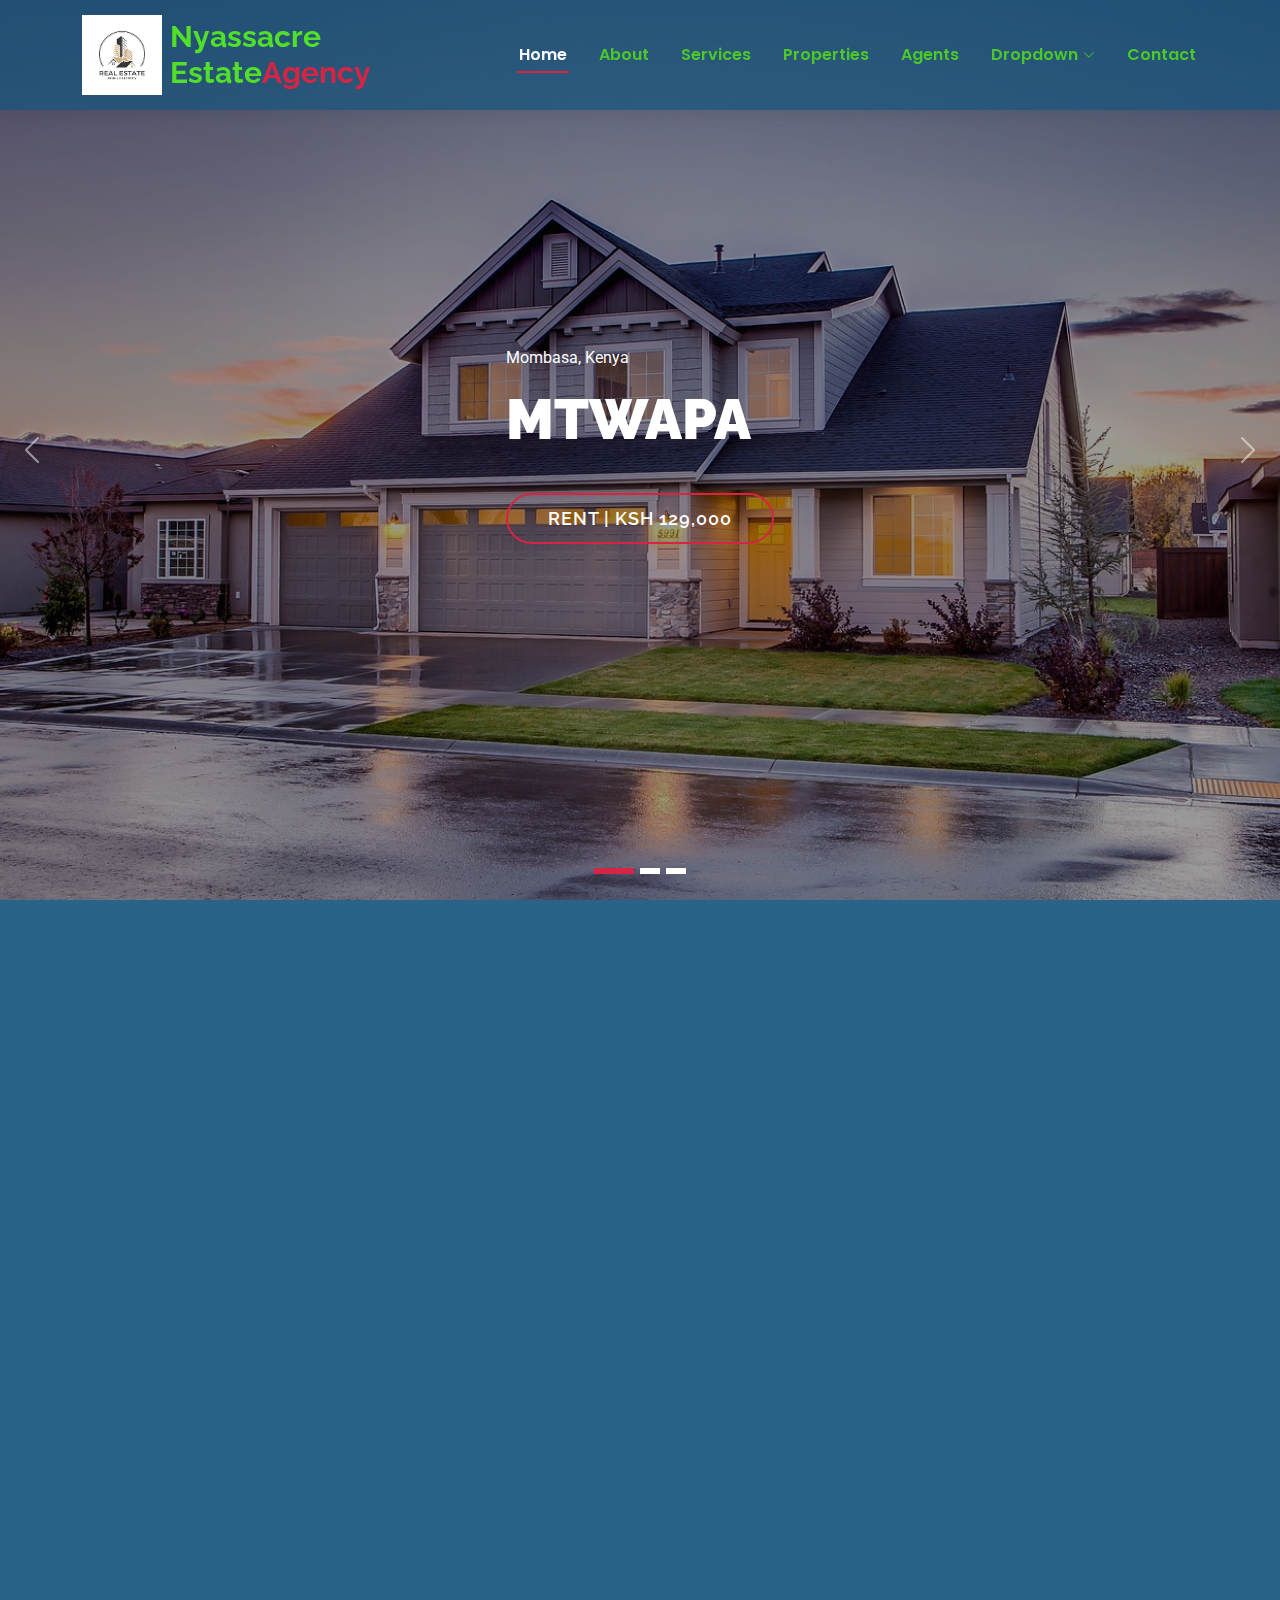
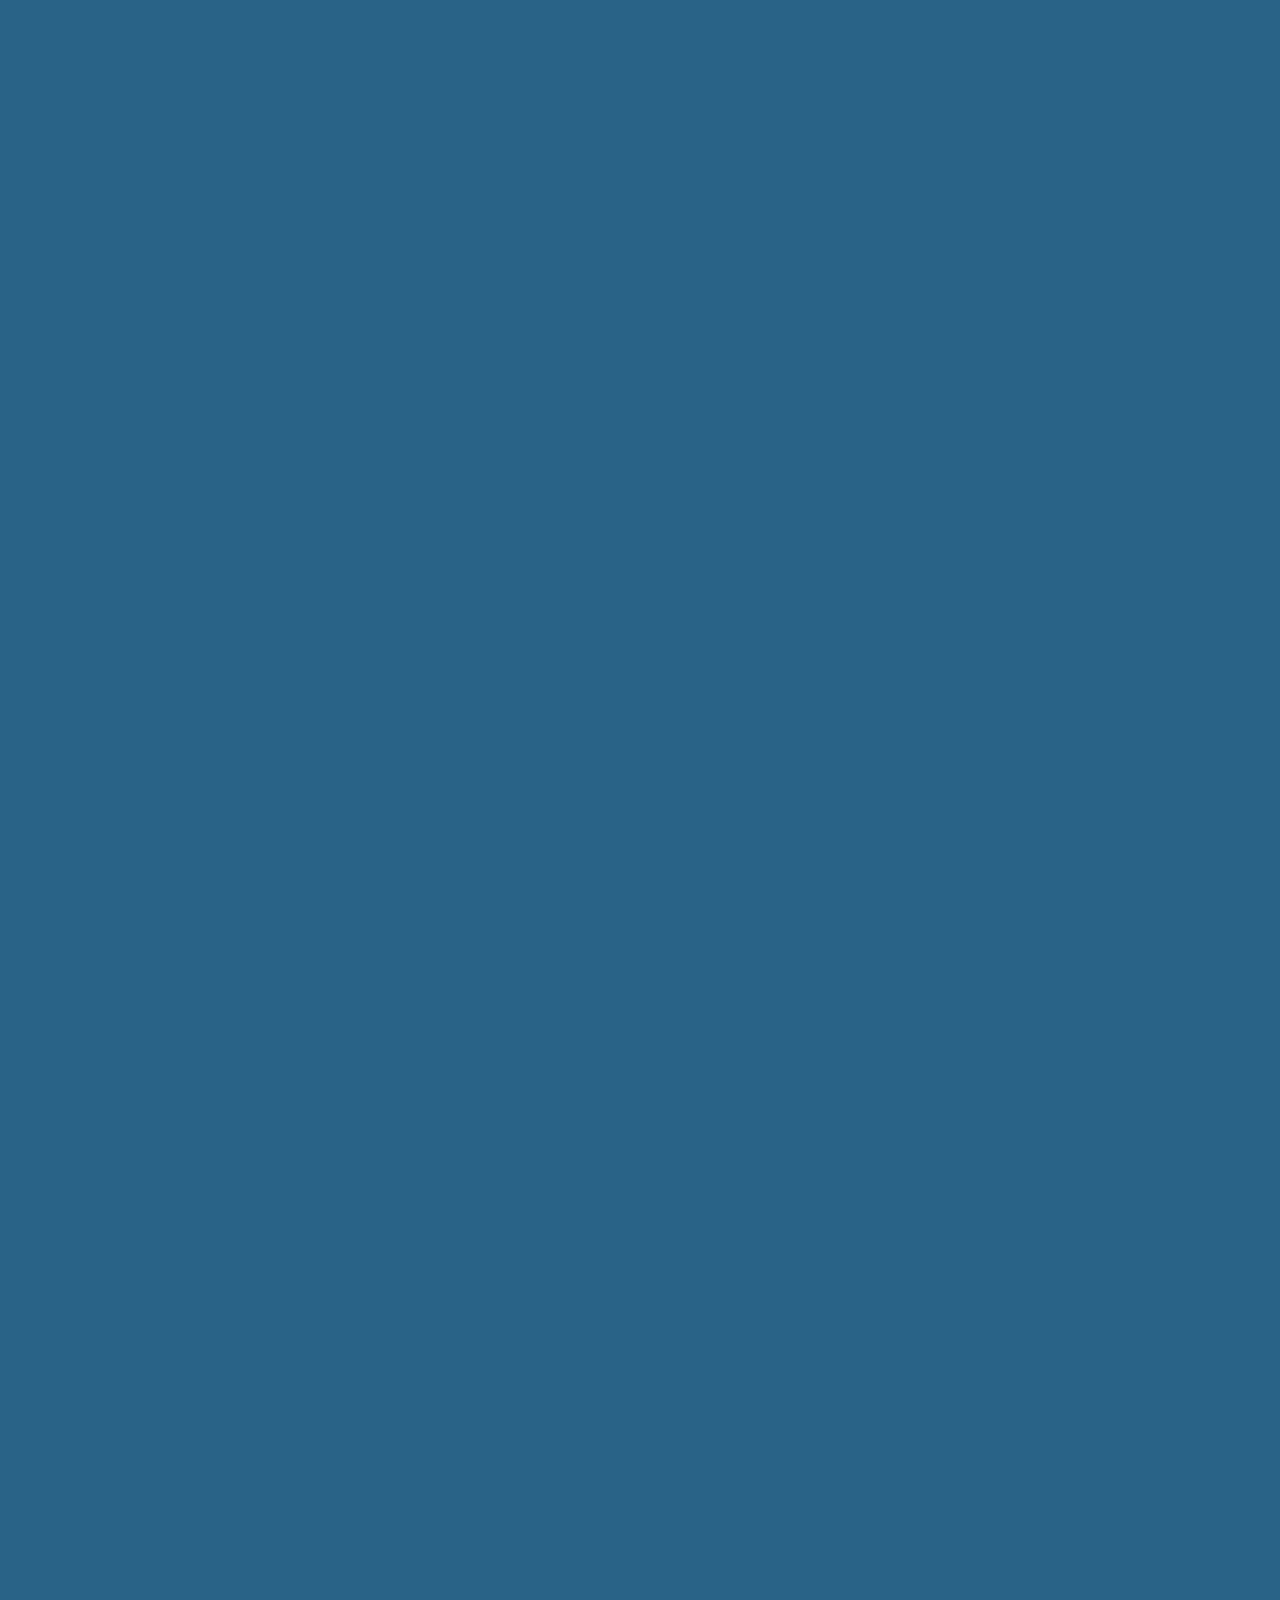
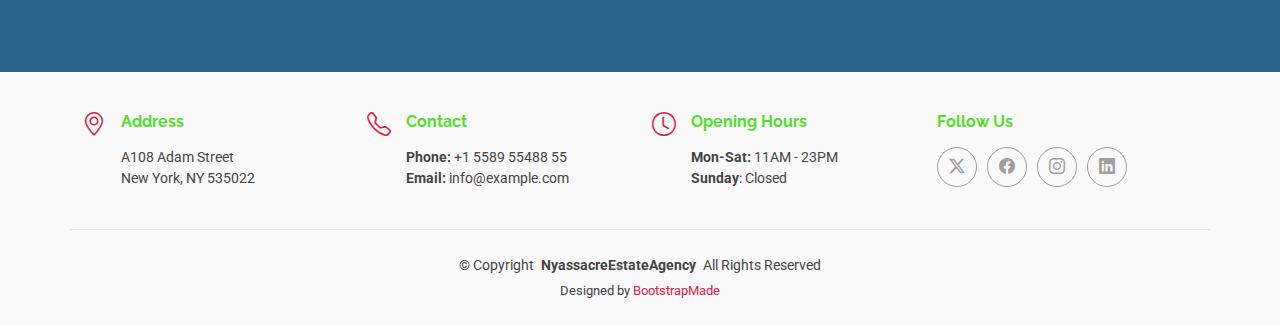
<file: index.html>
<!DOCTYPE html>
<html lang="en">

<head>
  <meta charset="utf-8">
  <meta content="width=device-width, initial-scale=1.0" name="viewport">
  <title>Index - EstateAgency Bootstrap Template</title>
  <meta name="description" content="">
  <meta name="keywords" content="">

  <!-- Favicons -->
  <link href="assets/img/favicon.png" rel="icon">
  <link href="assets/img/apple-touch-icon.png" rel="apple-touch-icon">

  <!-- Fonts -->
  <link href="https://fonts.googleapis.com" rel="preconnect">
  <link href="https://fonts.gstatic.com" rel="preconnect" crossorigin>
  <link href="https://fonts.googleapis.com/css2?family=Roboto:ital,wght@0,100;0,300;0,400;0,500;0,700;0,900;1,100;1,300;1,400;1,500;1,700;1,900&family=Poppins:ital,wght@0,100;0,200;0,300;0,400;0,500;0,600;0,700;0,800;0,900;1,100;1,200;1,300;1,400;1,500;1,600;1,700;1,800;1,900&family=Raleway:ital,wght@0,100;0,200;0,300;0,400;0,500;0,600;0,700;0,800;0,900;1,100;1,200;1,300;1,400;1,500;1,600;1,700;1,800;1,900&display=swap" rel="stylesheet">

  <!-- Vendor CSS Files -->
  <link href="assets/vendor/bootstrap/css/bootstrap.min.css" rel="stylesheet">
  <link href="assets/vendor/bootstrap-icons/bootstrap-icons.css" rel="stylesheet">
  <link href="assets/vendor/aos/aos.css" rel="stylesheet">
  <link href="assets/vendor/fontawesome-free/css/all.min.css" rel="stylesheet">
  <link href="assets/vendor/swiper/swiper-bundle.min.css" rel="stylesheet">

  <!-- Main CSS File -->
  <link href="assets/css/main.css" rel="stylesheet">

  <!-- =======================================================
  * Template Name: EstateAgency
  * Template URL: https://bootstrapmade.com/real-estate-agency-bootstrap-template/
  * Updated: Aug 09 2024 with Bootstrap v5.3.3
  * Author: BootstrapMade.com
  * License: https://bootstrapmade.com/license/
  ======================================================== -->
</head>

<body class="index-page">

  <header id="header" class="header d-flex align-items-center fixed-top">
    <div class="container-fluid container-xl position-relative d-flex align-items-center justify-content-between">

      <a href="index.html" class="logo d-flex align-items-center">
        <!-- Uncomment the line below if you also wish to use an image logo -->
         <img src="assets/img/Untitled.png" alt="">
        <h1 class="sitename">Nyassacre Estate<span>Agency</span></h1>
      </a>

      <nav id="navmenu" class="navmenu">
        <ul>
          <li><a href="index.html" class="active">Home</a></li>
          <li><a href="about.html">About</a></li>
          <li><a href="services.html">Services</a></li>
          <li><a href="properties.html">Properties</a></li>
          <li><a href="agents.html">Agents</a></li>
          <li class="dropdown"><a href="#"><span>Dropdown</span> <i class="bi bi-chevron-down toggle-dropdown"></i></a>
            <ul>
              <li><a href="#">Dropdown 1</a></li>
              <li class="dropdown"><a href="#"><span>Deep Dropdown</span> <i class="bi bi-chevron-down toggle-dropdown"></i></a>
                <ul>
                  <li><a href="#">Deep Dropdown 1</a></li>
                  <li><a href="#">Deep Dropdown 2</a></li>
                  <li><a href="#">Deep Dropdown 3</a></li>
                  <li><a href="#">Deep Dropdown 4</a></li>
                  <li><a href="#">Deep Dropdown 5</a></li>
                </ul>
              </li>
              <li><a href="#">Dropdown 2</a></li>
              <li><a href="#">Dropdown 3</a></li>
              <li><a href="#">Dropdown 4</a></li>
            </ul>
          </li>
          <li><a href="contact.html">Contact</a></li>
        </ul>
        <i class="mobile-nav-toggle d-xl-none bi bi-list"></i>
      </nav>

    </div>
  </header>

  <main class="main">

    <!-- Hero Section -->
    <section id="hero" class="hero section dark-background">

      <div id="hero-carousel" class="carousel slide" data-bs-ride="carousel" data-bs-interval="5000">

        <div class="carousel-item active">
          <img src="assets/img/hero-carousel/house-1867187_1280.jpg" alt="">
          <div class="carousel-container">
            <div>
              <p>Mombasa, Kenya</p>
              <h2><span></span> Mtwapa</h2>
              <a href="property-single.html" class="btn-get-started">rent | ksh 129,000</a>
            </div>
          </div>
        </div><!-- End Carousel Item -->

        <div class="carousel-item">
          <img src="assets/img/hero-carousel/house-1477041_1280.jpg" alt="">
          <div class="carousel-container">
            <div>
              <p>Kisumu, Kenya</p>
              <h2><span></span> Mamboleo</h2>
              <a href="property-single.html" class="btn-get-started">sale | ksh 356,000</a>
            </div>
          </div>
        </div><!-- End Carousel Item -->

        <div class="carousel-item">
          <img src="assets/img/hero-carousel/residence-2219972_1280.jpg" alt="">
          <div class="carousel-container">
            <div>
              <p>Nairobi, Kenya</p>
              <h2><span></span> Kilimani </h2>
              <a href="property-single.html" class="btn-get-started">rent | ksh 300,000</a>
            </div>
          </div>
        </div><!-- End Carousel Item -->

        <a class="carousel-control-prev" href="#hero-carousel" role="button" data-bs-slide="prev">
          <span class="carousel-control-prev-icon bi bi-chevron-left" aria-hidden="true"></span>
        </a>

        <a class="carousel-control-next" href="#hero-carousel" role="button" data-bs-slide="next">
          <span class="carousel-control-next-icon bi bi-chevron-right" aria-hidden="true"></span>
        </a>

        <ol class="carousel-indicators"></ol>

      </div>

    </section><!-- /Hero Section -->

    <!-- Services Section -->
    <section id="services" class="services section">

      <!-- Section Title -->
      <div class="container section-title" data-aos="fade-up">
        <h2>Our Services</h2>
        <p>Necessitatibus eius consequatur ex aliquid fuga eum quidem sint consectetur velit</p>
      </div><!-- End Section Title -->

      <div class="container">

        <div class="row gy-4">

          <div class="col-lg-4 col-md-6" data-aos="fade-up" data-aos-delay="100">
            <div class="service-item  position-relative">
              <div class="icon">
                <i class="bi bi-activity"></i>
              </div>
              <a href="service-details.html" class="stretched-link">
                <h3>Nesciunt Mete</h3>
              </a>
              <p>Provident nihil minus qui consequatur non omnis maiores. Eos accusantium minus dolores iure perferendis tempore et consequatur.</p>
            </div>
          </div><!-- End Service Item -->

          <div class="col-lg-4 col-md-6" data-aos="fade-up" data-aos-delay="200">
            <div class="service-item position-relative">
              <div class="icon">
                <i class="bi bi-broadcast"></i>
              </div>
              <a href="service-details.html" class="stretched-link">
                <h3>Eosle Commodi</h3>
              </a>
              <p>Ut autem aut autem non a. Sint sint sit facilis nam iusto sint. Libero corrupti neque eum hic non ut nesciunt dolorem.</p>
            </div>
          </div><!-- End Service Item -->

          <div class="col-lg-4 col-md-6" data-aos="fade-up" data-aos-delay="300">
            <div class="service-item position-relative">
              <div class="icon">
                <i class="bi bi-easel"></i>
              </div>
              <a href="service-details.html" class="stretched-link">
                <h3>Ledo Markt</h3>
              </a>
              <p>Ut excepturi voluptatem nisi sed. Quidem fuga consequatur. Minus ea aut. Vel qui id voluptas adipisci eos earum corrupti.</p>
            </div>
          </div><!-- End Service Item -->

          <div class="col-lg-4 col-md-6" data-aos="fade-up" data-aos-delay="400">
            <div class="service-item position-relative">
              <div class="icon">
                <i class="bi bi-bounding-box-circles"></i>
              </div>
              <a href="service-details.html" class="stretched-link">
                <h3>Asperiores Commodit</h3>
              </a>
              <p>Non et temporibus minus omnis sed dolor esse consequatur. Cupiditate sed error ea fuga sit provident adipisci neque.</p>
              <a href="service-details.html" class="stretched-link"></a>
            </div>
          </div><!-- End Service Item -->

          <div class="col-lg-4 col-md-6" data-aos="fade-up" data-aos-delay="500">
            <div class="service-item position-relative">
              <div class="icon">
                <i class="bi bi-calendar4-week"></i>
              </div>
              <a href="service-details.html" class="stretched-link">
                <h3>Velit Doloremque</h3>
              </a>
              <p>Cumque et suscipit saepe. Est maiores autem enim facilis ut aut ipsam corporis aut. Sed animi at autem alias eius labore.</p>
              <a href="service-details.html" class="stretched-link"></a>
            </div>
          </div><!-- End Service Item -->

          <div class="col-lg-4 col-md-6" data-aos="fade-up" data-aos-delay="600">
            <div class="service-item position-relative">
              <div class="icon">
                <i class="bi bi-chat-square-text"></i>
              </div>
              <a href="service-details.html" class="stretched-link">
                <h3>Dolori Architecto</h3>
              </a>
              <p>Hic molestias ea quibusdam eos. Fugiat enim doloremque aut neque non et debitis iure. Corrupti recusandae ducimus enim.</p>
              <a href="service-details.html" class="stretched-link"></a>
            </div>
          </div><!-- End Service Item -->

        </div>

      </div>

    </section><!-- /Services Section -->

    <!-- Agents Section -->
    <section id="agents" class="agents section">

      <!-- Section Title -->
      <div class="container section-title" data-aos="fade-up">
        <h2>Our Agents</h2>
        <p>Necessitatibus eius consequatur ex aliquid fuga eum quidem sint consectetur velit</p>
      </div><!-- End Section Title -->

      <div class="container">

        <div class="row gy-5">

          <div class="col-lg-4 col-md-6" data-aos="fade-up" data-aos-delay="100">
            <div class="member">
              <div class="pic"><img src="assets/img/team/team-1.jpg" class="img-fluid" alt=""></div>
              <div class="member-info">
                <h4>Walter White</h4>
                <span>Chief Executive Officer</span>
                <div class="social">
                  <a href=""><i class="bi bi-twitter-x"></i></a>
                  <a href=""><i class="bi bi-facebook"></i></a>
                  <a href=""><i class="bi bi-instagram"></i></a>
                  <a href=""><i class="bi bi-linkedin"></i></a>
                </div>
              </div>
            </div>
          </div><!-- End Team Member -->

          <div class="col-lg-4 col-md-6" data-aos="fade-up" data-aos-delay="200">
            <div class="member">
              <div class="pic"><img src="assets/img/team/team-2.jpg" class="img-fluid" alt=""></div>
              <div class="member-info">
                <h4>Sarah Jhonson</h4>
                <span>Rent Manager</span>
                <div class="social">
                  <a href=""><i class="bi bi-twitter-x"></i></a>
                  <a href=""><i class="bi bi-facebook"></i></a>
                  <a href=""><i class="bi bi-instagram"></i></a>
                  <a href=""><i class="bi bi-linkedin"></i></a>
                </div>
              </div>
            </div>
          </div><!-- End Team Member -->

          <div class="col-lg-4 col-md-6" data-aos="fade-up" data-aos-delay="300">
            <div class="member">
              <div class="pic"><img src="assets/img/team/team-3.jpg" class="img-fluid" alt=""></div>
              <div class="member-info">
                <h4>William Anderson</h4>
                <span>Sale manager<br></span>
                <div class="social">
                  <a href=""><i class="bi bi-twitter-x"></i></a>
                  <a href=""><i class="bi bi-facebook"></i></a>
                  <a href=""><i class="bi bi-instagram"></i></a>
                  <a href=""><i class="bi bi-linkedin"></i></a>
                </div>
              </div>
            </div>
          </div><!-- End Team Member -->

        </div>

      </div>

    </section><!-- /Agents Section -->

    <!-- Testimonials Section -->
    <section id="testimonials" class="testimonials section">

      <!-- Section Title -->
      <div class="container section-title" data-aos="fade-up">
        <h2>Testimonials</h2>
        <p>Necessitatibus eius consequatur ex aliquid fuga eum quidem sint consectetur velit</p>
      </div><!-- End Section Title -->

      <div class="container" data-aos="fade-up" data-aos-delay="100">

        <div class="swiper init-swiper">
          <script type="application/json" class="swiper-config">
            {
              "loop": true,
              "speed": 600,
              "autoplay": {
                "delay": 5000
              },
              "slidesPerView": "auto",
              "pagination": {
                "el": ".swiper-pagination",
                "type": "bullets",
                "clickable": true
              },
              "breakpoints": {
                "320": {
                  "slidesPerView": 1,
                  "spaceBetween": 40
                },
                "1200": {
                  "slidesPerView": 3,
                  "spaceBetween": 1
                }
              }
            }
          </script>
          <div class="swiper-wrapper">

            <div class="swiper-slide">
              <div class="testimonial-item">
                <div class="stars">
                  <i class="bi bi-star-fill"></i><i class="bi bi-star-fill"></i><i class="bi bi-star-fill"></i><i class="bi bi-star-fill"></i><i class="bi bi-star-fill"></i>
                </div>
                <p>
                  Proin iaculis purus consequat sem cure digni ssim donec porttitora entum suscipit rhoncus. Accusantium quam, ultricies eget id, aliquam eget nibh et. Maecen aliquam, risus at semper.
                </p>
                <div class="profile mt-auto">
                  <img src="assets/img/testimonials/testimonials-1.jpg" class="testimonial-img" alt="">
                  <h3>Saul Goodman</h3>
                  <h4>Ceo &amp; Founder</h4>
                </div>
              </div>
            </div><!-- End testimonial item -->

            <div class="swiper-slide">
              <div class="testimonial-item">
                <div class="stars">
                  <i class="bi bi-star-fill"></i><i class="bi bi-star-fill"></i><i class="bi bi-star-fill"></i><i class="bi bi-star-fill"></i><i class="bi bi-star-fill"></i>
                </div>
                <p>
                  Export tempor illum tamen malis malis eram quae irure esse labore quem cillum quid cillum eram malis quorum velit fore eram velit sunt aliqua noster fugiat irure amet legam anim culpa.
                </p>
                <div class="profile mt-auto">
                  <img src="assets/img/testimonials/testimonials-2.jpg" class="testimonial-img" alt="">
                  <h3>Sara Wilsson</h3>
                  <h4>Designer</h4>
                </div>
              </div>
            </div><!-- End testimonial item -->

            <div class="swiper-slide">
              <div class="testimonial-item">
                <div class="stars">
                  <i class="bi bi-star-fill"></i><i class="bi bi-star-fill"></i><i class="bi bi-star-fill"></i><i class="bi bi-star-fill"></i><i class="bi bi-star-fill"></i>
                </div>
                <p>
                  Enim nisi quem export duis labore cillum quae magna enim sint quorum nulla quem veniam duis minim tempor labore quem eram duis noster aute amet eram fore quis sint minim.
                </p>
                <div class="profile mt-auto">
                  <img src="assets/img/testimonials/testimonials-3.jpg" class="testimonial-img" alt="">
                  <h3>Jena Karlis</h3>
                  <h4>Store Owner</h4>
                </div>
              </div>
            </div><!-- End testimonial item -->

            <div class="swiper-slide">
              <div class="testimonial-item">
                <div class="stars">
                  <i class="bi bi-star-fill"></i><i class="bi bi-star-fill"></i><i class="bi bi-star-fill"></i><i class="bi bi-star-fill"></i><i class="bi bi-star-fill"></i>
                </div>
                <p>
                  Fugiat enim eram quae cillum dolore dolor amet nulla culpa multos export minim fugiat minim velit minim dolor enim duis veniam ipsum anim magna sunt elit fore quem dolore labore illum veniam.
                </p>
                <div class="profile mt-auto">
                  <img src="assets/img/testimonials/testimonials-4.jpg" class="testimonial-img" alt="">
                  <h3>Matt Brandon</h3>
                  <h4>Freelancer</h4>
                </div>
              </div>
            </div><!-- End testimonial item -->

            <div class="swiper-slide">
              <div class="testimonial-item">
                <div class="stars">
                  <i class="bi bi-star-fill"></i><i class="bi bi-star-fill"></i><i class="bi bi-star-fill"></i><i class="bi bi-star-fill"></i><i class="bi bi-star-fill"></i>
                </div>
                <p>
                  Quis quorum aliqua sint quem legam fore sunt eram irure aliqua veniam tempor noster veniam enim culpa labore duis sunt culpa nulla illum cillum fugiat legam esse veniam culpa fore nisi cillum quid.
                </p>
                <div class="profile mt-auto">
                  <img src="assets/img/testimonials/testimonials-5.jpg" class="testimonial-img" alt="">
                  <h3>John Larson</h3>
                  <h4>Entrepreneur</h4>
                </div>
              </div>
            </div><!-- End testimonial item -->

          </div>
          <div class="swiper-pagination"></div>
        </div>

      </div>

    </section><!-- /Testimonials Section -->

  </main>

  <footer id="footer" class="footer light-background">

    <div class="container">
      <div class="row gy-3">
        <div class="col-lg-3 col-md-6 d-flex">
          <i class="bi bi-geo-alt icon"></i>
          <div class="address">
            <h4>Address</h4>
            <p>A108 Adam Street</p>
            <p>New York, NY 535022</p>
            <p></p>
          </div>

        </div>

        <div class="col-lg-3 col-md-6 d-flex">
          <i class="bi bi-telephone icon"></i>
          <div>
            <h4>Contact</h4>
            <p>
              <strong>Phone:</strong> <span>+1 5589 55488 55</span><br>
              <strong>Email:</strong> <span>info@example.com</span><br>
            </p>
          </div>
        </div>

        <div class="col-lg-3 col-md-6 d-flex">
          <i class="bi bi-clock icon"></i>
          <div>
            <h4>Opening Hours</h4>
            <p>
              <strong>Mon-Sat:</strong> <span>11AM - 23PM</span><br>
              <strong>Sunday</strong>: <span>Closed</span>
            </p>
          </div>
        </div>

        <div class="col-lg-3 col-md-6">
          <h4>Follow Us</h4>
          <div class="social-links d-flex">
            <a href="#" class="twitter"><i class="bi bi-twitter-x"></i></a>
            <a href="#" class="facebook"><i class="bi bi-facebook"></i></a>
            <a href="#" class="instagram"><i class="bi bi-instagram"></i></a>
            <a href="#" class="linkedin"><i class="bi bi-linkedin"></i></a>
          </div>
        </div>

      </div>
    </div>

    <div class="container copyright text-center mt-4">
      <p>© <span>Copyright</span> <strong class="px-1 sitename">NyassacreEstateAgency</strong> <span>All Rights Reserved</span></p>
      <div class="credits">
        <!-- All the links in the footer should remain intact. -->
        <!-- You can delete the links only if you've purchased the pro version. -->
        <!-- Licensing information: https://bootstrapmade.com/license/ -->
        <!-- Purchase the pro version with working PHP/AJAX contact form: [buy-url] -->
        Designed by <a href="https://bootstrapmade.com/">BootstrapMade</a>
      </div>
    </div>

  </footer>

  <!-- Scroll Top -->
  <a href="#" id="scroll-top" class="scroll-top d-flex align-items-center justify-content-center"><i class="bi bi-arrow-up-short"></i></a>

  <!-- Preloader -->
  <div id="preloader"></div>

  <!-- Vendor JS Files -->
  <script src="assets/vendor/bootstrap/js/bootstrap.bundle.min.js"></script>
  <script src="assets/vendor/php-email-form/validate.js"></script>
  <script src="assets/vendor/aos/aos.js"></script>
  <script src="assets/vendor/swiper/swiper-bundle.min.js"></script>
  <script src="assets/vendor/purecounter/purecounter_vanilla.js"></script>

  <!-- Main JS File -->
  <script src="assets/js/main.js"></script>

</body>

</html>
</file>
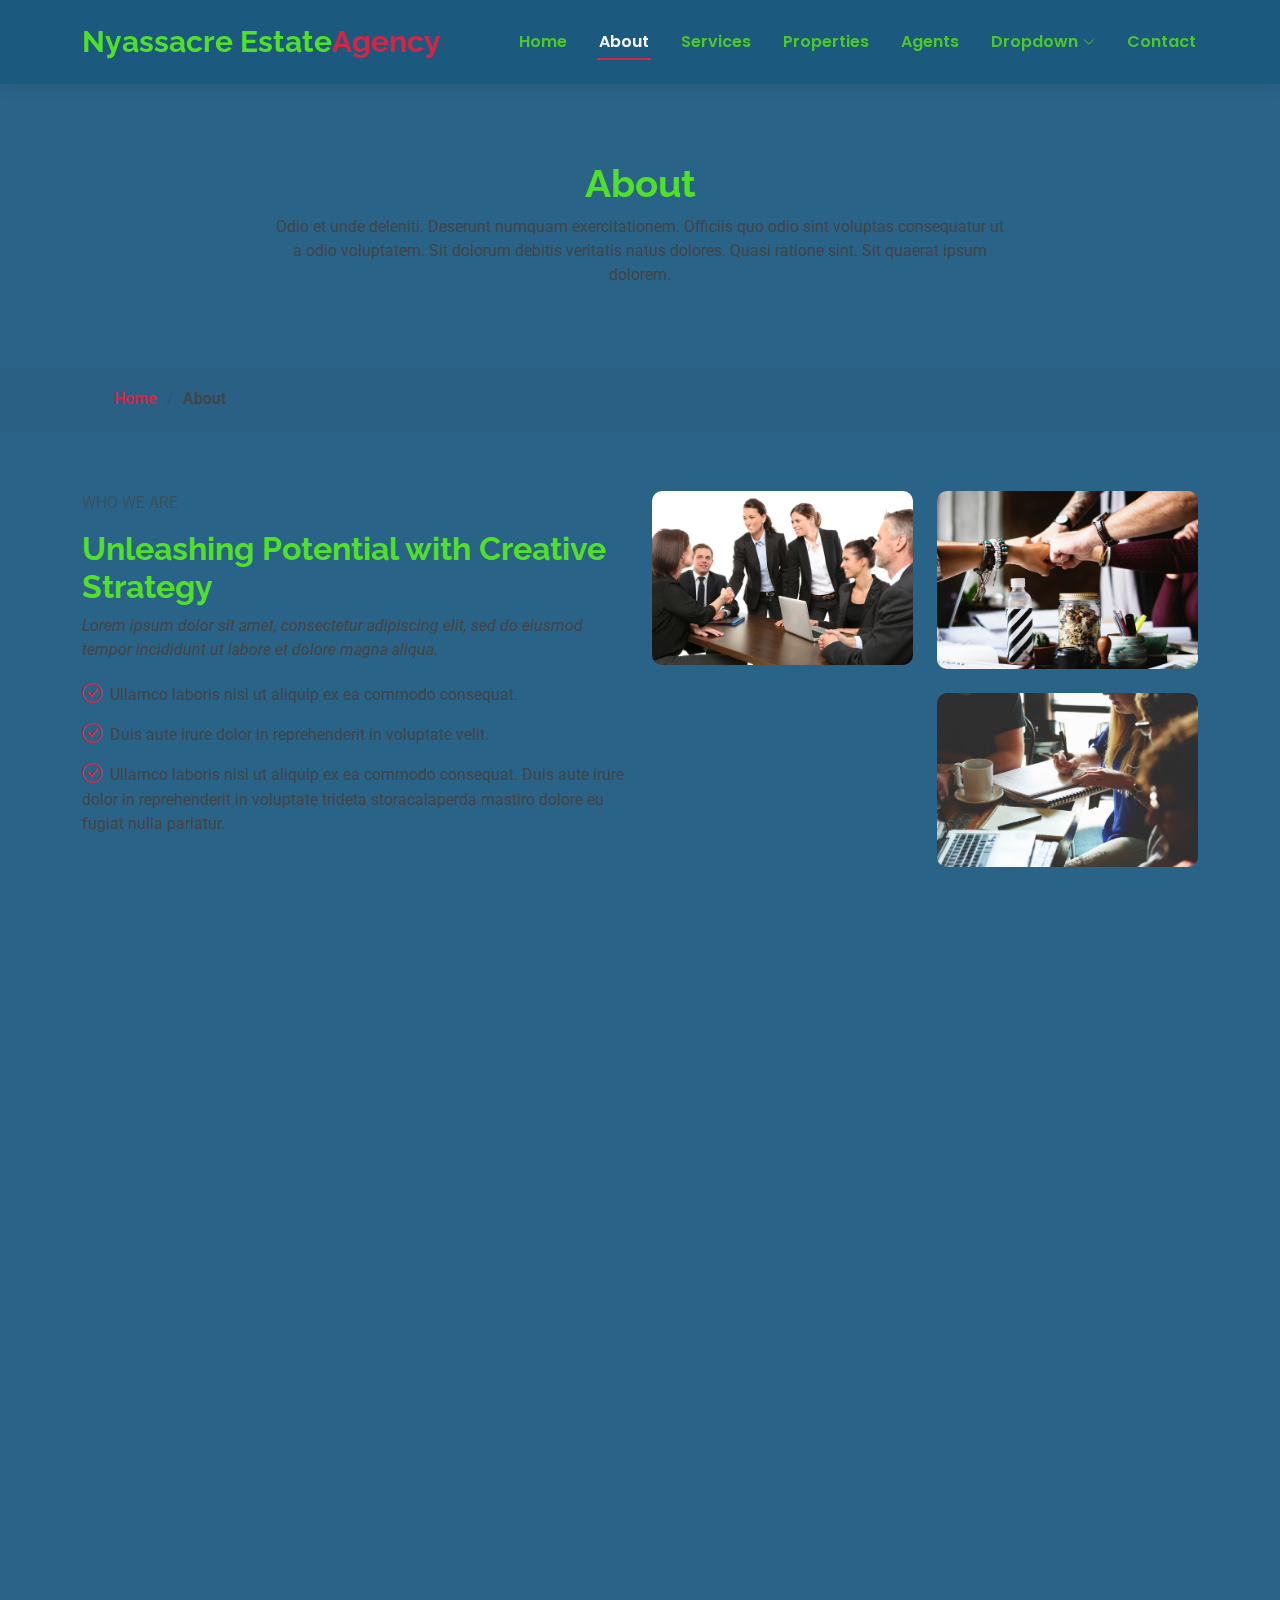
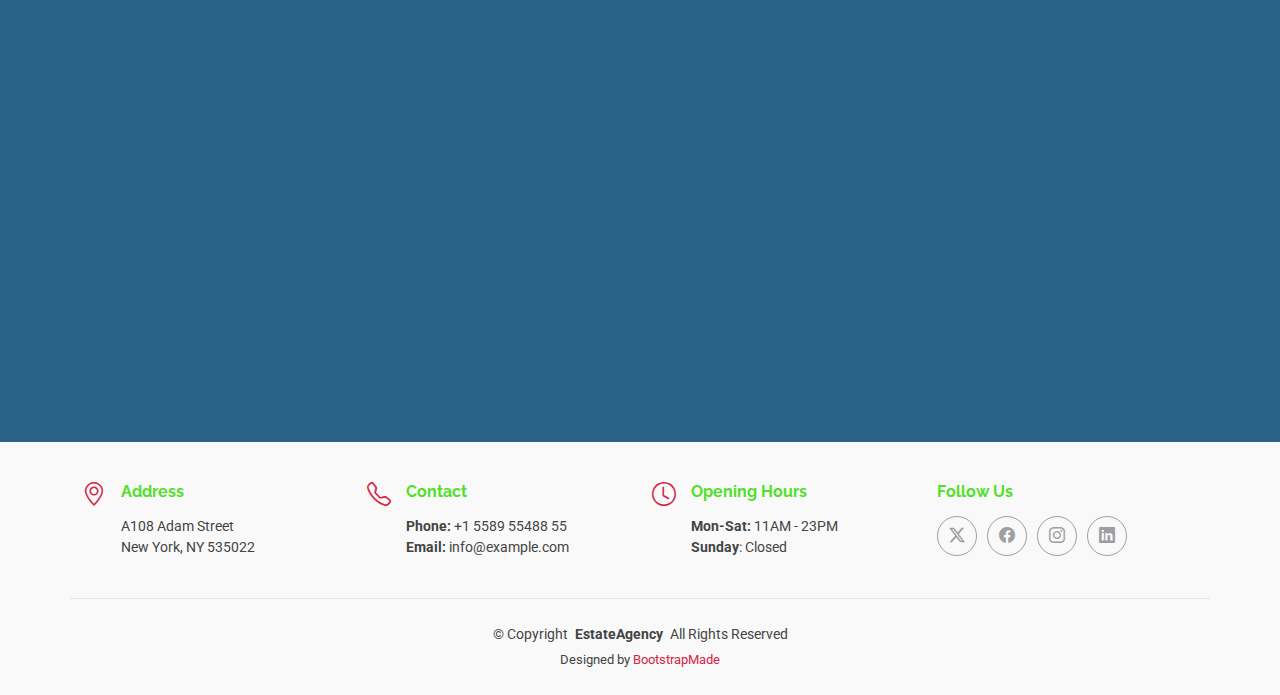
<file: about.html>
<!DOCTYPE html>
<html lang="en">

<head>
  <meta charset="utf-8">
  <meta content="width=device-width, initial-scale=1.0" name="viewport">
  <title>About - EstateAgency Bootstrap Template</title>
  <meta name="description" content="">
  <meta name="keywords" content="">

  <!-- Favicons -->
  <link href="assets/img/favicon.png" rel="icon">
  <link href="assets/img/apple-touch-icon.png" rel="apple-touch-icon">

  <!-- Fonts -->
  <link href="https://fonts.googleapis.com" rel="preconnect">
  <link href="https://fonts.gstatic.com" rel="preconnect" crossorigin>
  <link href="https://fonts.googleapis.com/css2?family=Roboto:ital,wght@0,100;0,300;0,400;0,500;0,700;0,900;1,100;1,300;1,400;1,500;1,700;1,900&family=Poppins:ital,wght@0,100;0,200;0,300;0,400;0,500;0,600;0,700;0,800;0,900;1,100;1,200;1,300;1,400;1,500;1,600;1,700;1,800;1,900&family=Raleway:ital,wght@0,100;0,200;0,300;0,400;0,500;0,600;0,700;0,800;0,900;1,100;1,200;1,300;1,400;1,500;1,600;1,700;1,800;1,900&display=swap" rel="stylesheet">

  <!-- Vendor CSS Files -->
  <link href="assets/vendor/bootstrap/css/bootstrap.min.css" rel="stylesheet">
  <link href="assets/vendor/bootstrap-icons/bootstrap-icons.css" rel="stylesheet">
  <link href="assets/vendor/aos/aos.css" rel="stylesheet">
  <link href="assets/vendor/fontawesome-free/css/all.min.css" rel="stylesheet">
  <link href="assets/vendor/swiper/swiper-bundle.min.css" rel="stylesheet">

  <!-- Main CSS File -->
  <link href="assets/css/main.css" rel="stylesheet">

  <!-- =======================================================
  * Template Name: EstateAgency
  * Template URL: https://bootstrapmade.com/real-estate-agency-bootstrap-template/
  * Updated: Aug 09 2024 with Bootstrap v5.3.3
  * Author: BootstrapMade.com
  * License: https://bootstrapmade.com/license/
  ======================================================== -->
</head>

<body class="about-page">

  <header id="header" class="header d-flex align-items-center fixed-top">
    <div class="container-fluid container-xl position-relative d-flex align-items-center justify-content-between">

      <a href="index.html" class="logo d-flex align-items-center">
        <!-- Uncomment the line below if you also wish to use an image logo -->
        <!-- <img src="assets/img/logo.png" alt=""> -->
        <h1 class="sitename"> Nyassacre Estate<span>Agency</span></h1>
      </a>

      <nav id="navmenu" class="navmenu">
        <ul>
          <li><a href="index.html">Home</a></li>
          <li><a href="about.html" class="active">About</a></li>
          <li><a href="services.html">Services</a></li>
          <li><a href="properties.html">Properties</a></li>
          <li><a href="agents.html">Agents</a></li>
          <li class="dropdown"><a href="#"><span>Dropdown</span> <i class="bi bi-chevron-down toggle-dropdown"></i></a>
            <ul>
              <li><a href="#">Dropdown 1</a></li>
              <li class="dropdown"><a href="#"><span>Deep Dropdown</span> <i class="bi bi-chevron-down toggle-dropdown"></i></a>
                <ul>
                  <li><a href="#">Deep Dropdown 1</a></li>
                  <li><a href="#">Deep Dropdown 2</a></li>
                  <li><a href="#">Deep Dropdown 3</a></li>
                  <li><a href="#">Deep Dropdown 4</a></li>
                  <li><a href="#">Deep Dropdown 5</a></li>
                </ul>
              </li>
              <li><a href="#">Dropdown 2</a></li>
              <li><a href="#">Dropdown 3</a></li>
              <li><a href="#">Dropdown 4</a></li>
            </ul>
          </li>
          <li><a href="contact.html">Contact</a></li>
        </ul>
        <i class="mobile-nav-toggle d-xl-none bi bi-list"></i>
      </nav>

    </div>
  </header>

  <main class="main">

    <!-- Page Title -->
    <div class="page-title" data-aos="fade">
      <div class="heading">
        <div class="container">
          <div class="row d-flex justify-content-center text-center">
            <div class="col-lg-8">
              <h1>About</h1>
              <p class="mb-0">Odio et unde deleniti. Deserunt numquam exercitationem. Officiis quo odio sint voluptas consequatur ut a odio voluptatem. Sit dolorum debitis veritatis natus dolores. Quasi ratione sint. Sit quaerat ipsum dolorem.</p>
            </div>
          </div>
        </div>
      </div>
      <nav class="breadcrumbs">
        <div class="container">
          <ol>
            <li><a href="index.html">Home</a></li>
            <li class="current">About</li>
          </ol>
        </div>
      </nav>
    </div><!-- End Page Title -->

    <!-- About Section -->
    <section id="about" class="about section">

      <div class="container">

        <div class="row gy-4">

          <div class="col-lg-6 content" data-aos="fade-up" data-aos-delay="100">
            <p class="who-we-are">Who We Are</p>
            <h3>Unleashing Potential with Creative Strategy</h3>
            <p class="fst-italic">
              Lorem ipsum dolor sit amet, consectetur adipiscing elit, sed do eiusmod tempor incididunt ut labore et dolore
              magna aliqua.
            </p>
            <ul>
              <li><i class="bi bi-check-circle"></i> <span>Ullamco laboris nisi ut aliquip ex ea commodo consequat.</span></li>
              <li><i class="bi bi-check-circle"></i> <span>Duis aute irure dolor in reprehenderit in voluptate velit.</span></li>
              <li><i class="bi bi-check-circle"></i> <span>Ullamco laboris nisi ut aliquip ex ea commodo consequat. Duis aute irure dolor in reprehenderit in voluptate trideta storacalaperda mastiro dolore eu fugiat nulla pariatur.</span></li>
            </ul>
          </div>

          <div class="col-lg-6 about-images" data-aos="fade-up" data-aos-delay="200">
            <div class="row gy-4">
              <div class="col-lg-6">
                <img src="assets/img/people-1979261_1280.jpg" class="img-fluid" alt="">
              </div>
              <div class="col-lg-6">
                <div class="row gy-4">
                  <div class="col-lg-12">
                    <img src="assets/img/people-2569234_1280.jpg" class="img-fluid" alt="">
                  </div>
                  <div class="col-lg-12">
                    <img src="assets/img/startup-594090_1280.jpg" class="img-fluid" alt="">
                  </div>
                </div>
              </div>
            </div>

          </div>

        </div>

      </div>
    </section><!-- /About Section -->

    <!-- Stats Section -->
    <section id="stats" class="stats section">

      <div class="container" data-aos="fade-up" data-aos-delay="100">

        <div class="row gy-4">

          <div class="col-lg-3 col-md-6">
            <div class="stats-item d-flex align-items-center w-100 h-100">
              <i class="bi bi-emoji-smile color-blue flex-shrink-0"></i>
              <div>
                <span data-purecounter-start="0" data-purecounter-end="232" data-purecounter-duration="1" class="purecounter"></span>
                <p>Happy Clients</p>
              </div>
            </div>
          </div><!-- End Stats Item -->

          <div class="col-lg-3 col-md-6">
            <div class="stats-item d-flex align-items-center w-100 h-100">
              <i class="bi bi-journal-richtext color-orange flex-shrink-0"></i>
              <div>
                <span data-purecounter-start="0" data-purecounter-end="521" data-purecounter-duration="1" class="purecounter"></span>
                <p>Projects</p>
              </div>
            </div>
          </div><!-- End Stats Item -->

          <div class="col-lg-3 col-md-6">
            <div class="stats-item d-flex align-items-center w-100 h-100">
              <i class="bi bi-headset color-green flex-shrink-0"></i>
              <div>
                <span data-purecounter-start="0" data-purecounter-end="1463" data-purecounter-duration="1" class="purecounter"></span>
                <p>Hours Of Support</p>
              </div>
            </div>
          </div><!-- End Stats Item -->

          <div class="col-lg-3 col-md-6">
            <div class="stats-item d-flex align-items-center w-100 h-100">
              <i class="bi bi-people color-pink flex-shrink-0"></i>
              <div>
                <span data-purecounter-start="0" data-purecounter-end="15" data-purecounter-duration="1" class="purecounter"></span>
                <p>Hard Workers</p>
              </div>
            </div>
          </div><!-- End Stats Item -->

        </div>

      </div>

    </section><!-- /Stats Section -->

    <!-- Features Section -->
    <section id="features" class="features section">

      <div class="container">

        <div class="row justify-content-around gy-4">
          <div class="features-image col-lg-6" data-aos="fade-up" data-aos-delay="100"><img src="assets/img/student-849822_1280.jpg" alt=""></div>

          <div class="col-lg-5 d-flex flex-column justify-content-center" data-aos="fade-up" data-aos-delay="200">
            <h3>Enim quis est voluptatibus aliquid consequatur fugiat</h3>
            <p>Esse voluptas cumque vel exercitationem. Reiciendis est hic accusamus. Non ipsam et sed minima temporibus laudantium. Soluta voluptate sed facere corporis dolores excepturi</p>

            <div class="icon-box d-flex position-relative" data-aos="fade-up" data-aos-delay="300">
              <i class="bi bi-easel flex-shrink-0"></i>
              <div>
                <h4><a href="" class="stretched-link">Lorem Ipsum</a></h4>
                <p>Voluptatum deleniti atque corrupti quos dolores et quas molestias excepturi sint occaecati cupiditate non provident</p>
              </div>
            </div><!-- End Icon Box -->

            <div class="icon-box d-flex position-relative" data-aos="fade-up" data-aos-delay="400">
              <i class="bi bi-patch-check flex-shrink-0"></i>
              <div>
                <h4><a href="" class="stretched-link">Nemo Enim</a></h4>
                <p>At vero eos et accusamus et iusto odio dignissimos ducimus qui blanditiis praesentium voluptatum deleniti atque</p>
              </div>
            </div><!-- End Icon Box -->

            <div class="icon-box d-flex position-relative" data-aos="fade-up" data-aos-delay="500">
              <i class="bi bi-brightness-high flex-shrink-0"></i>
              <div>
                <h4><a href="" class="stretched-link">Dine Pad</a></h4>
                <p>Explicabo est voluptatum asperiores consequatur magnam. Et veritatis odit. Sunt aut deserunt minus aut eligendi omnis</p>
              </div>
            </div><!-- End Icon Box -->

            <div class="icon-box d-flex position-relative" data-aos="fade-up" data-aos-delay="600">
              <i class="bi bi-brightness-high flex-shrink-0"></i>
              <div>
                <h4><a href="" class="stretched-link">Tride clov</a></h4>
                <p>Est voluptatem labore deleniti quis a delectus et. Saepe dolorem libero sit non aspernatur odit amet. Et eligendi</p>
              </div>
            </div><!-- End Icon Box -->

          </div>
        </div>

      </div>

    </section><!-- /Features Section -->

  </main>

  <footer id="footer" class="footer light-background">

    <div class="container">
      <div class="row gy-3">
        <div class="col-lg-3 col-md-6 d-flex">
          <i class="bi bi-geo-alt icon"></i>
          <div class="address">
            <h4>Address</h4>
            <p>A108 Adam Street</p>
            <p>New York, NY 535022</p>
            <p></p>
          </div>

        </div>

        <div class="col-lg-3 col-md-6 d-flex">
          <i class="bi bi-telephone icon"></i>
          <div>
            <h4>Contact</h4>
            <p>
              <strong>Phone:</strong> <span>+1 5589 55488 55</span><br>
              <strong>Email:</strong> <span>info@example.com</span><br>
            </p>
          </div>
        </div>

        <div class="col-lg-3 col-md-6 d-flex">
          <i class="bi bi-clock icon"></i>
          <div>
            <h4>Opening Hours</h4>
            <p>
              <strong>Mon-Sat:</strong> <span>11AM - 23PM</span><br>
              <strong>Sunday</strong>: <span>Closed</span>
            </p>
          </div>
        </div>

        <div class="col-lg-3 col-md-6">
          <h4>Follow Us</h4>
          <div class="social-links d-flex">
            <a href="#" class="twitter"><i class="bi bi-twitter-x"></i></a>
            <a href="#" class="facebook"><i class="bi bi-facebook"></i></a>
            <a href="#" class="instagram"><i class="bi bi-instagram"></i></a>
            <a href="#" class="linkedin"><i class="bi bi-linkedin"></i></a>
          </div>
        </div>

      </div>
    </div>

    <div class="container copyright text-center mt-4">
      <p>© <span>Copyright</span> <strong class="px-1 sitename">EstateAgency</strong> <span>All Rights Reserved</span></p>
      <div class="credits">
        <!-- All the links in the footer should remain intact. -->
        <!-- You can delete the links only if you've purchased the pro version. -->
        <!-- Licensing information: https://bootstrapmade.com/license/ -->
        <!-- Purchase the pro version with working PHP/AJAX contact form: [buy-url] -->
        Designed by <a href="https://bootstrapmade.com/">BootstrapMade</a>
      </div>
    </div>

  </footer>

  <!-- Scroll Top -->
  <a href="#" id="scroll-top" class="scroll-top d-flex align-items-center justify-content-center"><i class="bi bi-arrow-up-short"></i></a>

  <!-- Preloader -->
  <div id="preloader"></div>

  <!-- Vendor JS Files -->
  <script src="assets/vendor/bootstrap/js/bootstrap.bundle.min.js"></script>
  <script src="assets/vendor/php-email-form/validate.js"></script>
  <script src="assets/vendor/aos/aos.js"></script>
  <script src="assets/vendor/swiper/swiper-bundle.min.js"></script>
  <script src="assets/vendor/purecounter/purecounter_vanilla.js"></script>

  <!-- Main JS File -->
  <script src="assets/js/main.js"></script>

</body>

</html>
</file>
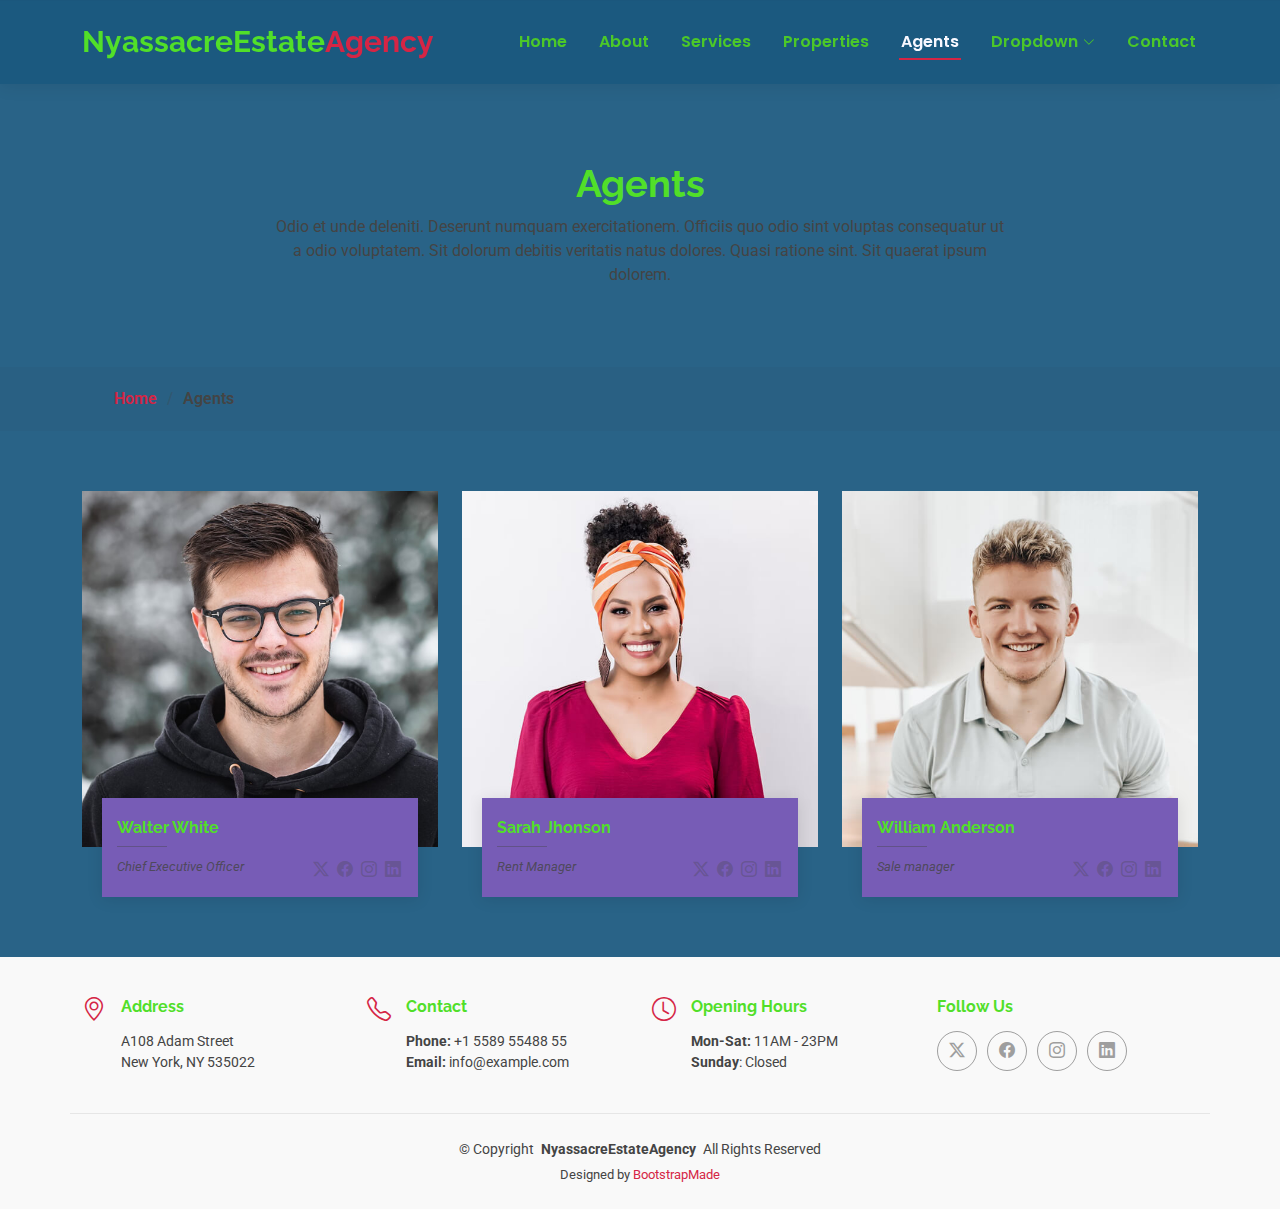
<file: agents.html>
<!DOCTYPE html>
<html lang="en">

<head>
  <meta charset="utf-8">
  <meta content="width=device-width, initial-scale=1.0" name="viewport">
  <title>Agents - NyassacreEstateAgency Bootstrap Template</title>
  <meta name="description" content="">
  <meta name="keywords" content="">

  <!-- Favicons -->
  <link href="assets/img/favicon.png" rel="icon">
  <link href="assets/img/apple-touch-icon.png" rel="apple-touch-icon">

  <!-- Fonts -->
  <link href="https://fonts.googleapis.com" rel="preconnect">
  <link href="https://fonts.gstatic.com" rel="preconnect" crossorigin>
  <link href="https://fonts.googleapis.com/css2?family=Roboto:ital,wght@0,100;0,300;0,400;0,500;0,700;0,900;1,100;1,300;1,400;1,500;1,700;1,900&family=Poppins:ital,wght@0,100;0,200;0,300;0,400;0,500;0,600;0,700;0,800;0,900;1,100;1,200;1,300;1,400;1,500;1,600;1,700;1,800;1,900&family=Raleway:ital,wght@0,100;0,200;0,300;0,400;0,500;0,600;0,700;0,800;0,900;1,100;1,200;1,300;1,400;1,500;1,600;1,700;1,800;1,900&display=swap" rel="stylesheet">

  <!-- Vendor CSS Files -->
  <link href="assets/vendor/bootstrap/css/bootstrap.min.css" rel="stylesheet">
  <link href="assets/vendor/bootstrap-icons/bootstrap-icons.css" rel="stylesheet">
  <link href="assets/vendor/aos/aos.css" rel="stylesheet">
  <link href="assets/vendor/fontawesome-free/css/all.min.css" rel="stylesheet">
  <link href="assets/vendor/swiper/swiper-bundle.min.css" rel="stylesheet">

  <!-- Main CSS File -->
  <link href="assets/css/main.css" rel="stylesheet">

  <!-- =======================================================
  * Template Name: EstateAgency
  * Template URL: https://bootstrapmade.com/real-estate-agency-bootstrap-template/
  * Updated: Aug 09 2024 with Bootstrap v5.3.3
  * Author: BootstrapMade.com
  * License: https://bootstrapmade.com/license/
  ======================================================== -->
</head>

<body class="agents-page">

  <header id="header" class="header d-flex align-items-center fixed-top">
    <div class="container-fluid container-xl position-relative d-flex align-items-center justify-content-between">

      <a href="index.html" class="logo d-flex align-items-center">
        <!-- Uncomment the line below if you also wish to use an image logo -->
        <!-- <img src="assets/img/logo.png" alt=""> -->
        <h1 class="sitename">NyassacreEstate<span>Agency</span></h1>
      </a>

      <nav id="navmenu" class="navmenu">
        <ul>
          <li><a href="index.html">Home</a></li>
          <li><a href="about.html">About</a></li>
          <li><a href="services.html">Services</a></li>
          <li><a href="properties.html">Properties</a></li>
          <li><a href="agents.html" class="active">Agents</a></li>
          <li class="dropdown"><a href="#"><span>Dropdown</span> <i class="bi bi-chevron-down toggle-dropdown"></i></a>
            <ul>
              <li><a href="#">Dropdown 1</a></li>
              <li class="dropdown"><a href="#"><span>Deep Dropdown</span> <i class="bi bi-chevron-down toggle-dropdown"></i></a>
                <ul>
                  <li><a href="#">Deep Dropdown 1</a></li>
                  <li><a href="#">Deep Dropdown 2</a></li>
                  <li><a href="#">Deep Dropdown 3</a></li>
                  <li><a href="#">Deep Dropdown 4</a></li>
                  <li><a href="#">Deep Dropdown 5</a></li>
                </ul>
              </li>
              <li><a href="#">Dropdown 2</a></li>
              <li><a href="#">Dropdown 3</a></li>
              <li><a href="#">Dropdown 4</a></li>
            </ul>
          </li>
          <li><a href="contact.html">Contact</a></li>
        </ul>
        <i class="mobile-nav-toggle d-xl-none bi bi-list"></i>
      </nav>

    </div>
  </header>

  <main class="main">

    <!-- Page Title -->
    <div class="page-title" data-aos="fade">
      <div class="heading">
        <div class="container">
          <div class="row d-flex justify-content-center text-center">
            <div class="col-lg-8">
              <h1>Agents</h1>
              <p class="mb-0">Odio et unde deleniti. Deserunt numquam exercitationem. Officiis quo odio sint voluptas consequatur ut a odio voluptatem. Sit dolorum debitis veritatis natus dolores. Quasi ratione sint. Sit quaerat ipsum dolorem.</p>
            </div>
          </div>
        </div>
      </div>
      <nav class="breadcrumbs">
        <div class="container">
          <ol>
            <li><a href="index.html">Home</a></li>
            <li class="current">Agents</li>
          </ol>
        </div>
      </nav>
    </div><!-- End Page Title -->

    <!-- Agents Section -->
    <section id="agents" class="agents section">

      <div class="container">

        <div class="row gy-5">

          <div class="col-lg-4 col-md-6" data-aos="fade-up" data-aos-delay="100">
            <div class="member">
              <div class="pic"><img src="assets/img/team/team-1.jpg" class="img-fluid" alt=""></div>
              <div class="member-info">
                <h4>Walter White</h4>
                <span>Chief Executive Officer</span>
                <div class="social">
                  <a href=""><i class="bi bi-twitter-x"></i></a>
                  <a href=""><i class="bi bi-facebook"></i></a>
                  <a href=""><i class="bi bi-instagram"></i></a>
                  <a href=""><i class="bi bi-linkedin"></i></a>
                </div>
              </div>
            </div>
          </div><!-- End Team Member -->

          <div class="col-lg-4 col-md-6" data-aos="fade-up" data-aos-delay="200">
            <div class="member">
              <div class="pic"><img src="assets/img/team/team-2.jpg" class="img-fluid" alt=""></div>
              <div class="member-info">
                <h4>Sarah Jhonson</h4>
                <span>Rent Manager</span>
                <div class="social">
                  <a href=""><i class="bi bi-twitter-x"></i></a>
                  <a href=""><i class="bi bi-facebook"></i></a>
                  <a href=""><i class="bi bi-instagram"></i></a>
                  <a href=""><i class="bi bi-linkedin"></i></a>
                </div>
              </div>
            </div>
          </div><!-- End Team Member -->

          <div class="col-lg-4 col-md-6" data-aos="fade-up" data-aos-delay="300">
            <div class="member">
              <div class="pic"><img src="assets/img/team/team-3.jpg" class="img-fluid" alt=""></div>
              <div class="member-info">
                <h4>William Anderson</h4>
                <span>Sale manager<br></span>
                <div class="social">
                  <a href=""><i class="bi bi-twitter-x"></i></a>
                  <a href=""><i class="bi bi-facebook"></i></a>
                  <a href=""><i class="bi bi-instagram"></i></a>
                  <a href=""><i class="bi bi-linkedin"></i></a>
                </div>
              </div>
            </div>
          </div><!-- End Team Member -->

        </div>

      </div>

    </section><!-- /Agents Section -->

  </main>

  <footer id="footer" class="footer light-background">

    <div class="container">
      <div class="row gy-3">
        <div class="col-lg-3 col-md-6 d-flex">
          <i class="bi bi-geo-alt icon"></i>
          <div class="address">
            <h4>Address</h4>
            <p>A108 Adam Street</p>
            <p>New York, NY 535022</p>
            <p></p>
          </div>

        </div>

        <div class="col-lg-3 col-md-6 d-flex">
          <i class="bi bi-telephone icon"></i>
          <div>
            <h4>Contact</h4>
            <p>
              <strong>Phone:</strong> <span>+1 5589 55488 55</span><br>
              <strong>Email:</strong> <span>info@example.com</span><br>
            </p>
          </div>
        </div>

        <div class="col-lg-3 col-md-6 d-flex">
          <i class="bi bi-clock icon"></i>
          <div>
            <h4>Opening Hours</h4>
            <p>
              <strong>Mon-Sat:</strong> <span>11AM - 23PM</span><br>
              <strong>Sunday</strong>: <span>Closed</span>
            </p>
          </div>
        </div>

        <div class="col-lg-3 col-md-6">
          <h4>Follow Us</h4>
          <div class="social-links d-flex">
            <a href="#" class="twitter"><i class="bi bi-twitter-x"></i></a>
            <a href="#" class="facebook"><i class="bi bi-facebook"></i></a>
            <a href="#" class="instagram"><i class="bi bi-instagram"></i></a>
            <a href="#" class="linkedin"><i class="bi bi-linkedin"></i></a>
          </div>
        </div>

      </div>
    </div>

    <div class="container copyright text-center mt-4">
      <p>© <span>Copyright</span> <strong class="px-1 sitename">NyassacreEstateAgency</strong> <span>All Rights Reserved</span></p>
      <div class="credits">
        <!-- All the links in the footer should remain intact. -->
        <!-- You can delete the links only if you've purchased the pro version. -->
        <!-- Licensing information: https://bootstrapmade.com/license/ -->
        <!-- Purchase the pro version with working PHP/AJAX contact form: [buy-url] -->
        Designed by <a href="https://bootstrapmade.com/">BootstrapMade</a>
      </div>
    </div>

  </footer>

  <!-- Scroll Top -->
  <a href="#" id="scroll-top" class="scroll-top d-flex align-items-center justify-content-center"><i class="bi bi-arrow-up-short"></i></a>

  <!-- Preloader -->
  <div id="preloader"></div>

  <!-- Vendor JS Files -->
  <script src="assets/vendor/bootstrap/js/bootstrap.bundle.min.js"></script>
  <script src="assets/vendor/php-email-form/validate.js"></script>
  <script src="assets/vendor/aos/aos.js"></script>
  <script src="assets/vendor/swiper/swiper-bundle.min.js"></script>
  <script src="assets/vendor/purecounter/purecounter_vanilla.js"></script>

  <!-- Main JS File -->
  <script src="assets/js/main.js"></script>

</body>

</html>
</file>
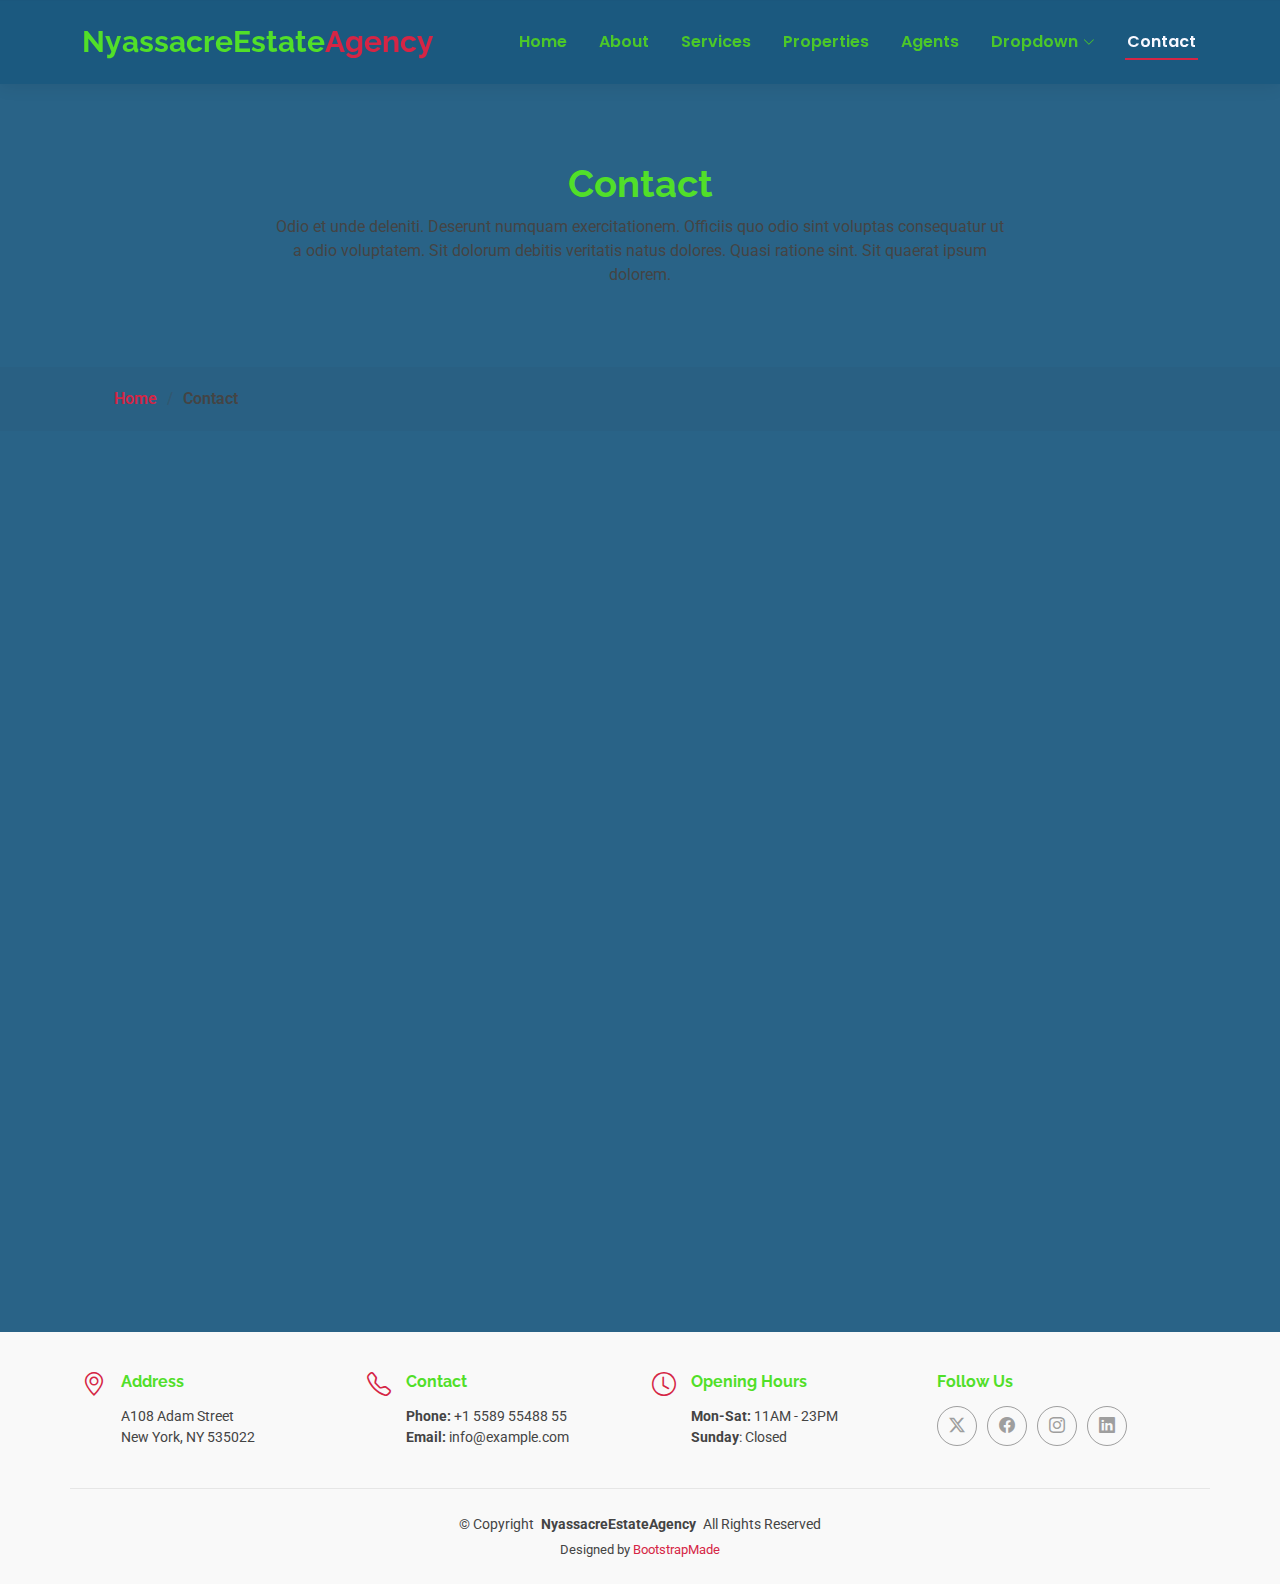
<file: contact.html>
<!DOCTYPE html>
<html lang="en">

<head>
  <meta charset="utf-8">
  <meta content="width=device-width, initial-scale=1.0" name="viewport">
  <title>Contact - NyassacreEstateAgency Bootstrap Template</title>
  <meta name="description" content="">
  <meta name="keywords" content="">

  <!-- Favicons -->
  <link href="assets/img/favicon.png" rel="icon">
  <link href="assets/img/apple-touch-icon.png" rel="apple-touch-icon">

  <!-- Fonts -->
  <link href="https://fonts.googleapis.com" rel="preconnect">
  <link href="https://fonts.gstatic.com" rel="preconnect" crossorigin>
  <link href="https://fonts.googleapis.com/css2?family=Roboto:ital,wght@0,100;0,300;0,400;0,500;0,700;0,900;1,100;1,300;1,400;1,500;1,700;1,900&family=Poppins:ital,wght@0,100;0,200;0,300;0,400;0,500;0,600;0,700;0,800;0,900;1,100;1,200;1,300;1,400;1,500;1,600;1,700;1,800;1,900&family=Raleway:ital,wght@0,100;0,200;0,300;0,400;0,500;0,600;0,700;0,800;0,900;1,100;1,200;1,300;1,400;1,500;1,600;1,700;1,800;1,900&display=swap" rel="stylesheet">

  <!-- Vendor CSS Files -->
  <link href="assets/vendor/bootstrap/css/bootstrap.min.css" rel="stylesheet">
  <link href="assets/vendor/bootstrap-icons/bootstrap-icons.css" rel="stylesheet">
  <link href="assets/vendor/aos/aos.css" rel="stylesheet">
  <link href="assets/vendor/fontawesome-free/css/all.min.css" rel="stylesheet">
  <link href="assets/vendor/swiper/swiper-bundle.min.css" rel="stylesheet">

  <!-- Main CSS File -->
  <link href="assets/css/main.css" rel="stylesheet">

  <!-- =======================================================
  * Template Name: EstateAgency
  * Template URL: https://bootstrapmade.com/real-estate-agency-bootstrap-template/
  * Updated: Aug 09 2024 with Bootstrap v5.3.3
  * Author: BootstrapMade.com
  * License: https://bootstrapmade.com/license/
  ======================================================== -->
</head>

<body class="contact-page">

  <header id="header" class="header d-flex align-items-center fixed-top">
    <div class="container-fluid container-xl position-relative d-flex align-items-center justify-content-between">

      <a href="index.html" class="logo d-flex align-items-center">
        <!-- Uncomment the line below if you also wish to use an image logo -->
        <!-- <img src="assets/img/logo.png" alt=""> -->
        <h1 class="sitename">NyassacreEstate<span>Agency</span></h1>
      </a>

      <nav id="navmenu" class="navmenu">
        <ul>
          <li><a href="index.html">Home</a></li>
          <li><a href="about.html">About</a></li>
          <li><a href="services.html">Services</a></li>
          <li><a href="properties.html">Properties</a></li>
          <li><a href="agents.html">Agents</a></li>
          <li class="dropdown"><a href="#"><span>Dropdown</span> <i class="bi bi-chevron-down toggle-dropdown"></i></a>
            <ul>
              <li><a href="#">Dropdown 1</a></li>
              <li class="dropdown"><a href="#"><span>Deep Dropdown</span> <i class="bi bi-chevron-down toggle-dropdown"></i></a>
                <ul>
                  <li><a href="#">Deep Dropdown 1</a></li>
                  <li><a href="#">Deep Dropdown 2</a></li>
                  <li><a href="#">Deep Dropdown 3</a></li>
                  <li><a href="#">Deep Dropdown 4</a></li>
                  <li><a href="#">Deep Dropdown 5</a></li>
                </ul>
              </li>
              <li><a href="#">Dropdown 2</a></li>
              <li><a href="#">Dropdown 3</a></li>
              <li><a href="#">Dropdown 4</a></li>
            </ul>
          </li>
          <li><a href="contact.html" class="active">Contact</a></li>
        </ul>
        <i class="mobile-nav-toggle d-xl-none bi bi-list"></i>
      </nav>

    </div>
  </header>

  <main class="main">

    <!-- Page Title -->
    <div class="page-title" data-aos="fade">
      <div class="heading">
        <div class="container">
          <div class="row d-flex justify-content-center text-center">
            <div class="col-lg-8">
              <h1>Contact</h1>
              <p class="mb-0">Odio et unde deleniti. Deserunt numquam exercitationem. Officiis quo odio sint voluptas consequatur ut a odio voluptatem. Sit dolorum debitis veritatis natus dolores. Quasi ratione sint. Sit quaerat ipsum dolorem.</p>
            </div>
          </div>
        </div>
      </div>
      <nav class="breadcrumbs">
        <div class="container">
          <ol>
            <li><a href="index.html">Home</a></li>
            <li class="current">Contact</li>
          </ol>
        </div>
      </nav>
    </div><!-- End Page Title -->

    <!-- Contact Section -->
    <section id="contact" class="contact section">

      <div class="container" data-aos="fade-up" data-aos-delay="100">

        <div class="mb-4" data-aos="fade-up" data-aos-delay="200">
          <iframe style="width: 100%; height: 400px;" src="https://www.google.com/maps/embed?pb=!1m18!1m12!1m3!1d31910.51285746679!2d36.77665686375175!3d-1.2855327165949242!2m3!1f0!2f0!3f0!3m2!1i1024!2i768!4f13.1!3m3!1m2!1s0x182f1a0dfd90fa55%3A0x37f5057a6f21bc7c!2sKilimani%2C%20Nairobi!5e0!3m2!1sen!2ske!4v1738318933992!5m2!1sen!2ske" frameborder="0" allowfullscreen=""></iframe>
        </div><!-- End Google Maps -->

        <div class="row gy-4">

          <div class="col-lg-4">
            <div class="info-item d-flex" data-aos="fade-up" data-aos-delay="300">
              <i class="bi bi-geo-alt flex-shrink-0"></i>
              <div>
                <h3>Address</h3>
                <p>A108 Adam Street, New York, NY 535022</p>
              </div>
            </div><!-- End Info Item -->

            <div class="info-item d-flex" data-aos="fade-up" data-aos-delay="400">
              <i class="bi bi-telephone flex-shrink-0"></i>
              <div>
                <h3>Call Us</h3>
                <p>+1 5589 55488 55</p>
              </div>
            </div><!-- End Info Item -->

            <div class="info-item d-flex" data-aos="fade-up" data-aos-delay="500">
              <i class="bi bi-envelope flex-shrink-0"></i>
              <div>
                <h3>Email Us</h3>
                <p>info@example.com</p>
              </div>
            </div><!-- End Info Item -->

          </div>

          <div class="col-lg-8">
            <form action="forms/contact.php" method="post" class="php-email-form" data-aos="fade-up" data-aos-delay="200">
              <div class="row gy-4">

                <div class="col-md-6">
                  <input type="text" name="name" class="form-control" placeholder="Your Name" required="">
                </div>

                <div class="col-md-6 ">
                  <input type="email" class="form-control" name="email" placeholder="Your Email" required="">
                </div>

                <div class="col-md-12">
                  <input type="text" class="form-control" name="subject" placeholder="Subject" required="">
                </div>

                <div class="col-md-12">
                  <textarea class="form-control" name="message" rows="6" placeholder="Message" required=""></textarea>
                </div>

                <div class="col-md-12 text-center">
                  <div class="loading">Loading</div>
                  <div class="error-message"></div>
                  <div class="sent-message">Your message has been sent. Thank you!</div>

                  <button type="submit">Send Message</button>
                </div>

              </div>
            </form>
          </div><!-- End Contact Form -->

        </div>

      </div>

    </section><!-- /Contact Section -->

  </main>

  <footer id="footer" class="footer light-background">

    <div class="container">
      <div class="row gy-3">
        <div class="col-lg-3 col-md-6 d-flex">
          <i class="bi bi-geo-alt icon"></i>
          <div class="address">
            <h4>Address</h4>
            <p>A108 Adam Street</p>
            <p>New York, NY 535022</p>
            <p></p>
          </div>

        </div>

        <div class="col-lg-3 col-md-6 d-flex">
          <i class="bi bi-telephone icon"></i>
          <div>
            <h4>Contact</h4>
            <p>
              <strong>Phone:</strong> <span>+1 5589 55488 55</span><br>
              <strong>Email:</strong> <span>info@example.com</span><br>
            </p>
          </div>
        </div>

        <div class="col-lg-3 col-md-6 d-flex">
          <i class="bi bi-clock icon"></i>
          <div>
            <h4>Opening Hours</h4>
            <p>
              <strong>Mon-Sat:</strong> <span>11AM - 23PM</span><br>
              <strong>Sunday</strong>: <span>Closed</span>
            </p>
          </div>
        </div>

        <div class="col-lg-3 col-md-6">
          <h4>Follow Us</h4>
          <div class="social-links d-flex">
            <a href="#" class="twitter"><i class="bi bi-twitter-x"></i></a>
            <a href="#" class="facebook"><i class="bi bi-facebook"></i></a>
            <a href="#" class="instagram"><i class="bi bi-instagram"></i></a>
            <a href="#" class="linkedin"><i class="bi bi-linkedin"></i></a>
          </div>
        </div>

      </div>
    </div>

    <div class="container copyright text-center mt-4">
      <p>© <span>Copyright</span> <strong class="px-1 sitename">NyassacreEstateAgency</strong> <span>All Rights Reserved</span></p>
      <div class="credits">
        <!-- All the links in the footer should remain intact. -->
        <!-- You can delete the links only if you've purchased the pro version. -->
        <!-- Licensing information: https://bootstrapmade.com/license/ -->
        <!-- Purchase the pro version with working PHP/AJAX contact form: [buy-url] -->
        Designed by <a href="https://bootstrapmade.com/">BootstrapMade</a>
      </div>
    </div>

  </footer>

  <!-- Scroll Top -->
  <a href="#" id="scroll-top" class="scroll-top d-flex align-items-center justify-content-center"><i class="bi bi-arrow-up-short"></i></a>

  <!-- Preloader -->
  <div id="preloader"></div>

  <!-- Vendor JS Files -->
  <script src="assets/vendor/bootstrap/js/bootstrap.bundle.min.js"></script>
  <script src="assets/vendor/php-email-form/validate.js"></script>
  <script src="assets/vendor/aos/aos.js"></script>
  <script src="assets/vendor/swiper/swiper-bundle.min.js"></script>
  <script src="assets/vendor/purecounter/purecounter_vanilla.js"></script>

  <!-- Main JS File -->
  <script src="assets/js/main.js"></script>

</body>

</html>
</file>
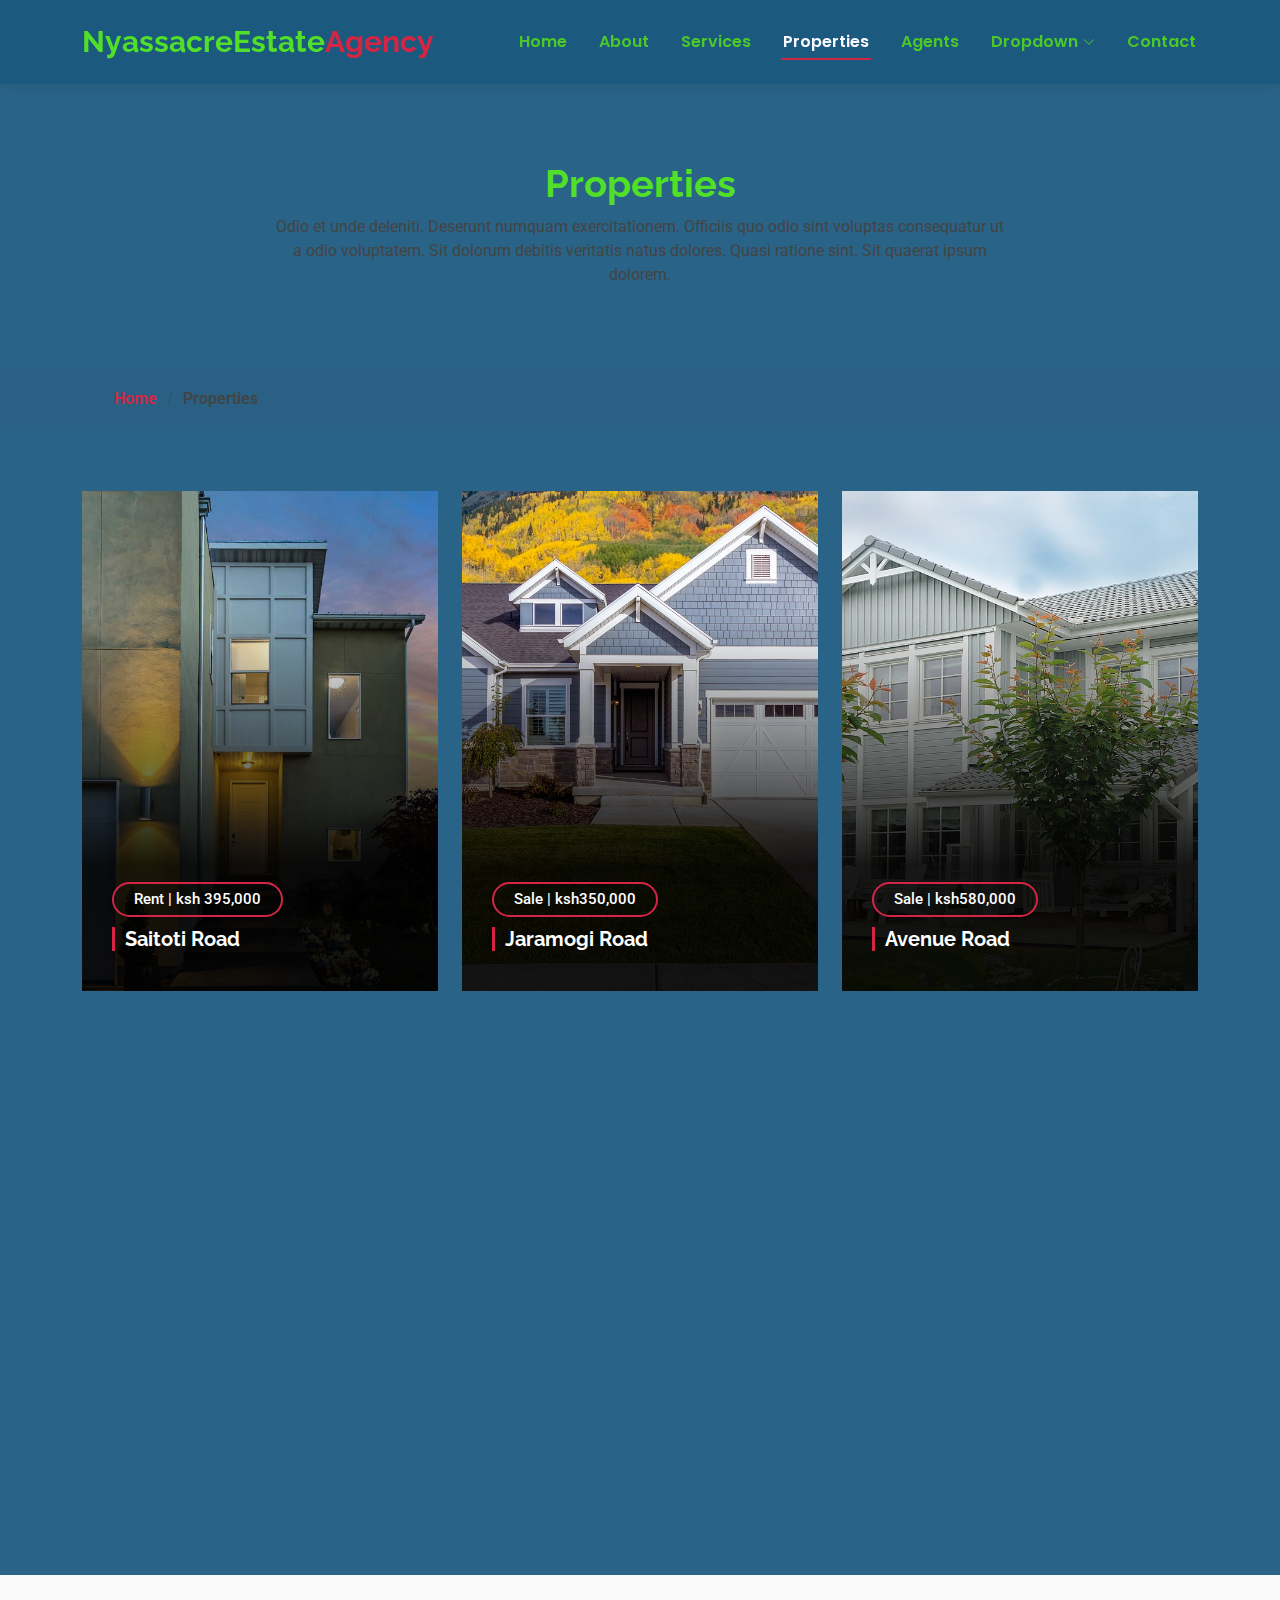
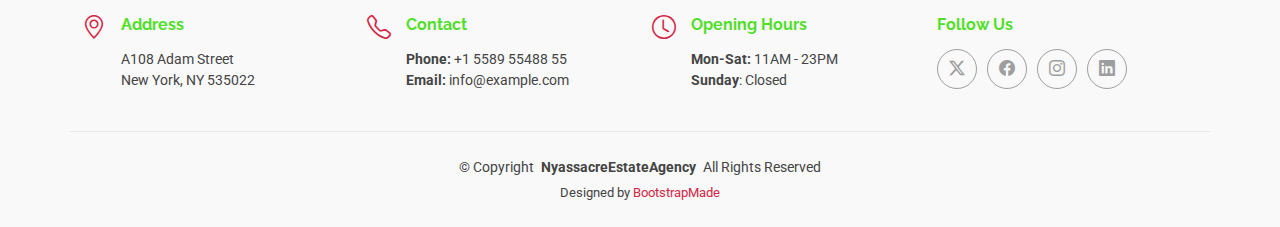
<file: properties.html>
<!DOCTYPE html>
<html lang="en">

<head>
  <meta charset="utf-8">
  <meta content="width=device-width, initial-scale=1.0" name="viewport">
  <title>Properties - EstateAgency Bootstrap Template</title>
  <meta name="description" content="">
  <meta name="keywords" content="">

  <!-- Favicons -->
  <link href="assets/img/favicon.png" rel="icon">
  <link href="assets/img/apple-touch-icon.png" rel="apple-touch-icon">

  <!-- Fonts -->
  <link href="https://fonts.googleapis.com" rel="preconnect">
  <link href="https://fonts.gstatic.com" rel="preconnect" crossorigin>
  <link href="https://fonts.googleapis.com/css2?family=Roboto:ital,wght@0,100;0,300;0,400;0,500;0,700;0,900;1,100;1,300;1,400;1,500;1,700;1,900&family=Poppins:ital,wght@0,100;0,200;0,300;0,400;0,500;0,600;0,700;0,800;0,900;1,100;1,200;1,300;1,400;1,500;1,600;1,700;1,800;1,900&family=Raleway:ital,wght@0,100;0,200;0,300;0,400;0,500;0,600;0,700;0,800;0,900;1,100;1,200;1,300;1,400;1,500;1,600;1,700;1,800;1,900&display=swap" rel="stylesheet">

  <!-- Vendor CSS Files -->
  <link href="assets/vendor/bootstrap/css/bootstrap.min.css" rel="stylesheet">
  <link href="assets/vendor/bootstrap-icons/bootstrap-icons.css" rel="stylesheet">
  <link href="assets/vendor/aos/aos.css" rel="stylesheet">
  <link href="assets/vendor/fontawesome-free/css/all.min.css" rel="stylesheet">
  <link href="assets/vendor/swiper/swiper-bundle.min.css" rel="stylesheet">

  <!-- Main CSS File -->
  <link href="assets/css/main.css" rel="stylesheet">

  <!-- =======================================================
  * Template Name: EstateAgency
  * Template URL: https://bootstrapmade.com/real-estate-agency-bootstrap-template/
  * Updated: Aug 09 2024 with Bootstrap v5.3.3
  * Author: BootstrapMade.com
  * License: https://bootstrapmade.com/license/
  ======================================================== -->
</head>

<body class="properties-page">

  <header id="header" class="header d-flex align-items-center fixed-top">
    <div class="container-fluid container-xl position-relative d-flex align-items-center justify-content-between">

      <a href="index.html" class="logo d-flex align-items-center">
        <!-- Uncomment the line below if you also wish to use an image logo -->
        <!-- <img src="assets/img/logo.png" alt=""> -->
        <h1 class="sitename">NyassacreEstate<span>Agency</span></h1>
      </a>

      <nav id="navmenu" class="navmenu">
        <ul>
          <li><a href="index.html">Home</a></li>
          <li><a href="about.html">About</a></li>
          <li><a href="services.html">Services</a></li>
          <li><a href="properties.html" class="active">Properties</a></li>
          <li><a href="agents.html">Agents</a></li>
          <li class="dropdown"><a href="#"><span>Dropdown</span> <i class="bi bi-chevron-down toggle-dropdown"></i></a>
            <ul>
              <li><a href="#">Dropdown 1</a></li>
              <li class="dropdown"><a href="#"><span>Deep Dropdown</span> <i class="bi bi-chevron-down toggle-dropdown"></i></a>
                <ul>
                  <li><a href="#">Deep Dropdown 1</a></li>
                  <li><a href="#">Deep Dropdown 2</a></li>
                  <li><a href="#">Deep Dropdown 3</a></li>
                  <li><a href="#">Deep Dropdown 4</a></li>
                  <li><a href="#">Deep Dropdown 5</a></li>
                </ul>
              </li>
              <li><a href="#">Dropdown 2</a></li>
              <li><a href="#">Dropdown 3</a></li>
              <li><a href="#">Dropdown 4</a></li>
            </ul>
          </li>
          <li><a href="contact.html">Contact</a></li>
        </ul>
        <i class="mobile-nav-toggle d-xl-none bi bi-list"></i>
      </nav>

    </div>
  </header>

  <main class="main">

    <!-- Page Title -->
    <div class="page-title" data-aos="fade">
      <div class="heading">
        <div class="container">
          <div class="row d-flex justify-content-center text-center">
            <div class="col-lg-8">
              <h1>Properties</h1>
              <p class="mb-0">Odio et unde deleniti. Deserunt numquam exercitationem. Officiis quo odio sint voluptas consequatur ut a odio voluptatem. Sit dolorum debitis veritatis natus dolores. Quasi ratione sint. Sit quaerat ipsum dolorem.</p>
            </div>
          </div>
        </div>
      </div>
      <nav class="breadcrumbs">
        <div class="container">
          <ol>
            <li><a href="index.html">Home</a></li>
            <li class="current">Properties</li>
          </ol>
        </div>
      </nav>
    </div><!-- End Page Title -->

    <!-- Real Estate Section -->
    <section id="real-estate" class="real-estate section">

      <div class="container">

        <div class="row gy-4">

          <div class="col-xl-4 col-md-6" data-aos="fade-up" data-aos-delay="100">
            <div class="card">
              <img src="assets/img/properties/property-1.jpg" alt="" class="img-fluid">
              <div class="card-body">
                <span class="sale-rent">Rent | ksh 395,000</span>
                <h3><a href="property-single.html" class="stretched-link">Saitoti Road</a></h3>
                <div class="card-content d-flex flex-column justify-content-center text-center">
                  <div class="row propery-info">
                    <div class="col">Area</div>
                    <div class="col">Beds</div>
                    <div class="col">Baths</div>
                    <div class="col">Garages</div>
                  </div>
                  <div class="row">
                    <div class="col">340m2</div>
                    <div class="col">5</div>
                    <div class="col">2</div>
                    <div class="col">1</div>
                  </div>
                </div>
              </div>
            </div>
          </div><!-- End Property Item -->

          <div class="col-xl-4 col-md-6" data-aos="fade-up" data-aos-delay="200">
            <div class="card">
              <img src="assets/img/properties/house-6799908_1280.jpg" alt="" class="img-fluid">
              <div class="card-body">
                <span class="sale-rent">Sale | ksh350,000</span>
                <h3><a href="property-single.html" class="stretched-link"> Jaramogi Road</a></h3>
                <div class="card-content d-flex flex-column justify-content-center text-center">
                  <div class="row propery-info">
                    <div class="col">Area</div>
                    <div class="col">Beds</div>
                    <div class="col">Baths</div>
                    <div class="col">Garages</div>
                  </div>
                  <div class="row">
                    <div class="col">340m2</div>
                    <div class="col">5</div>
                    <div class="col">2</div>
                    <div class="col">1</div>
                  </div>
                </div>
              </div>
            </div>
          </div><!-- End Property Item -->

          <div class="col-xl-4 col-md-6" data-aos="fade-up" data-aos-delay="300">
            <div class="card">
              <img src="assets/img/properties/house-3150500_1280.jpg" alt="" class="img-fluid">
              <div class="card-body">
                <span class="sale-rent">Sale | ksh580,000</span>
                <h3><a href="property-single.html" class="stretched-link"> Avenue Road</a></h3>
                <div class="card-content d-flex flex-column justify-content-center text-center">
                  <div class="row propery-info">
                    <div class="col">Area</div>
                    <div class="col">Beds</div>
                    <div class="col">Baths</div>
                    <div class="col">Garages</div>
                  </div>
                  <div class="row">
                    <div class="col">340m2</div>
                    <div class="col">5</div>
                    <div class="col">2</div>
                    <div class="col">1</div>
                  </div>
                </div>
              </div>
            </div>
          </div><!-- End Property Item -->

          <div class="col-xl-4 col-md-6" data-aos="fade-up" data-aos-delay="400">
            <div class="card">
              <img src="assets/img/properties/house-2418106_1280.jpg" alt="" class="img-fluid">
              <div class="card-body">
                <span class="sale-rent">Rent | ksh 650,000</span>
                <h3><a href="property-single.html" class="stretched-link">Kenyatta Road  </a></h3>
                <div class="card-content d-flex flex-column justify-content-center text-center">
                  <div class="row propery-info">
                    <div class="col">Area</div>
                    <div class="col">Beds</div>
                    <div class="col">Baths</div>
                    <div class="col">Garages</div>
                  </div>
                  <div class="row">
                    <div class="col">340m2</div>
                    <div class="col">5</div>
                    <div class="col">2</div>
                    <div class="col">1</div>
                  </div>
                </div>
              </div>
            </div>
          </div><!-- End Property Item -->

          <div class="col-xl-4 col-md-6" data-aos="fade-up" data-aos-delay="500">
            <div class="card">
              <img src="assets/img/properties/house-2483336_1280.jpg" alt="" class="img-fluid">
              <div class="card-body">
                <span class="sale-rent">Rent | ksh 450,000</span>
                <h3><a href="property-single.html" class="stretched-link">Miguna Road</a></h3>
                <div class="card-content d-flex flex-column justify-content-center text-center">
                  <div class="row propery-info">
                    <div class="col">Area</div>
                    <div class="col">Beds</div>
                    <div class="col">Baths</div>
                    <div class="col">Garages</div>
                  </div>
                  <div class="row">
                    <div class="col">340m2</div>
                    <div class="col">5</div>
                    <div class="col">2</div>
                    <div class="col">1</div>
                  </div>
                </div>
              </div>
            </div>
          </div><!-- End Property Item -->

          <div class="col-xl-4 col-md-6" data-aos="fade-up" data-aos-delay="600">
            <div class="card">
              <img src="assets/img/properties/house-2511060_1280.jpg" alt="" class="img-fluid">
              <div class="card-body">
                <span class="sale-rent">Sale | 650,000</span>
                <h3><a href="property-single.html" class="stretched-link">Mama Ngina Road</a></h3>
                <div class="card-content d-flex flex-column justify-content-center text-center">
                  <div class="row propery-info">
                    <div class="col">Area</div>
                    <div class="col">Beds</div>
                    <div class="col">Baths</div>
                    <div class="col">Garages</div>
                  </div>
                  <div class="row">
                    <div class="col">340m2</div>
                    <div class="col">5</div>
                    <div class="col">2</div>
                    <div class="col">1</div>
                  </div>
                </div>
              </div>
            </div>
          </div><!-- End Property Item -->

        </div>

      </div>

    </section><!-- /Real Estate Section -->

  </main>

  <footer id="footer" class="footer light-background">

    <div class="container">
      <div class="row gy-3">
        <div class="col-lg-3 col-md-6 d-flex">
          <i class="bi bi-geo-alt icon"></i>
          <div class="address">
            <h4>Address</h4>
            <p>A108 Adam Street</p>
            <p>New York, NY 535022</p>
            <p></p>
          </div>

        </div>

        <div class="col-lg-3 col-md-6 d-flex">
          <i class="bi bi-telephone icon"></i>
          <div>
            <h4>Contact</h4>
            <p>
              <strong>Phone:</strong> <span>+1 5589 55488 55</span><br>
              <strong>Email:</strong> <span>info@example.com</span><br>
            </p>
          </div>
        </div>

        <div class="col-lg-3 col-md-6 d-flex">
          <i class="bi bi-clock icon"></i>
          <div>
            <h4>Opening Hours</h4>
            <p>
              <strong>Mon-Sat:</strong> <span>11AM - 23PM</span><br>
              <strong>Sunday</strong>: <span>Closed</span>
            </p>
          </div>
        </div>

        <div class="col-lg-3 col-md-6">
          <h4>Follow Us</h4>
          <div class="social-links d-flex">
            <a href="#" class="twitter"><i class="bi bi-twitter-x"></i></a>
            <a href="#" class="facebook"><i class="bi bi-facebook"></i></a>
            <a href="#" class="instagram"><i class="bi bi-instagram"></i></a>
            <a href="#" class="linkedin"><i class="bi bi-linkedin"></i></a>
          </div>
        </div>

      </div>
    </div>

    <div class="container copyright text-center mt-4">
      <p>© <span>Copyright</span> <strong class="px-1 sitename">NyassacreEstateAgency</strong> <span>All Rights Reserved</span></p>
      <div class="credits">
        <!-- All the links in the footer should remain intact. -->
        <!-- You can delete the links only if you've purchased the pro version. -->
        <!-- Licensing information: https://bootstrapmade.com/license/ -->
        <!-- Purchase the pro version with working PHP/AJAX contact form: [buy-url] -->
        Designed by <a href="https://bootstrapmade.com/">BootstrapMade</a>
      </div>
    </div>

  </footer>

  <!-- Scroll Top -->
  <a href="#" id="scroll-top" class="scroll-top d-flex align-items-center justify-content-center"><i class="bi bi-arrow-up-short"></i></a>

  <!-- Preloader -->
  <div id="preloader"></div>

  <!-- Vendor JS Files -->
  <script src="assets/vendor/bootstrap/js/bootstrap.bundle.min.js"></script>
  <script src="assets/vendor/php-email-form/validate.js"></script>
  <script src="assets/vendor/aos/aos.js"></script>
  <script src="assets/vendor/swiper/swiper-bundle.min.js"></script>
  <script src="assets/vendor/purecounter/purecounter_vanilla.js"></script>

  <!-- Main JS File -->
  <script src="assets/js/main.js"></script>

</body>

</html>
</file>
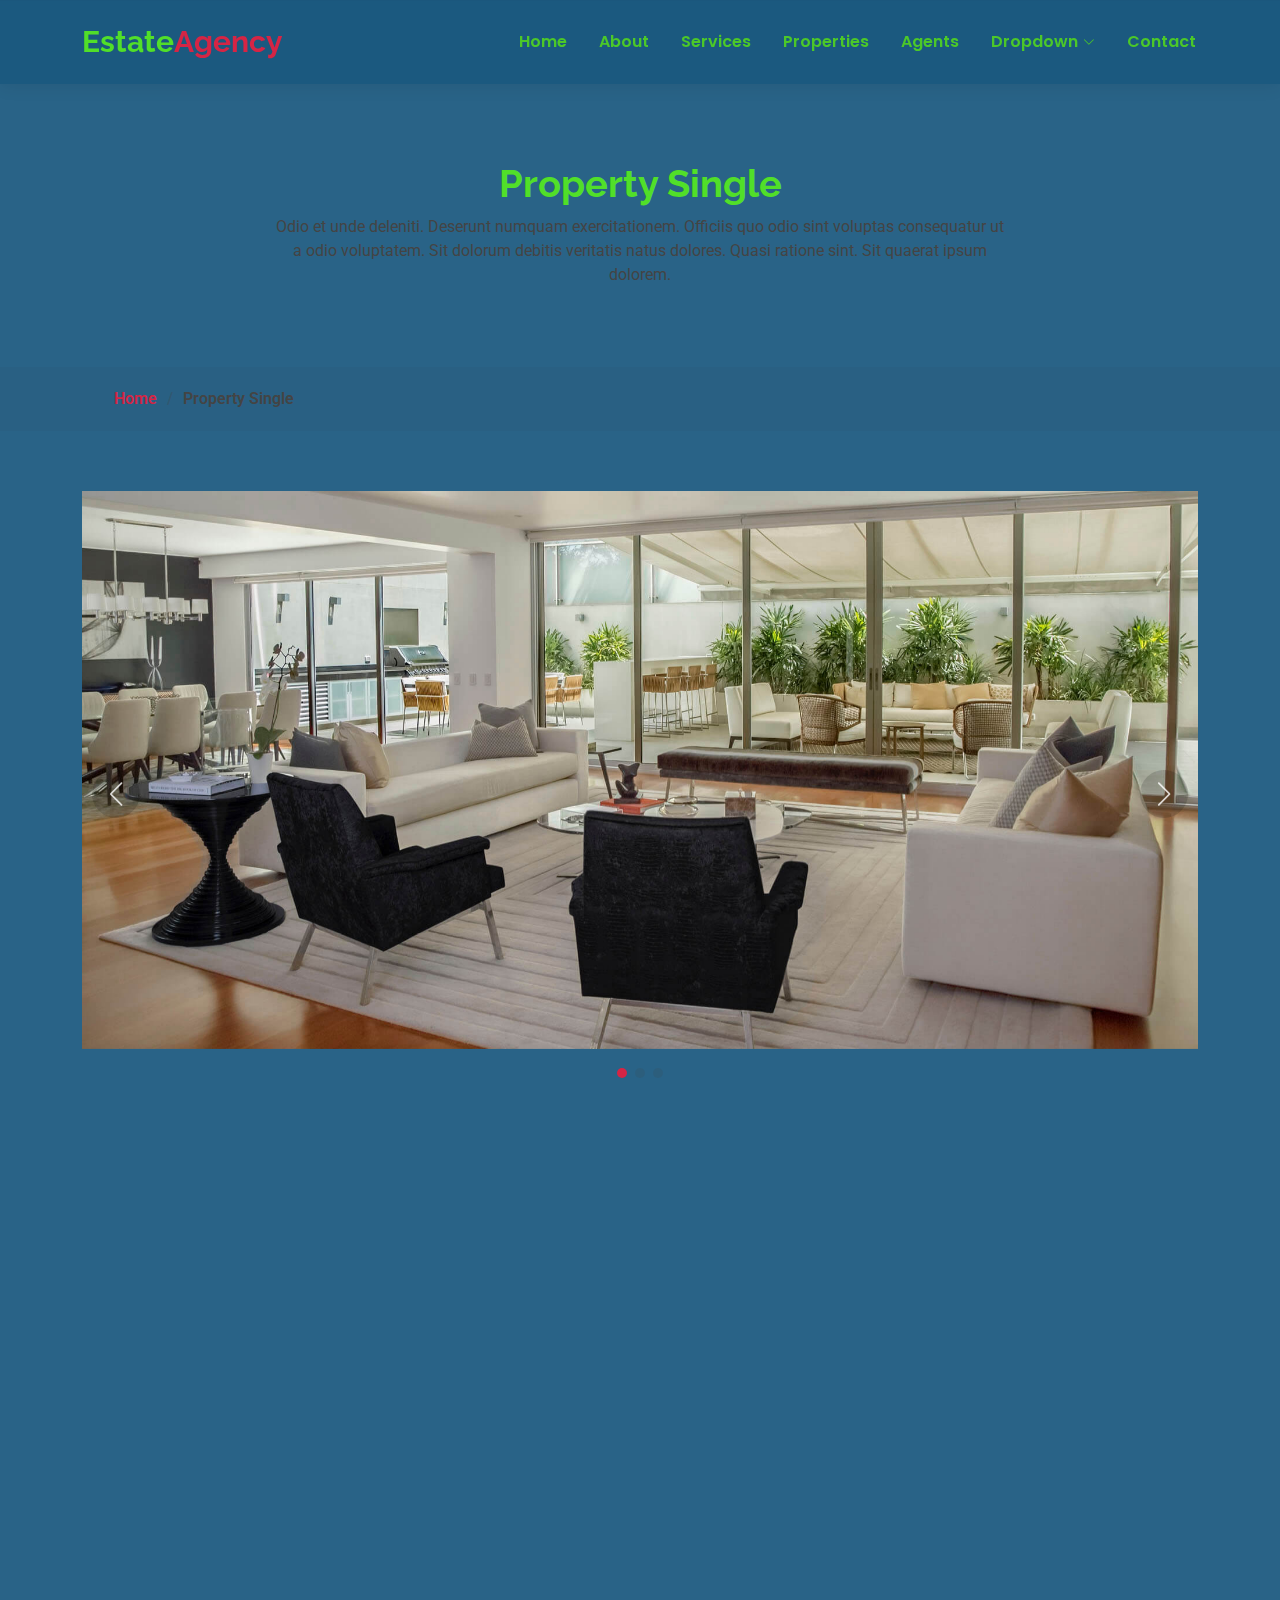
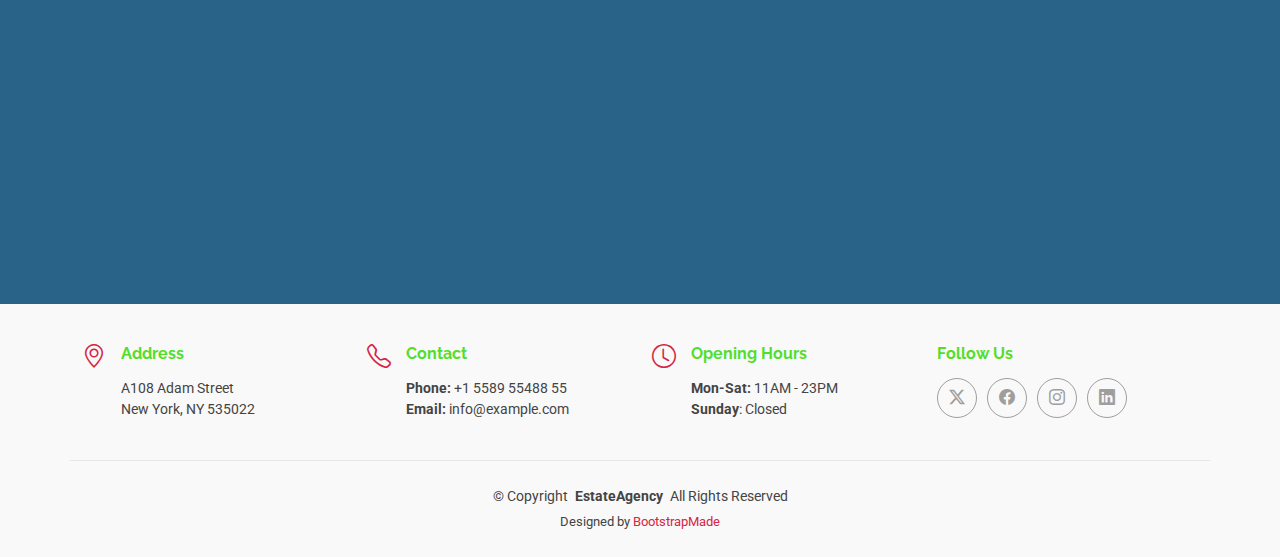
<file: property-single.html>
<!DOCTYPE html>
<html lang="en">

<head>
  <meta charset="utf-8">
  <meta content="width=device-width, initial-scale=1.0" name="viewport">
  <title>Property Single - EstateAgency Bootstrap Template</title>
  <meta name="description" content="">
  <meta name="keywords" content="">

  <!-- Favicons -->
  <link href="assets/img/favicon.png" rel="icon">
  <link href="assets/img/apple-touch-icon.png" rel="apple-touch-icon">

  <!-- Fonts -->
  <link href="https://fonts.googleapis.com" rel="preconnect">
  <link href="https://fonts.gstatic.com" rel="preconnect" crossorigin>
  <link href="https://fonts.googleapis.com/css2?family=Roboto:ital,wght@0,100;0,300;0,400;0,500;0,700;0,900;1,100;1,300;1,400;1,500;1,700;1,900&family=Poppins:ital,wght@0,100;0,200;0,300;0,400;0,500;0,600;0,700;0,800;0,900;1,100;1,200;1,300;1,400;1,500;1,600;1,700;1,800;1,900&family=Raleway:ital,wght@0,100;0,200;0,300;0,400;0,500;0,600;0,700;0,800;0,900;1,100;1,200;1,300;1,400;1,500;1,600;1,700;1,800;1,900&display=swap" rel="stylesheet">

  <!-- Vendor CSS Files -->
  <link href="assets/vendor/bootstrap/css/bootstrap.min.css" rel="stylesheet">
  <link href="assets/vendor/bootstrap-icons/bootstrap-icons.css" rel="stylesheet">
  <link href="assets/vendor/aos/aos.css" rel="stylesheet">
  <link href="assets/vendor/fontawesome-free/css/all.min.css" rel="stylesheet">
  <link href="assets/vendor/swiper/swiper-bundle.min.css" rel="stylesheet">

  <!-- Main CSS File -->
  <link href="assets/css/main.css" rel="stylesheet">

  <!-- =======================================================
  * Template Name: EstateAgency
  * Template URL: https://bootstrapmade.com/real-estate-agency-bootstrap-template/
  * Updated: Aug 09 2024 with Bootstrap v5.3.3
  * Author: BootstrapMade.com
  * License: https://bootstrapmade.com/license/
  ======================================================== -->
</head>

<body class="property-single-page">

  <header id="header" class="header d-flex align-items-center fixed-top">
    <div class="container-fluid container-xl position-relative d-flex align-items-center justify-content-between">

      <a href="index.html" class="logo d-flex align-items-center">
        <!-- Uncomment the line below if you also wish to use an image logo -->
        <!-- <img src="assets/img/logo.png" alt=""> -->
        <h1 class="sitename">Estate<span>Agency</span></h1>
      </a>

      <nav id="navmenu" class="navmenu">
        <ul>
          <li><a href="index.html">Home</a></li>
          <li><a href="about.html">About</a></li>
          <li><a href="services.html">Services</a></li>
          <li><a href="properties.html">Properties</a></li>
          <li><a href="agents.html">Agents</a></li>
          <li class="dropdown"><a href="#"><span>Dropdown</span> <i class="bi bi-chevron-down toggle-dropdown"></i></a>
            <ul>
              <li><a href="#">Dropdown 1</a></li>
              <li class="dropdown"><a href="#"><span>Deep Dropdown</span> <i class="bi bi-chevron-down toggle-dropdown"></i></a>
                <ul>
                  <li><a href="#">Deep Dropdown 1</a></li>
                  <li><a href="#">Deep Dropdown 2</a></li>
                  <li><a href="#">Deep Dropdown 3</a></li>
                  <li><a href="#">Deep Dropdown 4</a></li>
                  <li><a href="#">Deep Dropdown 5</a></li>
                </ul>
              </li>
              <li><a href="#">Dropdown 2</a></li>
              <li><a href="#">Dropdown 3</a></li>
              <li><a href="#">Dropdown 4</a></li>
            </ul>
          </li>
          <li><a href="contact.html">Contact</a></li>
        </ul>
        <i class="mobile-nav-toggle d-xl-none bi bi-list"></i>
      </nav>

    </div>
  </header>

  <main class="main">

    <!-- Page Title -->
    <div class="page-title" data-aos="fade">
      <div class="heading">
        <div class="container">
          <div class="row d-flex justify-content-center text-center">
            <div class="col-lg-8">
              <h1>Property Single</h1>
              <p class="mb-0">Odio et unde deleniti. Deserunt numquam exercitationem. Officiis quo odio sint voluptas consequatur ut a odio voluptatem. Sit dolorum debitis veritatis natus dolores. Quasi ratione sint. Sit quaerat ipsum dolorem.</p>
            </div>
          </div>
        </div>
      </div>
      <nav class="breadcrumbs">
        <div class="container">
          <ol>
            <li><a href="index.html">Home</a></li>
            <li class="current">Property Single</li>
          </ol>
        </div>
      </nav>
    </div><!-- End Page Title -->

    <!-- Real Estate 2 Section -->
    <section id="real-estate-2" class="real-estate-2 section">

      <div class="container" data-aos="fade-up">

        <div class="portfolio-details-slider swiper init-swiper">
          <script type="application/json" class="swiper-config">
            {
              "loop": true,
              "speed": 600,
              "autoplay": {
                "delay": 5000
              },
              "slidesPerView": "auto",
              "navigation": {
                "nextEl": ".swiper-button-next",
                "prevEl": ".swiper-button-prev"
              },
              "pagination": {
                "el": ".swiper-pagination",
                "type": "bullets",
                "clickable": true
              }
            }
          </script>
          <div class="swiper-wrapper align-items-center">

            <div class="swiper-slide">
              <img src="assets/img/property-slide/property-slide-1.jpg" alt="">
            </div>

            <div class="swiper-slide">
              <img src="assets/img/property-slide/property-slide-2.jpg" alt="">
            </div>

            <div class="swiper-slide">
              <img src="assets/img/property-slide/property-slide-3.jpg" alt="">
            </div>

          </div>
          <div class="swiper-button-prev"></div>
          <div class="swiper-button-next"></div>
          <div class="swiper-pagination"></div>
        </div>

        <div class="row justify-content-between gy-4 mt-4">

          <div class="col-lg-8" data-aos="fade-up">

            <div class="portfolio-description">
              <h2>This is an example of propery details</h2>
              <p>
                Autem ipsum nam porro corporis rerum. Quis eos dolorem eos itaque inventore commodi labore quia quia. Exercitationem repudiandae officiis neque suscipit non officia eaque itaque enim. Voluptatem officia accusantium nesciunt est omnis tempora consectetur dignissimos. Sequi nulla at esse enim cum deserunt eius.
              </p>
              <p>
                Amet consequatur qui dolore veniam voluptatem voluptatem sit. Non aspernatur atque natus ut cum nam et. Praesentium error dolores rerum minus sequi quia veritatis eum. Eos et doloribus doloremque nesciunt molestiae laboriosam.
              </p>

              <p>
                Impedit ipsum quae et aliquid doloribus et voluptatem quasi. Perspiciatis occaecati earum et magnam animi. Quibusdam non qui ea vitae suscipit vitae sunt. Repudiandae incidunt cumque minus deserunt assumenda tempore. Delectus voluptas necessitatibus est.
              </p>

              <p>
                Sunt voluptatum sapiente facilis quo odio aut ipsum repellat debitis. Molestiae et autem libero. Explicabo et quod necessitatibus similique quis dolor eum. Numquam eaque praesentium rem et qui nesciunt.
              </p>

              <div class="testimonial-item">
                <p>
                  <span>Export tempor illum tamen malis malis eram quae irure esse labore quem cillum quid cillum eram malis quorum velit fore eram velit sunt aliqua noster fugiat irure amet legam anim culpa.</span>
                </p>
                <div>
                  <img src="assets/img/testimonials/testimonials-2.jpg" class="testimonial-img" alt="">
                  <h3>Sara Wilsson</h3>
                  <h4>Agent</h4>
                </div>
              </div>
            </div><!-- End Portfolio Description -->

            <!-- Tabs -->
            <ul class="nav nav-pills mb-3">
              <li><a class="nav-link active" data-bs-toggle="pill" href="#real-estate-2-tab1">Video</a></li>
              <li><a class="nav-link" data-bs-toggle="pill" href="#real-estate-2-tab2">Floor Plans</a></li>
              <li><a class="nav-link" data-bs-toggle="pill" href="#real-estate-2-tab3">Location</a></li>
            </ul><!-- End Tabs -->

            <!-- Tab Content -->
            <div class="tab-content">

              <div class="tab-pane fade show active" id="real-estate-2-tab1">

              </div><!-- End Tab 1 Content -->

              <div class="tab-pane fade" id="real-estate-2-tab2">
                <img src="assets/img/floor-plan.jpg" alt="" class="img-fluid">
              </div><!-- End Tab 2 Content -->

              <div class="tab-pane fade" id="real-estate-2-tab3">
                <iframe style="border:0; width: 100%; height: 400px;" src="https://www.google.com/maps/embed?pb=!1m14!1m8!1m3!1d48389.78314118045!2d-74.006138!3d40.710059!3m2!1i1024!2i768!4f13.1!3m3!1m2!1s0x89c25a22a3bda30d%3A0xb89d1fe6bc499443!2sDowntown%20Conference%20Center!5e0!3m2!1sen!2sus!4v1676961268712!5m2!1sen!2sus" frameborder="0" allowfullscreen="" loading="lazy" referrerpolicy="no-referrer-when-downgrade"></iframe>
              </div><!-- End Tab 3 Content -->

            </div><!-- End Tab Content -->

          </div>

          <div class="col-lg-3" data-aos="fade-up" data-aos-delay="100">
            <div class="portfolio-info">
              <h3>Quick Summary</h3>
              <ul>
                <li><strong>Property ID:</strong> 1134n</li>
                <li><strong>Location:</strong> Chicago, IL 606543</li>
                <li><strong>Property Type:</strong> House</li>
                <li><strong>Status:</strong> Sale</li>
                <li><strong>Area:</strong> <span>340m <sup>2</sup></span></li>
                <li><strong>Beds:</strong> 4</li>
                <li><strong>Baths:</strong> 1</li>
              </ul>
            </div>
          </div>

        </div>

      </div>

    </section><!-- /Real Estate 2 Section -->

  </main>

  <footer id="footer" class="footer light-background">

    <div class="container">
      <div class="row gy-3">
        <div class="col-lg-3 col-md-6 d-flex">
          <i class="bi bi-geo-alt icon"></i>
          <div class="address">
            <h4>Address</h4>
            <p>A108 Adam Street</p>
            <p>New York, NY 535022</p>
            <p></p>
          </div>

        </div>

        <div class="col-lg-3 col-md-6 d-flex">
          <i class="bi bi-telephone icon"></i>
          <div>
            <h4>Contact</h4>
            <p>
              <strong>Phone:</strong> <span>+1 5589 55488 55</span><br>
              <strong>Email:</strong> <span>info@example.com</span><br>
            </p>
          </div>
        </div>

        <div class="col-lg-3 col-md-6 d-flex">
          <i class="bi bi-clock icon"></i>
          <div>
            <h4>Opening Hours</h4>
            <p>
              <strong>Mon-Sat:</strong> <span>11AM - 23PM</span><br>
              <strong>Sunday</strong>: <span>Closed</span>
            </p>
          </div>
        </div>

        <div class="col-lg-3 col-md-6">
          <h4>Follow Us</h4>
          <div class="social-links d-flex">
            <a href="#" class="twitter"><i class="bi bi-twitter-x"></i></a>
            <a href="#" class="facebook"><i class="bi bi-facebook"></i></a>
            <a href="#" class="instagram"><i class="bi bi-instagram"></i></a>
            <a href="#" class="linkedin"><i class="bi bi-linkedin"></i></a>
          </div>
        </div>

      </div>
    </div>

    <div class="container copyright text-center mt-4">
      <p>© <span>Copyright</span> <strong class="px-1 sitename">EstateAgency</strong> <span>All Rights Reserved</span></p>
      <div class="credits">
        <!-- All the links in the footer should remain intact. -->
        <!-- You can delete the links only if you've purchased the pro version. -->
        <!-- Licensing information: https://bootstrapmade.com/license/ -->
        <!-- Purchase the pro version with working PHP/AJAX contact form: [buy-url] -->
        Designed by <a href="https://bootstrapmade.com/">BootstrapMade</a>
      </div>
    </div>

  </footer>

  <!-- Scroll Top -->
  <a href="#" id="scroll-top" class="scroll-top d-flex align-items-center justify-content-center"><i class="bi bi-arrow-up-short"></i></a>

  <!-- Preloader -->
  <div id="preloader"></div>

  <!-- Vendor JS Files -->
  <script src="assets/vendor/bootstrap/js/bootstrap.bundle.min.js"></script>
  <script src="assets/vendor/php-email-form/validate.js"></script>
  <script src="assets/vendor/aos/aos.js"></script>
  <script src="assets/vendor/swiper/swiper-bundle.min.js"></script>
  <script src="assets/vendor/purecounter/purecounter_vanilla.js"></script>

  <!-- Main JS File -->
  <script src="assets/js/main.js"></script>

</body>

</html>
</file>
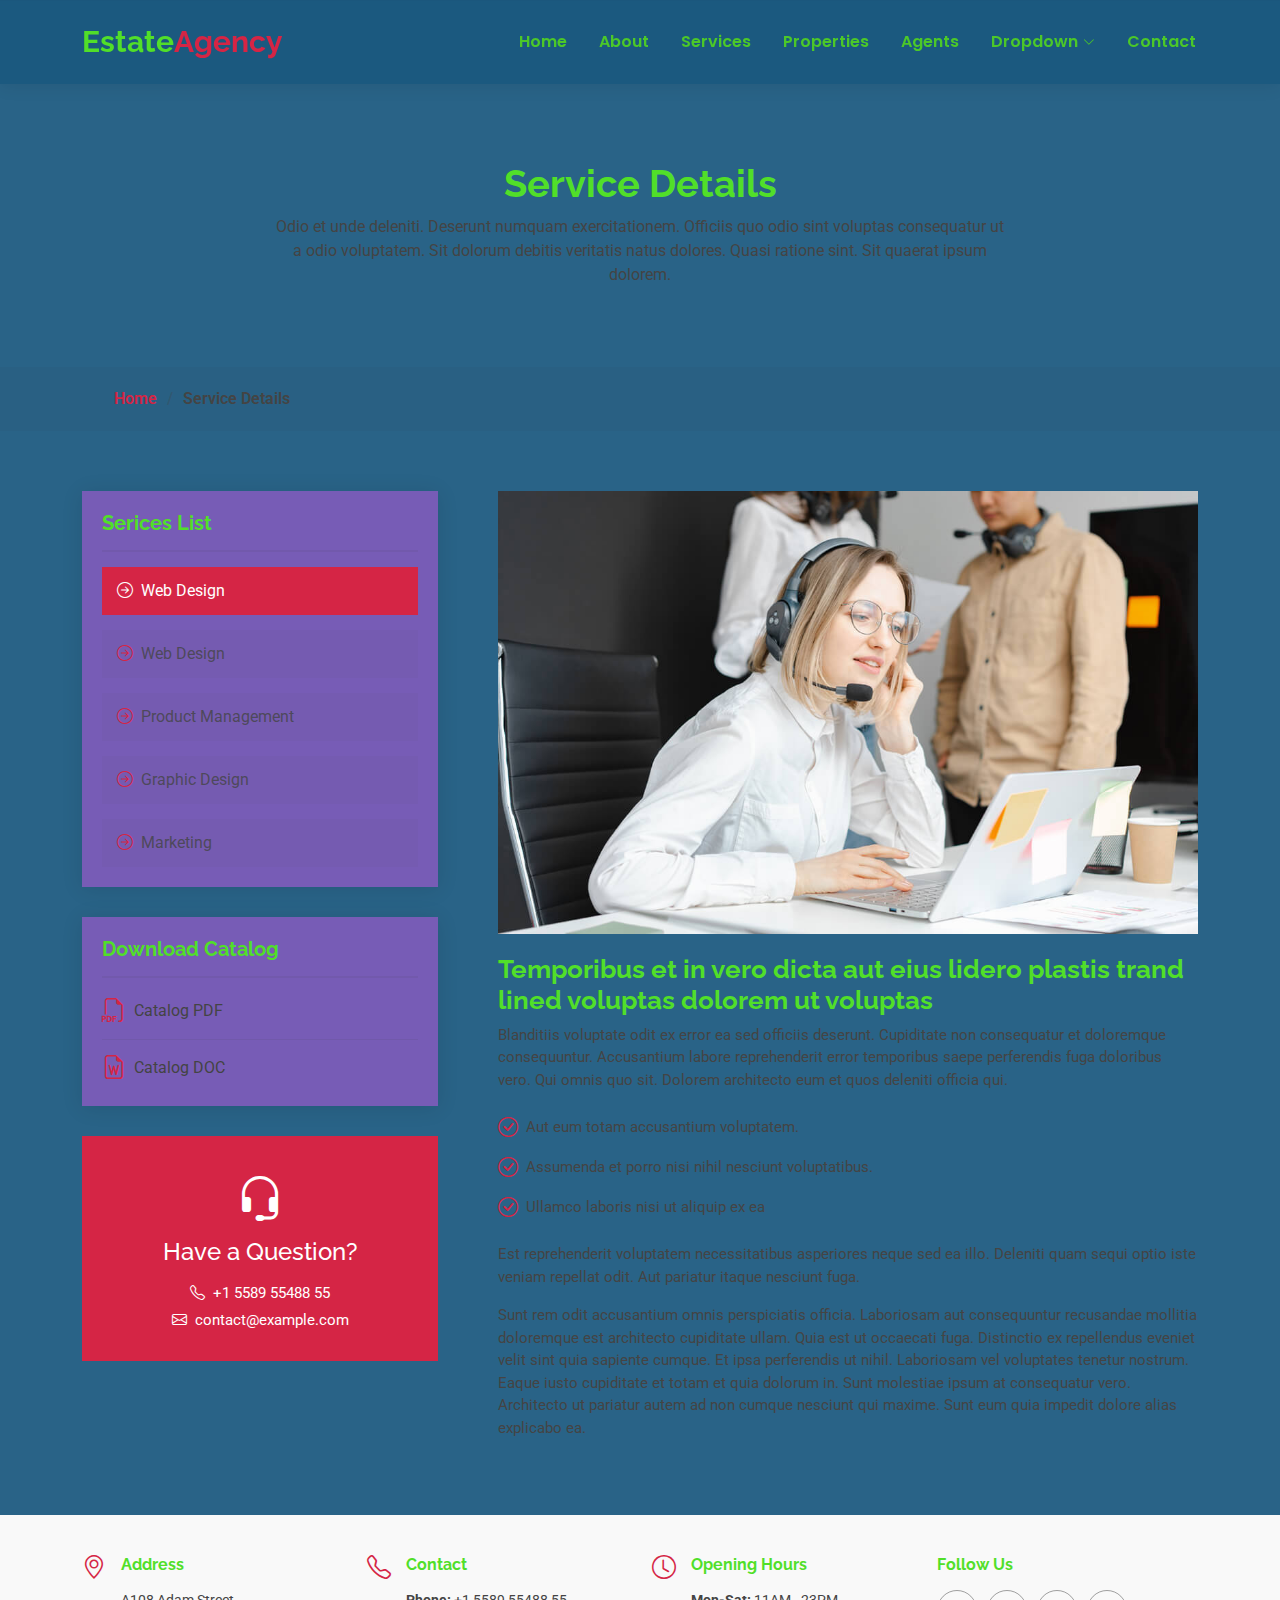
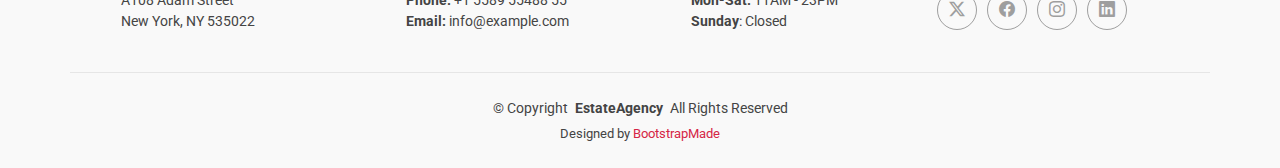
<file: service-details.html>
<!DOCTYPE html>
<html lang="en">

<head>
  <meta charset="utf-8">
  <meta content="width=device-width, initial-scale=1.0" name="viewport">
  <title>Service Details - EstateAgency Bootstrap Template</title>
  <meta name="description" content="">
  <meta name="keywords" content="">

  <!-- Favicons -->
  <link href="assets/img/favicon.png" rel="icon">
  <link href="assets/img/apple-touch-icon.png" rel="apple-touch-icon">

  <!-- Fonts -->
  <link href="https://fonts.googleapis.com" rel="preconnect">
  <link href="https://fonts.gstatic.com" rel="preconnect" crossorigin>
  <link href="https://fonts.googleapis.com/css2?family=Roboto:ital,wght@0,100;0,300;0,400;0,500;0,700;0,900;1,100;1,300;1,400;1,500;1,700;1,900&family=Poppins:ital,wght@0,100;0,200;0,300;0,400;0,500;0,600;0,700;0,800;0,900;1,100;1,200;1,300;1,400;1,500;1,600;1,700;1,800;1,900&family=Raleway:ital,wght@0,100;0,200;0,300;0,400;0,500;0,600;0,700;0,800;0,900;1,100;1,200;1,300;1,400;1,500;1,600;1,700;1,800;1,900&display=swap" rel="stylesheet">

  <!-- Vendor CSS Files -->
  <link href="assets/vendor/bootstrap/css/bootstrap.min.css" rel="stylesheet">
  <link href="assets/vendor/bootstrap-icons/bootstrap-icons.css" rel="stylesheet">
  <link href="assets/vendor/aos/aos.css" rel="stylesheet">
  <link href="assets/vendor/fontawesome-free/css/all.min.css" rel="stylesheet">
  <link href="assets/vendor/swiper/swiper-bundle.min.css" rel="stylesheet">

  <!-- Main CSS File -->
  <link href="assets/css/main.css" rel="stylesheet">

  <!-- =======================================================
  * Template Name: EstateAgency
  * Template URL: https://bootstrapmade.com/real-estate-agency-bootstrap-template/
  * Updated: Aug 09 2024 with Bootstrap v5.3.3
  * Author: BootstrapMade.com
  * License: https://bootstrapmade.com/license/
  ======================================================== -->
</head>

<body class="service-details-page">

  <header id="header" class="header d-flex align-items-center fixed-top">
    <div class="container-fluid container-xl position-relative d-flex align-items-center justify-content-between">

      <a href="index.html" class="logo d-flex align-items-center">
        <!-- Uncomment the line below if you also wish to use an image logo -->
        <!-- <img src="assets/img/logo.png" alt=""> -->
        <h1 class="sitename">Estate<span>Agency</span></h1>
      </a>

      <nav id="navmenu" class="navmenu">
        <ul>
          <li><a href="index.html">Home</a></li>
          <li><a href="about.html">About</a></li>
          <li><a href="services.html">Services</a></li>
          <li><a href="properties.html">Properties</a></li>
          <li><a href="agents.html">Agents</a></li>
          <li class="dropdown"><a href="#"><span>Dropdown</span> <i class="bi bi-chevron-down toggle-dropdown"></i></a>
            <ul>
              <li><a href="#">Dropdown 1</a></li>
              <li class="dropdown"><a href="#"><span>Deep Dropdown</span> <i class="bi bi-chevron-down toggle-dropdown"></i></a>
                <ul>
                  <li><a href="#">Deep Dropdown 1</a></li>
                  <li><a href="#">Deep Dropdown 2</a></li>
                  <li><a href="#">Deep Dropdown 3</a></li>
                  <li><a href="#">Deep Dropdown 4</a></li>
                  <li><a href="#">Deep Dropdown 5</a></li>
                </ul>
              </li>
              <li><a href="#">Dropdown 2</a></li>
              <li><a href="#">Dropdown 3</a></li>
              <li><a href="#">Dropdown 4</a></li>
            </ul>
          </li>
          <li><a href="contact.html">Contact</a></li>
        </ul>
        <i class="mobile-nav-toggle d-xl-none bi bi-list"></i>
      </nav>

    </div>
  </header>

  <main class="main">

    <!-- Page Title -->
    <div class="page-title" data-aos="fade">
      <div class="heading">
        <div class="container">
          <div class="row d-flex justify-content-center text-center">
            <div class="col-lg-8">
              <h1>Service Details</h1>
              <p class="mb-0">Odio et unde deleniti. Deserunt numquam exercitationem. Officiis quo odio sint voluptas consequatur ut a odio voluptatem. Sit dolorum debitis veritatis natus dolores. Quasi ratione sint. Sit quaerat ipsum dolorem.</p>
            </div>
          </div>
        </div>
      </div>
      <nav class="breadcrumbs">
        <div class="container">
          <ol>
            <li><a href="index.html">Home</a></li>
            <li class="current">Service Details</li>
          </ol>
        </div>
      </nav>
    </div><!-- End Page Title -->

    <!-- Service Details Section -->
    <section id="service-details" class="service-details section">

      <div class="container">

        <div class="row gy-5">

          <div class="col-lg-4" data-aos="fade-up" data-aos-delay="100">

            <div class="service-box">
              <h4>Serices List</h4>
              <div class="services-list">
                <a href="#" class="active"><i class="bi bi-arrow-right-circle"></i><span>Web Design</span></a>
                <a href="#"><i class="bi bi-arrow-right-circle"></i><span>Web Design</span></a>
                <a href="#"><i class="bi bi-arrow-right-circle"></i><span>Product Management</span></a>
                <a href="#"><i class="bi bi-arrow-right-circle"></i><span>Graphic Design</span></a>
                <a href="#"><i class="bi bi-arrow-right-circle"></i><span>Marketing</span></a>
              </div>
            </div><!-- End Services List -->

            <div class="service-box">
              <h4>Download Catalog</h4>
              <div class="download-catalog">
                <a href="#"><i class="bi bi-filetype-pdf"></i><span>Catalog PDF</span></a>
                <a href="#"><i class="bi bi-file-earmark-word"></i><span>Catalog DOC</span></a>
              </div>
            </div><!-- End Services List -->

            <div class="help-box d-flex flex-column justify-content-center align-items-center">
              <i class="bi bi-headset help-icon"></i>
              <h4>Have a Question?</h4>
              <p class="d-flex align-items-center mt-2 mb-0"><i class="bi bi-telephone me-2"></i> <span>+1 5589 55488 55</span></p>
              <p class="d-flex align-items-center mt-1 mb-0"><i class="bi bi-envelope me-2"></i> <a href="mailto:contact@example.com">contact@example.com</a></p>
            </div>

          </div>

          <div class="col-lg-8 ps-lg-5" data-aos="fade-up" data-aos-delay="200">
            <img src="assets/img/services.jpg" alt="" class="img-fluid services-img">
            <h3>Temporibus et in vero dicta aut eius lidero plastis trand lined voluptas dolorem ut voluptas</h3>
            <p>
              Blanditiis voluptate odit ex error ea sed officiis deserunt. Cupiditate non consequatur et doloremque consequuntur. Accusantium labore reprehenderit error temporibus saepe perferendis fuga doloribus vero. Qui omnis quo sit. Dolorem architecto eum et quos deleniti officia qui.
            </p>
            <ul>
              <li><i class="bi bi-check-circle"></i> <span>Aut eum totam accusantium voluptatem.</span></li>
              <li><i class="bi bi-check-circle"></i> <span>Assumenda et porro nisi nihil nesciunt voluptatibus.</span></li>
              <li><i class="bi bi-check-circle"></i> <span>Ullamco laboris nisi ut aliquip ex ea</span></li>
            </ul>
            <p>
              Est reprehenderit voluptatem necessitatibus asperiores neque sed ea illo. Deleniti quam sequi optio iste veniam repellat odit. Aut pariatur itaque nesciunt fuga.
            </p>
            <p>
              Sunt rem odit accusantium omnis perspiciatis officia. Laboriosam aut consequuntur recusandae mollitia doloremque est architecto cupiditate ullam. Quia est ut occaecati fuga. Distinctio ex repellendus eveniet velit sint quia sapiente cumque. Et ipsa perferendis ut nihil. Laboriosam vel voluptates tenetur nostrum. Eaque iusto cupiditate et totam et quia dolorum in. Sunt molestiae ipsum at consequatur vero. Architecto ut pariatur autem ad non cumque nesciunt qui maxime. Sunt eum quia impedit dolore alias explicabo ea.
            </p>
          </div>

        </div>

      </div>

    </section><!-- /Service Details Section -->

  </main>

  <footer id="footer" class="footer light-background">

    <div class="container">
      <div class="row gy-3">
        <div class="col-lg-3 col-md-6 d-flex">
          <i class="bi bi-geo-alt icon"></i>
          <div class="address">
            <h4>Address</h4>
            <p>A108 Adam Street</p>
            <p>New York, NY 535022</p>
            <p></p>
          </div>

        </div>

        <div class="col-lg-3 col-md-6 d-flex">
          <i class="bi bi-telephone icon"></i>
          <div>
            <h4>Contact</h4>
            <p>
              <strong>Phone:</strong> <span>+1 5589 55488 55</span><br>
              <strong>Email:</strong> <span>info@example.com</span><br>
            </p>
          </div>
        </div>

        <div class="col-lg-3 col-md-6 d-flex">
          <i class="bi bi-clock icon"></i>
          <div>
            <h4>Opening Hours</h4>
            <p>
              <strong>Mon-Sat:</strong> <span>11AM - 23PM</span><br>
              <strong>Sunday</strong>: <span>Closed</span>
            </p>
          </div>
        </div>

        <div class="col-lg-3 col-md-6">
          <h4>Follow Us</h4>
          <div class="social-links d-flex">
            <a href="#" class="twitter"><i class="bi bi-twitter-x"></i></a>
            <a href="#" class="facebook"><i class="bi bi-facebook"></i></a>
            <a href="#" class="instagram"><i class="bi bi-instagram"></i></a>
            <a href="#" class="linkedin"><i class="bi bi-linkedin"></i></a>
          </div>
        </div>

      </div>
    </div>

    <div class="container copyright text-center mt-4">
      <p>© <span>Copyright</span> <strong class="px-1 sitename">EstateAgency</strong> <span>All Rights Reserved</span></p>
      <div class="credits">
        <!-- All the links in the footer should remain intact. -->
        <!-- You can delete the links only if you've purchased the pro version. -->
        <!-- Licensing information: https://bootstrapmade.com/license/ -->
        <!-- Purchase the pro version with working PHP/AJAX contact form: [buy-url] -->
        Designed by <a href="https://bootstrapmade.com/">BootstrapMade</a>
      </div>
    </div>

  </footer>

  <!-- Scroll Top -->
  <a href="#" id="scroll-top" class="scroll-top d-flex align-items-center justify-content-center"><i class="bi bi-arrow-up-short"></i></a>

  <!-- Preloader -->
  <div id="preloader"></div>

  <!-- Vendor JS Files -->
  <script src="assets/vendor/bootstrap/js/bootstrap.bundle.min.js"></script>
  <script src="assets/vendor/php-email-form/validate.js"></script>
  <script src="assets/vendor/aos/aos.js"></script>
  <script src="assets/vendor/swiper/swiper-bundle.min.js"></script>
  <script src="assets/vendor/purecounter/purecounter_vanilla.js"></script>

  <!-- Main JS File -->
  <script src="assets/js/main.js"></script>

</body>

</html>
</file>
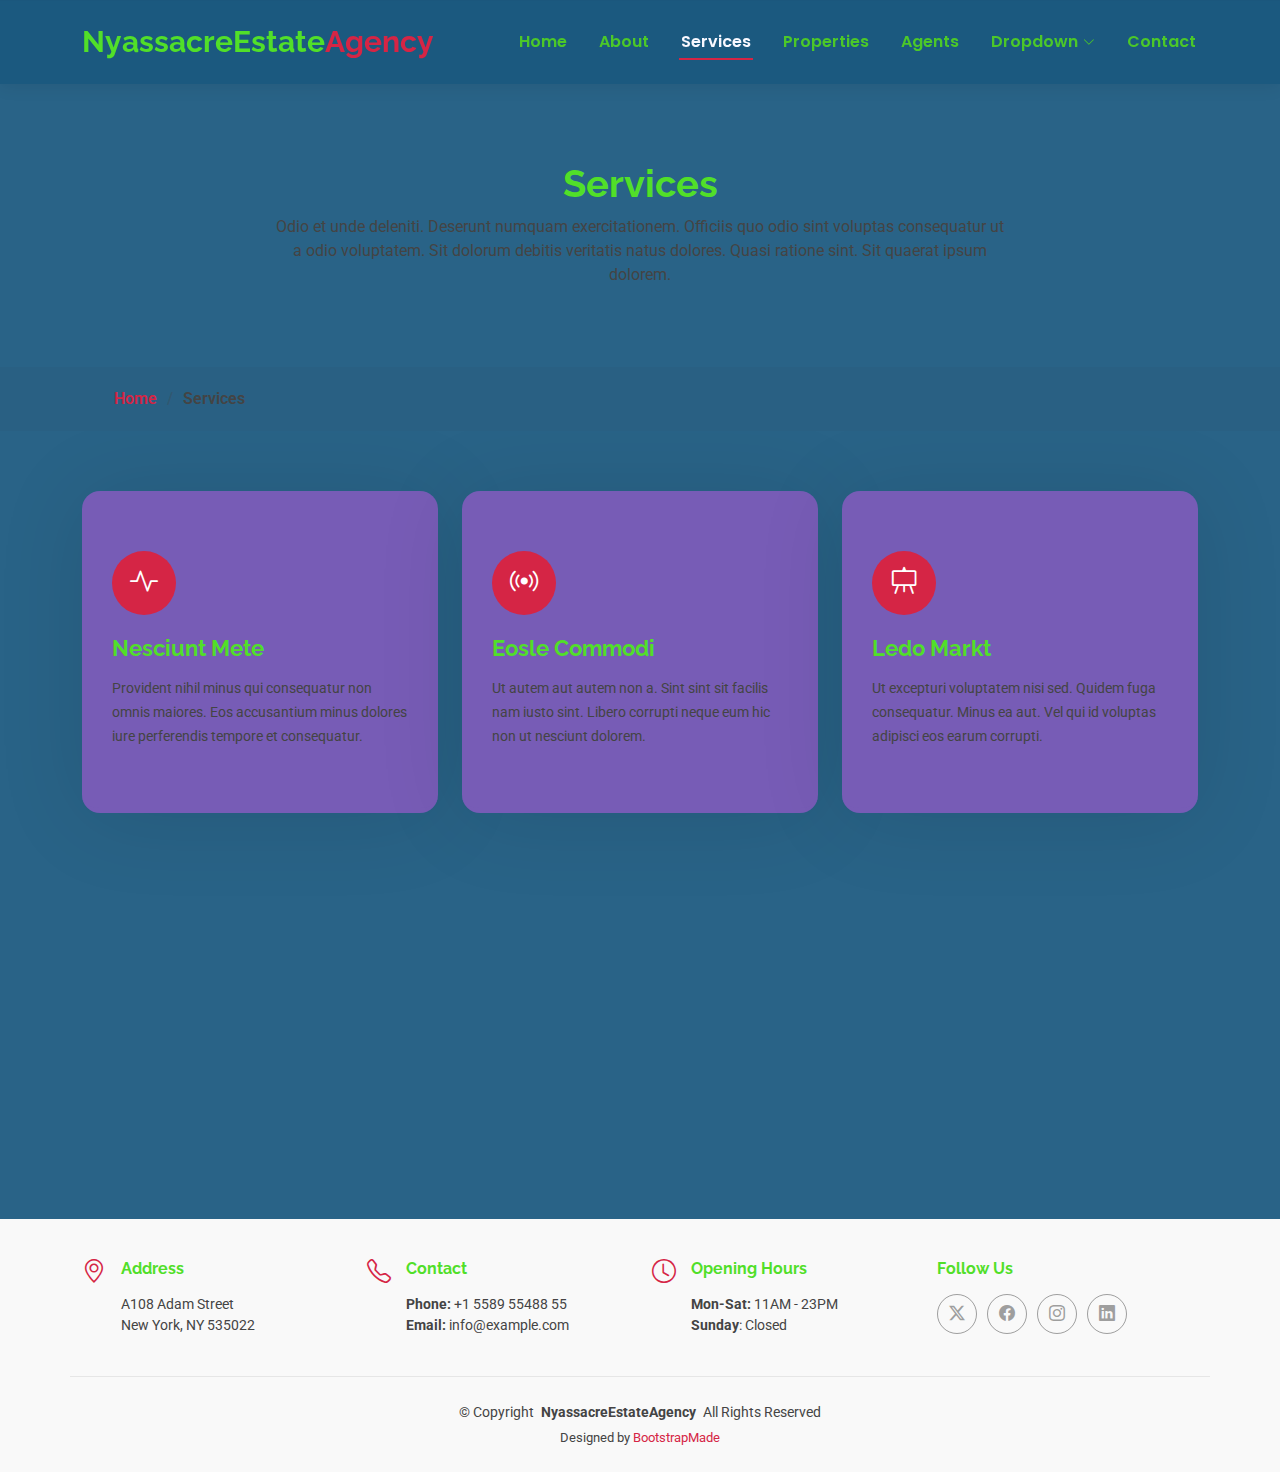
<file: services.html>
<!DOCTYPE html>
<html lang="en">

<head>
  <meta charset="utf-8">
  <meta content="width=device-width, initial-scale=1.0" name="viewport">
  <title>Services - NyassacreEstateAgency Bootstrap Template</title>
  <meta name="description" content="">
  <meta name="keywords" content="">

  <!-- Favicons -->
  <link href="assets/img/favicon.png" rel="icon">
  <link href="assets/img/apple-touch-icon.png" rel="apple-touch-icon">

  <!-- Fonts -->
  <link href="https://fonts.googleapis.com" rel="preconnect">
  <link href="https://fonts.gstatic.com" rel="preconnect" crossorigin>
  <link href="https://fonts.googleapis.com/css2?family=Roboto:ital,wght@0,100;0,300;0,400;0,500;0,700;0,900;1,100;1,300;1,400;1,500;1,700;1,900&family=Poppins:ital,wght@0,100;0,200;0,300;0,400;0,500;0,600;0,700;0,800;0,900;1,100;1,200;1,300;1,400;1,500;1,600;1,700;1,800;1,900&family=Raleway:ital,wght@0,100;0,200;0,300;0,400;0,500;0,600;0,700;0,800;0,900;1,100;1,200;1,300;1,400;1,500;1,600;1,700;1,800;1,900&display=swap" rel="stylesheet">

  <!-- Vendor CSS Files -->
  <link href="assets/vendor/bootstrap/css/bootstrap.min.css" rel="stylesheet">
  <link href="assets/vendor/bootstrap-icons/bootstrap-icons.css" rel="stylesheet">
  <link href="assets/vendor/aos/aos.css" rel="stylesheet">
  <link href="assets/vendor/fontawesome-free/css/all.min.css" rel="stylesheet">
  <link href="assets/vendor/swiper/swiper-bundle.min.css" rel="stylesheet">

  <!-- Main CSS File -->
  <link href="assets/css/main.css" rel="stylesheet">

  <!-- =======================================================
  * Template Name: EstateAgency
  * Template URL: https://bootstrapmade.com/real-estate-agency-bootstrap-template/
  * Updated: Aug 09 2024 with Bootstrap v5.3.3
  * Author: BootstrapMade.com
  * License: https://bootstrapmade.com/license/
  ======================================================== -->
</head>

<body class="services-page">

  <header id="header" class="header d-flex align-items-center fixed-top">
    <div class="container-fluid container-xl position-relative d-flex align-items-center justify-content-between">

      <a href="index.html" class="logo d-flex align-items-center">
        <!-- Uncomment the line below if you also wish to use an image logo -->
        <!-- <img src="assets/img/logo.png" alt=""> -->
        <h1 class="sitename">NyassacreEstate<span>Agency</span></h1>
      </a>

      <nav id="navmenu" class="navmenu">
        <ul>
          <li><a href="index.html">Home</a></li>
          <li><a href="about.html">About</a></li>
          <li><a href="services.html" class="active">Services</a></li>
          <li><a href="properties.html">Properties</a></li>
          <li><a href="agents.html">Agents</a></li>
          <li class="dropdown"><a href="#"><span>Dropdown</span> <i class="bi bi-chevron-down toggle-dropdown"></i></a>
            <ul>
              <li><a href="#">Dropdown 1</a></li>
              <li class="dropdown"><a href="#"><span>Deep Dropdown</span> <i class="bi bi-chevron-down toggle-dropdown"></i></a>
                <ul>
                  <li><a href="#">Deep Dropdown 1</a></li>
                  <li><a href="#">Deep Dropdown 2</a></li>
                  <li><a href="#">Deep Dropdown 3</a></li>
                  <li><a href="#">Deep Dropdown 4</a></li>
                  <li><a href="#">Deep Dropdown 5</a></li>
                </ul>
              </li>
              <li><a href="#">Dropdown 2</a></li>
              <li><a href="#">Dropdown 3</a></li>
              <li><a href="#">Dropdown 4</a></li>
            </ul>
          </li>
          <li><a href="contact.html">Contact</a></li>
        </ul>
        <i class="mobile-nav-toggle d-xl-none bi bi-list"></i>
      </nav>

    </div>
  </header>

  <main class="main">

    <!-- Page Title -->
    <div class="page-title" data-aos="fade">
      <div class="heading">
        <div class="container">
          <div class="row d-flex justify-content-center text-center">
            <div class="col-lg-8">
              <h1>Services</h1>
              <p class="mb-0">Odio et unde deleniti. Deserunt numquam exercitationem. Officiis quo odio sint voluptas consequatur ut a odio voluptatem. Sit dolorum debitis veritatis natus dolores. Quasi ratione sint. Sit quaerat ipsum dolorem.</p>
            </div>
          </div>
        </div>
      </div>
      <nav class="breadcrumbs">
        <div class="container">
          <ol>
            <li><a href="index.html">Home</a></li>
            <li class="current">Services</li>
          </ol>
        </div>
      </nav>
    </div><!-- End Page Title -->

    <!-- Services Section -->
    <section id="services" class="services section">

      <div class="container">

        <div class="row gy-4">

          <div class="col-lg-4 col-md-6" data-aos="fade-up" data-aos-delay="100">
            <div class="service-item  position-relative">
              <div class="icon">
                <i class="bi bi-activity"></i>
              </div>
              <a href="service-details.html" class="stretched-link">
                <h3>Nesciunt Mete</h3>
              </a>
              <p>Provident nihil minus qui consequatur non omnis maiores. Eos accusantium minus dolores iure perferendis tempore et consequatur.</p>
            </div>
          </div><!-- End Service Item -->

          <div class="col-lg-4 col-md-6" data-aos="fade-up" data-aos-delay="200">
            <div class="service-item position-relative">
              <div class="icon">
                <i class="bi bi-broadcast"></i>
              </div>
              <a href="service-details.html" class="stretched-link">
                <h3>Eosle Commodi</h3>
              </a>
              <p>Ut autem aut autem non a. Sint sint sit facilis nam iusto sint. Libero corrupti neque eum hic non ut nesciunt dolorem.</p>
            </div>
          </div><!-- End Service Item -->

          <div class="col-lg-4 col-md-6" data-aos="fade-up" data-aos-delay="300">
            <div class="service-item position-relative">
              <div class="icon">
                <i class="bi bi-easel"></i>
              </div>
              <a href="service-details.html" class="stretched-link">
                <h3>Ledo Markt</h3>
              </a>
              <p>Ut excepturi voluptatem nisi sed. Quidem fuga consequatur. Minus ea aut. Vel qui id voluptas adipisci eos earum corrupti.</p>
            </div>
          </div><!-- End Service Item -->

          <div class="col-lg-4 col-md-6" data-aos="fade-up" data-aos-delay="400">
            <div class="service-item position-relative">
              <div class="icon">
                <i class="bi bi-bounding-box-circles"></i>
              </div>
              <a href="service-details.html" class="stretched-link">
                <h3>Asperiores Commodit</h3>
              </a>
              <p>Non et temporibus minus omnis sed dolor esse consequatur. Cupiditate sed error ea fuga sit provident adipisci neque.</p>
              <a href="service-details.html" class="stretched-link"></a>
            </div>
          </div><!-- End Service Item -->

          <div class="col-lg-4 col-md-6" data-aos="fade-up" data-aos-delay="500">
            <div class="service-item position-relative">
              <div class="icon">
                <i class="bi bi-calendar4-week"></i>
              </div>
              <a href="service-details.html" class="stretched-link">
                <h3>Velit Doloremque</h3>
              </a>
              <p>Cumque et suscipit saepe. Est maiores autem enim facilis ut aut ipsam corporis aut. Sed animi at autem alias eius labore.</p>
              <a href="service-details.html" class="stretched-link"></a>
            </div>
          </div><!-- End Service Item -->

          <div class="col-lg-4 col-md-6" data-aos="fade-up" data-aos-delay="600">
            <div class="service-item position-relative">
              <div class="icon">
                <i class="bi bi-chat-square-text"></i>
              </div>
              <a href="service-details.html" class="stretched-link">
                <h3>Dolori Architecto</h3>
              </a>
              <p>Hic molestias ea quibusdam eos. Fugiat enim doloremque aut neque non et debitis iure. Corrupti recusandae ducimus enim.</p>
              <a href="service-details.html" class="stretched-link"></a>
            </div>
          </div><!-- End Service Item -->

        </div>

      </div>

    </section><!-- /Services Section -->

  </main>

  <footer id="footer" class="footer light-background">

    <div class="container">
      <div class="row gy-3">
        <div class="col-lg-3 col-md-6 d-flex">
          <i class="bi bi-geo-alt icon"></i>
          <div class="address">
            <h4>Address</h4>
            <p>A108 Adam Street</p>
            <p>New York, NY 535022</p>
            <p></p>
          </div>

        </div>

        <div class="col-lg-3 col-md-6 d-flex">
          <i class="bi bi-telephone icon"></i>
          <div>
            <h4>Contact</h4>
            <p>
              <strong>Phone:</strong> <span>+1 5589 55488 55</span><br>
              <strong>Email:</strong> <span>info@example.com</span><br>
            </p>
          </div>
        </div>

        <div class="col-lg-3 col-md-6 d-flex">
          <i class="bi bi-clock icon"></i>
          <div>
            <h4>Opening Hours</h4>
            <p>
              <strong>Mon-Sat:</strong> <span>11AM - 23PM</span><br>
              <strong>Sunday</strong>: <span>Closed</span>
            </p>
          </div>
        </div>

        <div class="col-lg-3 col-md-6">
          <h4>Follow Us</h4>
          <div class="social-links d-flex">
            <a href="#" class="twitter"><i class="bi bi-twitter-x"></i></a>
            <a href="#" class="facebook"><i class="bi bi-facebook"></i></a>
            <a href="#" class="instagram"><i class="bi bi-instagram"></i></a>
            <a href="#" class="linkedin"><i class="bi bi-linkedin"></i></a>
          </div>
        </div>

      </div>
    </div>

    <div class="container copyright text-center mt-4">
      <p>© <span>Copyright</span> <strong class="px-1 sitename">NyassacreEstateAgency</strong> <span>All Rights Reserved</span></p>
      <div class="credits">
        <!-- All the links in the footer should remain intact. -->
        <!-- You can delete the links only if you've purchased the pro version. -->
        <!-- Licensing information: https://bootstrapmade.com/license/ -->
        <!-- Purchase the pro version with working PHP/AJAX contact form: [buy-url] -->
        Designed by <a href="https://bootstrapmade.com/">BootstrapMade</a>
      </div>
    </div>

  </footer>

  <!-- Scroll Top -->
  <a href="#" id="scroll-top" class="scroll-top d-flex align-items-center justify-content-center"><i class="bi bi-arrow-up-short"></i></a>

  <!-- Preloader -->
  <div id="preloader"></div>

  <!-- Vendor JS Files -->
  <script src="assets/vendor/bootstrap/js/bootstrap.bundle.min.js"></script>
  <script src="assets/vendor/php-email-form/validate.js"></script>
  <script src="assets/vendor/aos/aos.js"></script>
  <script src="assets/vendor/swiper/swiper-bundle.min.js"></script>
  <script src="assets/vendor/purecounter/purecounter_vanilla.js"></script>

  <!-- Main JS File -->
  <script src="assets/js/main.js"></script>

</body>

</html>
</file>
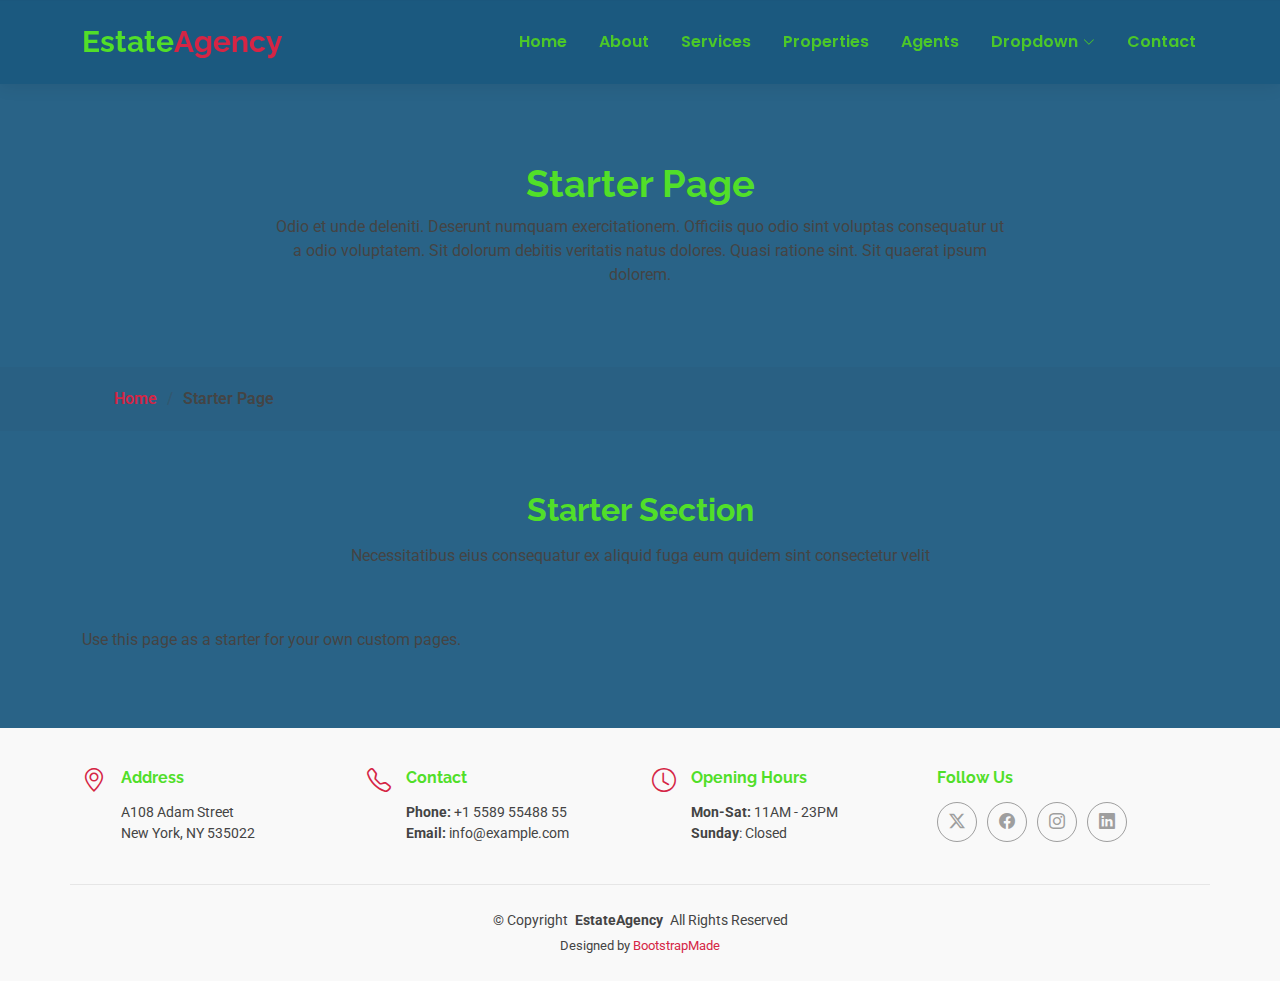
<file: starter-page.html>
<!DOCTYPE html>
<html lang="en">

<head>
  <meta charset="utf-8">
  <meta content="width=device-width, initial-scale=1.0" name="viewport">
  <title>Starter Page - EstateAgency Bootstrap Template</title>
  <meta name="description" content="">
  <meta name="keywords" content="">

  <!-- Favicons -->
  <link href="assets/img/favicon.png" rel="icon">
  <link href="assets/img/apple-touch-icon.png" rel="apple-touch-icon">

  <!-- Fonts -->
  <link href="https://fonts.googleapis.com" rel="preconnect">
  <link href="https://fonts.gstatic.com" rel="preconnect" crossorigin>
  <link href="https://fonts.googleapis.com/css2?family=Roboto:ital,wght@0,100;0,300;0,400;0,500;0,700;0,900;1,100;1,300;1,400;1,500;1,700;1,900&family=Poppins:ital,wght@0,100;0,200;0,300;0,400;0,500;0,600;0,700;0,800;0,900;1,100;1,200;1,300;1,400;1,500;1,600;1,700;1,800;1,900&family=Raleway:ital,wght@0,100;0,200;0,300;0,400;0,500;0,600;0,700;0,800;0,900;1,100;1,200;1,300;1,400;1,500;1,600;1,700;1,800;1,900&display=swap" rel="stylesheet">

  <!-- Vendor CSS Files -->
  <link href="assets/vendor/bootstrap/css/bootstrap.min.css" rel="stylesheet">
  <link href="assets/vendor/bootstrap-icons/bootstrap-icons.css" rel="stylesheet">
  <link href="assets/vendor/aos/aos.css" rel="stylesheet">
  <link href="assets/vendor/fontawesome-free/css/all.min.css" rel="stylesheet">
  <link href="assets/vendor/swiper/swiper-bundle.min.css" rel="stylesheet">

  <!-- Main CSS File -->
  <link href="assets/css/main.css" rel="stylesheet">

  <!-- =======================================================
  * Template Name: EstateAgency
  * Template URL: https://bootstrapmade.com/real-estate-agency-bootstrap-template/
  * Updated: Aug 09 2024 with Bootstrap v5.3.3
  * Author: BootstrapMade.com
  * License: https://bootstrapmade.com/license/
  ======================================================== -->
</head>

<body class="starter-page-page">

  <header id="header" class="header d-flex align-items-center fixed-top">
    <div class="container-fluid container-xl position-relative d-flex align-items-center justify-content-between">

      <a href="index.html" class="logo d-flex align-items-center">
        <!-- Uncomment the line below if you also wish to use an image logo -->
        <!-- <img src="assets/img/logo.png" alt=""> -->
        <h1 class="sitename">Estate<span>Agency</span></h1>
      </a>

      <nav id="navmenu" class="navmenu">
        <ul>
          <li><a href="index.html">Home</a></li>
          <li><a href="about.html">About</a></li>
          <li><a href="services.html">Services</a></li>
          <li><a href="properties.html">Properties</a></li>
          <li><a href="agents.html">Agents</a></li>
          <li class="dropdown"><a href="#"><span>Dropdown</span> <i class="bi bi-chevron-down toggle-dropdown"></i></a>
            <ul>
              <li><a href="#">Dropdown 1</a></li>
              <li class="dropdown"><a href="#"><span>Deep Dropdown</span> <i class="bi bi-chevron-down toggle-dropdown"></i></a>
                <ul>
                  <li><a href="#">Deep Dropdown 1</a></li>
                  <li><a href="#">Deep Dropdown 2</a></li>
                  <li><a href="#">Deep Dropdown 3</a></li>
                  <li><a href="#">Deep Dropdown 4</a></li>
                  <li><a href="#">Deep Dropdown 5</a></li>
                </ul>
              </li>
              <li><a href="#">Dropdown 2</a></li>
              <li><a href="#">Dropdown 3</a></li>
              <li><a href="#">Dropdown 4</a></li>
            </ul>
          </li>
          <li><a href="contact.html">Contact</a></li>
        </ul>
        <i class="mobile-nav-toggle d-xl-none bi bi-list"></i>
      </nav>

    </div>
  </header>

  <main class="main">

    <!-- Page Title -->
    <div class="page-title" data-aos="fade">
      <div class="heading">
        <div class="container">
          <div class="row d-flex justify-content-center text-center">
            <div class="col-lg-8">
              <h1>Starter Page</h1>
              <p class="mb-0">Odio et unde deleniti. Deserunt numquam exercitationem. Officiis quo odio sint voluptas consequatur ut a odio voluptatem. Sit dolorum debitis veritatis natus dolores. Quasi ratione sint. Sit quaerat ipsum dolorem.</p>
            </div>
          </div>
        </div>
      </div>
      <nav class="breadcrumbs">
        <div class="container">
          <ol>
            <li><a href="index.html">Home</a></li>
            <li class="current">Starter Page</li>
          </ol>
        </div>
      </nav>
    </div><!-- End Page Title -->

    <!-- Starter Section Section -->
    <section id="starter-section" class="starter-section section">

      <!-- Section Title -->
      <div class="container section-title" data-aos="fade-up">
        <h2>Starter Section</h2>
        <p>Necessitatibus eius consequatur ex aliquid fuga eum quidem sint consectetur velit</p>
      </div><!-- End Section Title -->

      <div class="container" data-aos="fade-up">
        <p>Use this page as a starter for your own custom pages.</p>
      </div>

    </section><!-- /Starter Section Section -->

  </main>

  <footer id="footer" class="footer light-background">

    <div class="container">
      <div class="row gy-3">
        <div class="col-lg-3 col-md-6 d-flex">
          <i class="bi bi-geo-alt icon"></i>
          <div class="address">
            <h4>Address</h4>
            <p>A108 Adam Street</p>
            <p>New York, NY 535022</p>
            <p></p>
          </div>

        </div>

        <div class="col-lg-3 col-md-6 d-flex">
          <i class="bi bi-telephone icon"></i>
          <div>
            <h4>Contact</h4>
            <p>
              <strong>Phone:</strong> <span>+1 5589 55488 55</span><br>
              <strong>Email:</strong> <span>info@example.com</span><br>
            </p>
          </div>
        </div>

        <div class="col-lg-3 col-md-6 d-flex">
          <i class="bi bi-clock icon"></i>
          <div>
            <h4>Opening Hours</h4>
            <p>
              <strong>Mon-Sat:</strong> <span>11AM - 23PM</span><br>
              <strong>Sunday</strong>: <span>Closed</span>
            </p>
          </div>
        </div>

        <div class="col-lg-3 col-md-6">
          <h4>Follow Us</h4>
          <div class="social-links d-flex">
            <a href="#" class="twitter"><i class="bi bi-twitter-x"></i></a>
            <a href="#" class="facebook"><i class="bi bi-facebook"></i></a>
            <a href="#" class="instagram"><i class="bi bi-instagram"></i></a>
            <a href="#" class="linkedin"><i class="bi bi-linkedin"></i></a>
          </div>
        </div>

      </div>
    </div>

    <div class="container copyright text-center mt-4">
      <p>© <span>Copyright</span> <strong class="px-1 sitename">EstateAgency</strong> <span>All Rights Reserved</span></p>
      <div class="credits">
        <!-- All the links in the footer should remain intact. -->
        <!-- You can delete the links only if you've purchased the pro version. -->
        <!-- Licensing information: https://bootstrapmade.com/license/ -->
        <!-- Purchase the pro version with working PHP/AJAX contact form: [buy-url] -->
        Designed by <a href="https://bootstrapmade.com/">BootstrapMade</a>
      </div>
    </div>

  </footer>

  <!-- Scroll Top -->
  <a href="#" id="scroll-top" class="scroll-top d-flex align-items-center justify-content-center"><i class="bi bi-arrow-up-short"></i></a>

  <!-- Preloader -->
  <div id="preloader"></div>

  <!-- Vendor JS Files -->
  <script src="assets/vendor/bootstrap/js/bootstrap.bundle.min.js"></script>
  <script src="assets/vendor/php-email-form/validate.js"></script>
  <script src="assets/vendor/aos/aos.js"></script>
  <script src="assets/vendor/swiper/swiper-bundle.min.js"></script>
  <script src="assets/vendor/purecounter/purecounter_vanilla.js"></script>

  <!-- Main JS File -->
  <script src="assets/js/main.js"></script>

</body>

</html>
</file>
<file: assets/css/main.css>
/**
* Template Name: EstateAgency
* Template URL: https://bootstrapmade.com/real-estate-agency-bootstrap-template/
* Updated: Aug 09 2024 with Bootstrap v5.3.3
* Author: BootstrapMade.com
* License: https://bootstrapmade.com/license/
*/

/*--------------------------------------------------------------
# Font & Color Variables
# Help: https://bootstrapmade.com/color-system/
--------------------------------------------------------------*/
/* Fonts */
:root {
  --default-font: "Roboto",  system-ui, -apple-system, "Segoe UI", Roboto, "Helvetica Neue", Arial, "Noto Sans", "Liberation Sans", sans-serif, "Apple Color Emoji", "Segoe UI Emoji", "Segoe UI Symbol", "Noto Color Emoji";
  --heading-font: "Raleway",  sans-serif;
  --nav-font: "Poppins",  sans-serif;
}

/* Global Colors - The following color variables are used throughout the website. Updating them here will change the color scheme of the entire website */
:root { 
  --background-color: rgba(21, 85, 124, 0.71); /* Background color for the entire website, including individual sections */
  --default-color: #444444; /* Default color used for the majority of the text content across the entire website */
  --heading-color: #51df29; /* Color for headings, subheadings and title throughout the website */
  --accent-color: #d52545; /* Accent color that represents your brand on the website. It's used for buttons, links, and other elements that need to stand out */
  --surface-color: #775cb6; /* The surface color is used as a background of boxed elements within sections, such as cards, icon boxes, or other elements that require a visual separation from the global background. */
  --contrast-color: #ffffff; /* Contrast color for text, ensuring readability against backgrounds of accent, heading, or default colors. */
}

/* Nav Menu Colors - The following color variables are used specifically for the navigation menu. They are separate from the global colors to allow for more customization options */
:root {
  --nav-color: #4cc829;  /* The default color of the main navmenu links */
  --nav-hover-color: #f8f8ff; /* Applied to main navmenu links when they are hovered over or active */
  --nav-mobile-background-color: #ffffff; /* Used as the background color for mobile navigation menu */
  --nav-dropdown-background-color: #ffffff; /* Used as the background color for dropdown items that appear when hovering over primary navigation items */
  --nav-dropdown-color: #444444; /* Used for navigation links of the dropdown items in the navigation menu. */
  --nav-dropdown-hover-color: #2eca6a; /* Similar to --nav-hover-color, this color is applied to dropdown navigation links when they are hovered over. */
}

/* Color Presets - These classes override global colors when applied to any section or element, providing reuse of the sam color scheme. */

.light-background {
  --background-color: #f9f9f9;
  --surface-color: #ffffff;
}

.dark-background {
  --background-color: #060606;
  --default-color: #ffffff;
  --heading-color: #ffffff;
  --surface-color: #252525;
  --contrast-color: #ffffff;
}

/* Smooth scroll */
:root {
  scroll-behavior: smooth;
}

/*--------------------------------------------------------------
# General Styling & Shared Classes
--------------------------------------------------------------*/
body {
  color: var(--default-color);
  background-color: var(--background-color);
  font-family: var(--default-font);
}

a {
  color: var(--accent-color);
  text-decoration: none;
  transition: 0.3s;
}

a:hover {
  color: color-mix(in srgb, var(--accent-color), transparent 25%);
  text-decoration: none;
}

h1,
h2,
h3,
h4,
h5,
h6 {
  color: var(--heading-color);
  font-family: var(--heading-font);
}

/* PHP Email Form Messages
------------------------------*/
.php-email-form .error-message {
  display: none;
  background: #df1529;
  color: #ffffff;
  text-align: left;
  padding: 15px;
  margin-bottom: 24px;
  font-weight: 600;
}

.php-email-form .sent-message {
  display: none;
  color: #ffffff;
  background: #059652;
  text-align: center;
  padding: 15px;
  margin-bottom: 24px;
  font-weight: 600;
}

.php-email-form .loading {
  display: none;
  background: var(--surface-color);
  text-align: center;
  padding: 15px;
  margin-bottom: 24px;
}

.php-email-form .loading:before {
  content: "";
  display: inline-block;
  border-radius: 50%;
  width: 24px;
  height: 24px;
  margin: 0 10px -6px 0;
  border: 3px solid var(--accent-color);
  border-top-color: var(--surface-color);
  animation: php-email-form-loading 1s linear infinite;
}

@keyframes php-email-form-loading {
  0% {
    transform: rotate(0deg);
  }

  100% {
    transform: rotate(360deg);
  }
}

/*--------------------------------------------------------------
# Global Header
--------------------------------------------------------------*/
.header {
  color: var(--default-color);
  background-color: var(--background-color);
  padding: 15px 0;
  transition: all 0.5s;
  z-index: 997;
  box-shadow: 0px 0 18px rgba(0, 0, 0, 0.1);
}

.header .logo {
  line-height: 1;
}

.header .logo img {
  max-height: 80px;
  margin-right: 8px;
}

.header .logo h1 {
  font-size: 30px;
  margin: 0;
  font-weight: 700;
  color: var(--heading-color);
}

.header .logo h1 span {
  color: var(--accent-color);
}

/*--------------------------------------------------------------
# Navigation Menu
--------------------------------------------------------------*/
/* Desktop Navigation */
@media (min-width: 1200px) {
  .navmenu {
    padding: 0;
    text-decoration-color: #6610f2;
  }

  .navmenu ul {
    margin: 0;
    padding: 0;
    display: flex;
    list-style: none;
    align-items: center;
  }

  .navmenu li {
    position: relative;
  }

  .navmenu>ul>li {
    white-space: nowrap;
    padding: 15px 14px;
  }

  .navmenu>ul>li:last-child {
    padding-right: 0;
  }

  .navmenu a,
  .navmenu a:focus {
    color: var(--nav-color);
    font-size: 16px;
    padding: 0 2px;
    font-family: var(--nav-font);
    font-weight: 600;
    display: flex;
    align-items: center;
    justify-content: space-between;
    white-space: nowrap;
    transition: 0.3s;
    position: relative;
  }

  .navmenu a i,
  .navmenu a:focus i {
    font-size: 12px;
    line-height: 0;
    margin-left: 5px;
    transition: 0.3s;
  }

  .navmenu>ul>li>a:before {
    content: "";
    position: absolute;
    width: 100%;
    height: 2px;
    bottom: -6px;
    left: 0;
    background-color: var(--accent-color);
    visibility: hidden;
    width: 0px;
    transition: all 0.3s ease-in-out 0s;
  }

  .navmenu a:hover:before,
  .navmenu li:hover>a:before,
  .navmenu .active:before {
    visibility: visible;
    width: 100%;
  }

  .navmenu li:hover>a,
  .navmenu .active,
  .navmenu .active:focus {
    color: var(--nav-hover-color);
  }

  .navmenu .dropdown ul {
    margin: 0;
    padding: 10px 0;
    background: var(--nav-dropdown-background-color);
    display: block;
    position: absolute;
    visibility: hidden;
    left: 14px;
    top: 130%;
    opacity: 0;
    transition: 0.3s;
    border-radius: 4px;
    z-index: 99;
    box-shadow: 0px 0px 30px rgba(0, 0, 0, 0.1);
  }

  .navmenu .dropdown ul li {
    min-width: 200px;
  }

  .navmenu .dropdown ul a {
    padding: 10px 20px;
    font-size: 15px;
    text-transform: none;
    color: var(--nav-dropdown-color);
  }

  .navmenu .dropdown ul a i {
    font-size: 12px;
  }

  .navmenu .dropdown ul a:hover,
  .navmenu .dropdown ul .active:hover,
  .navmenu .dropdown ul li:hover>a {
    color: var(--nav-dropdown-hover-color);
  }

  .navmenu .dropdown:hover>ul {
    opacity: 1;
    top: 100%;
    visibility: visible;
  }

  .navmenu .dropdown .dropdown ul {
    top: 0;
    left: -90%;
    visibility: hidden;
  }

  .navmenu .dropdown .dropdown:hover>ul {
    opacity: 1;
    top: 0;
    left: -100%;
    visibility: visible;
  }
}

/* Mobile Navigation */
@media (max-width: 1199px) {
  .mobile-nav-toggle {
    color: var(--nav-color);
    font-size: 28px;
    line-height: 0;
    margin-right: 10px;
    cursor: pointer;
    transition: color 0.3s;
  }

  .navmenu {
    padding: 0;
    z-index: 9997;
  }

  .navmenu ul {
    display: none;
    list-style: none;
    position: absolute;
    inset: 60px 20px 20px 20px;
    padding: 10px 0;
    margin: 0;
    border-radius: 6px;
    background-color: var(--nav-mobile-background-color);
    border: 1px solid color-mix(in srgb, var(--default-color), transparent 90%);
    box-shadow: none;
    overflow-y: auto;
    transition: 0.3s;
    z-index: 9998;
  }

  .navmenu a,
  .navmenu a:focus {
    color: var(--nav-dropdown-color);
    padding: 10px 20px;
    font-family: var(--nav-font);
    font-size: 17px;
    font-weight: 500;
    display: flex;
    align-items: center;
    justify-content: space-between;
    white-space: nowrap;
    transition: 0.3s;
  }

  .navmenu a i,
  .navmenu a:focus i {
    font-size: 12px;
    line-height: 0;
    margin-left: 5px;
    width: 30px;
    height: 30px;
    display: flex;
    align-items: center;
    justify-content: center;
    border-radius: 50%;
    transition: 0.3s;
    background-color: color-mix(in srgb, var(--accent-color), transparent 90%);
  }

  .navmenu a i:hover,
  .navmenu a:focus i:hover {
    background-color: var(--accent-color);
    color: var(--contrast-color);
  }

  .navmenu a:hover,
  .navmenu .active,
  .navmenu .active:focus {
    color: var(--nav-dropdown-hover-color);
  }

  .navmenu .active i,
  .navmenu .active:focus i {
    background-color: var(--accent-color);
    color: var(--contrast-color);
    transform: rotate(180deg);
  }

  .navmenu .dropdown ul {
    position: static;
    display: none;
    z-index: 99;
    padding: 10px 0;
    margin: 10px 20px;
    background-color: var(--nav-dropdown-background-color);
    transition: all 0.5s ease-in-out;
  }

  .navmenu .dropdown ul ul {
    background-color: rgba(33, 37, 41, 0.1);
  }

  .navmenu .dropdown>.dropdown-active {
    display: block;
    background-color: rgba(33, 37, 41, 0.03);
  }

  .mobile-nav-active {
    overflow: hidden;
  }

  .mobile-nav-active .mobile-nav-toggle {
    color: #fff;
    position: absolute;
    font-size: 32px;
    top: 15px;
    right: 15px;
    margin-right: 0;
    z-index: 9999;
  }

  .mobile-nav-active .navmenu {
    position: fixed;
    overflow: hidden;
    inset: 0;
    background: rgba(33, 37, 41, 0.8);
    transition: 0.3s;
  }

  .mobile-nav-active .navmenu>ul {
    display: block;
  }
}

/*--------------------------------------------------------------
# Global Footer
--------------------------------------------------------------*/
.footer {
  color: var(--default-color);
  background-color: var(--background-color);
  font-size: 14px;
  padding: 40px 0 0 0;
  position: relative;
}

.footer .icon {
  color: var(--accent-color);
  margin-right: 15px;
  font-size: 24px;
  line-height: 0;
}

.footer h4 {
  font-size: 16px;
  font-weight: 700;
  margin-bottom: 15px;
}

.footer .address p {
  margin-bottom: 0px;
}

.footer .social-links a {
  display: flex;
  align-items: center;
  justify-content: center;
  width: 40px;
  height: 40px;
  border-radius: 50%;
  border: 1px solid color-mix(in srgb, var(--default-color), transparent 50%);
  font-size: 16px;
  color: color-mix(in srgb, var(--default-color), transparent 50%);
  margin-right: 10px;
  transition: 0.3s;
}

.footer .social-links a:hover {
  color: var(--accent-color);
  border-color: var(--accent-color);
}

.footer .copyright {
  padding: 25px 0;
  border-top: 1px solid color-mix(in srgb, var(--default-color), transparent 90%);
}

.footer .copyright p {
  margin-bottom: 0;
}

.footer .credits {
  margin-top: 5px;
  font-size: 13px;
}

/*--------------------------------------------------------------
# Preloader
--------------------------------------------------------------*/
#preloader {
  position: fixed;
  inset: 0;
  z-index: 999999;
  overflow: hidden;
  background: var(--background-color);
  transition: all 0.6s ease-out;
}

#preloader:before {
  content: "";
  position: fixed;
  top: calc(50% - 30px);
  left: calc(50% - 30px);
  border: 6px solid #ffffff;
  border-color: var(--accent-color) transparent var(--accent-color) transparent;
  border-radius: 50%;
  width: 60px;
  height: 60px;
  animation: animate-preloader 1.5s linear infinite;
}

@keyframes animate-preloader {
  0% {
    transform: rotate(0deg);
  }

  100% {
    transform: rotate(360deg);
  }
}

/*--------------------------------------------------------------
# Scroll Top Button
--------------------------------------------------------------*/
.scroll-top {
  position: fixed;
  visibility: hidden;
  opacity: 0;
  right: 15px;
  bottom: 15px;
  z-index: 99999;
  background-color: var(--accent-color);
  width: 40px;
  height: 40px;
  border-radius: 4px;
  transition: all 0.4s;
}

.scroll-top i {
  font-size: 24px;
  color: var(--contrast-color);
  line-height: 0;
}

.scroll-top:hover {
  background-color: color-mix(in srgb, var(--accent-color), transparent 20%);
  color: var(--contrast-color);
}

.scroll-top.active {
  visibility: visible;
  opacity: 1;
}

/*--------------------------------------------------------------
# Disable aos animation delay on mobile devices
--------------------------------------------------------------*/
@media screen and (max-width: 768px) {
  [data-aos-delay] {
    transition-delay: 0 !important;
  }
}

/*--------------------------------------------------------------
# Global Page Titles & Breadcrumbs
--------------------------------------------------------------*/
.page-title {
  color: var(--default-color);
  background-color: var(--background-color);
  position: relative;
}

.page-title .heading {
  padding: 160px 0 80px 0;
  border-top: 1px solid color-mix(in srgb, var(--default-color), transparent 90%);
}

.page-title .heading h1 {
  font-size: 38px;
  font-weight: 700;
}

.page-title nav {
  background-color: color-mix(in srgb, var(--default-color), transparent 95%);
  padding: 20px 0;
}

.page-title nav ol {
  display: flex;
  flex-wrap: wrap;
  list-style: none;
  margin: 0;
  font-size: 16px;
  font-weight: 600;
}

.page-title nav ol li+li {
  padding-left: 10px;
}

.page-title nav ol li+li::before {
  content: "/";
  display: inline-block;
  padding-right: 10px;
  color: color-mix(in srgb, var(--default-color), transparent 70%);
}

/*--------------------------------------------------------------
# Global Sections
--------------------------------------------------------------*/
section,
.section {
  color: var(--default-color);
  background-color: var(--background-color);
  padding: 60px 0;
  scroll-margin-top: 90px;
  overflow: clip;
}

@media (max-width: 1199px) {

  section,
  .section {
    scroll-margin-top: 66px;
  }
}

/*--------------------------------------------------------------
# Global Section Titles
--------------------------------------------------------------*/
.section-title {
  text-align: center;
  padding-bottom: 60px;
  position: relative;
}

.section-title h2 {
  font-size: 32px;
  font-weight: 700;
  margin-bottom: 15px;
}

.section-title p {
  margin-bottom: 0;
}

/*--------------------------------------------------------------
# Hero Section
--------------------------------------------------------------*/
.hero {
  padding: 0;
}

.hero .carousel {
  width: 100%;
  min-height: 100vh;
  padding: 0;
  margin: 0;
  background-color: var(--background-color);
  position: relative;
  overflow: hidden;
}

.hero img {
  position: absolute;
  inset: 0;
  display: block;
  width: 100%;
  height: 100%;
  object-fit: cover;
  z-index: 1;
}

.hero .carousel-item {
  position: absolute;
  inset: 0;
  background-size: cover;
  background-position: center;
  background-repeat: no-repeat;
  overflow: hidden;
}

.hero .carousel-item:before {
  content: "";
  background: color-mix(in srgb, var(--background-color), transparent 60%);
  position: absolute;
  inset: 0;
  z-index: 2;
}

.hero .carousel-container {
  position: absolute;
  inset: 90px 100px;
  display: flex;
  justify-content: center;
  align-items: center;
  flex-direction: column;
  z-index: 3;
}

@media (max-width: 575px) {
  .hero .carousel-container {
    inset: 90px 50px;
  }
}

.hero h2 {
  margin-bottom: 30px;
  font-size: 56px;
  font-weight: 900;
  text-transform: uppercase;
}

.hero h2 span {
  color: var(--accent-color);
}

@media (max-width: 768px) {
  .hero h2 {
    font-size: 30px;
  }
}

.hero .btn-get-started {
  color: var(--contrast-color);
  font-family: var(--heading-font);
  font-weight: 600;
  font-size: 18px;
  letter-spacing: 1px;
  text-transform: uppercase;
  display: inline-block;
  padding: 10px 40px;
  border-radius: 50px;
  transition: 0.5s;
  margin: 10px 0;
  align-self: flex-start;
  flex-shrink: 0;
  border: 2px solid var(--accent-color);
}

.hero .btn-get-started:hover {
  background: color-mix(in srgb, var(--accent-color), transparent 20%);
}

.hero .carousel-control-prev,
.hero .carousel-control-next {
  width: 10%;
  transition: 0.3s;
  opacity: 0.5;
  z-index: 3;
}

.hero .carousel-control-prev:focus,
.hero .carousel-control-next:focus {
  opacity: 0.5;
}

.hero .carousel-control-prev:hover,
.hero .carousel-control-next:hover {
  opacity: 0.9;
}

@media (min-width: 1024px) {

  .hero .carousel-control-prev,
  .hero .carousel-control-next {
    width: 5%;
  }
}

.hero .carousel-control-next-icon,
.hero .carousel-control-prev-icon {
  background: none;
  font-size: 32px;
  line-height: 1;
}

.hero .carousel-indicators {
  list-style: none;
}

.hero .carousel-indicators li {
  cursor: pointer;
  opacity: 1;
  height: 6px;
  width: 20px;
  transition: 0.3s;
  padding: 0;
}

.hero .carousel-indicators .active {
  background-color: var(--accent-color);
  width: 40px;
}

/*--------------------------------------------------------------
# Services Section
--------------------------------------------------------------*/
.services .service-item {
  background-color: var(--surface-color);
  box-shadow: 0px 5px 90px 0px rgba(0, 0, 0, 0.1);
  padding: 60px 30px;
  transition: all ease-in-out 0.3s;
  border-radius: 18px;
  border-bottom: 5px solid var(--surface-color);
  height: 100%;
}

.services .service-item .icon {
  color: var(--contrast-color);
  background: var(--accent-color);
  margin: 0;
  width: 64px;
  height: 64px;
  border-radius: 50px;
  display: flex;
  align-items: center;
  justify-content: center;
  margin-bottom: 20px;
  font-size: 28px;
  transition: ease-in-out 0.3s;
}

.services .service-item h3 {
  font-weight: 700;
  margin: 10px 0 15px 0;
  font-size: 22px;
  transition: ease-in-out 0.3s;
}

.services .service-item p {
  line-height: 24px;
  font-size: 14px;
  margin-bottom: 0;
}

@media (min-width: 1365px) {
  .services .service-item:hover {
    transform: translateY(-10px);
    border-color: var(--accent-color);
  }

  .services .service-item:hover h3 {
    color: var(--accent-color);
  }
}

/*--------------------------------------------------------------
# Agents Section
--------------------------------------------------------------*/
.agents .member {
  position: relative;
}

.agents .member .pic {
  overflow: hidden;
  margin-bottom: 50px;
}

.agents .member .member-info {
  background-color: var(--surface-color);
  color: color-mix(in srgb, var(--default-color), transparent 20%);
  box-shadow: 0px 2px 15px rgba(0, 0, 0, 0.1);
  position: absolute;
  bottom: -50px;
  left: 20px;
  right: 20px;
  padding: 20px 15px;
  overflow: hidden;
  transition: 0.5s;
}

.agents .member h4 {
  font-weight: 700;
  margin-bottom: 10px;
  font-size: 16px;
  position: relative;
  padding-bottom: 10px;
}

.agents .member h4::after {
  content: "";
  position: absolute;
  display: block;
  width: 50px;
  height: 1px;
  background: color-mix(in srgb, var(--default-color), transparent 60%);
  bottom: 0;
  left: 0;
}

.agents .member span {
  font-style: italic;
  display: block;
  font-size: 13px;
}

.agents .member .social {
  position: absolute;
  right: 15px;
  bottom: 15px;
}

.agents .member .social a {
  transition: color 0.3s;
  color: color-mix(in srgb, var(--default-color), transparent 70%);
}

.agents .member .social a:hover {
  color: var(--accent-color);
}

.agents .member .social i {
  font-size: 16px;
  margin: 0 2px;
}

/*--------------------------------------------------------------
# Testimonials Section
--------------------------------------------------------------*/
.testimonials .testimonial-item {
  background-color: var(--surface-color);
  box-shadow: 0px 0 20px rgba(0, 0, 0, 0.1);
  box-sizing: content-box;
  padding: 30px;
  margin: 40px 30px;
  min-height: 320px;
  display: flex;
  flex-direction: column;
  text-align: center;
  transition: 0.3s;
}

.testimonials .testimonial-item .stars {
  margin-bottom: 15px;
}

.testimonials .testimonial-item .stars i {
  color: #ffc107;
  margin: 0 1px;
}

.testimonials .testimonial-item .testimonial-img {
  width: 90px;
  border-radius: 50%;
  border: 4px solid var(--background-color);
  margin: 0 auto;
}

.testimonials .testimonial-item h3 {
  font-size: 18px;
  font-weight: bold;
  margin: 10px 0 5px 0;
}

.testimonials .testimonial-item h4 {
  font-size: 14px;
  color: color-mix(in srgb, var(--default-color), transparent 40%);
  margin: 0;
}

.testimonials .testimonial-item p {
  font-style: italic;
  margin: 0 auto 15px auto;
}

.testimonials .swiper-wrapper {
  height: auto;
}

.testimonials .swiper-pagination {
  margin-top: 20px;
  position: relative;
}

.testimonials .swiper-pagination .swiper-pagination-bullet {
  width: 12px;
  height: 12px;
  background-color: color-mix(in srgb, var(--default-color), transparent 85%);
  opacity: 1;
}

.testimonials .swiper-pagination .swiper-pagination-bullet-active {
  background-color: var(--accent-color);
}

.testimonials .swiper-slide {
  opacity: 0.3;
}

@media (max-width: 1199px) {
  .testimonials .swiper-slide-active {
    opacity: 1;
  }

  .testimonials .swiper-pagination {
    margin-top: 0;
  }

  .testimonials .testimonial-item {
    margin: 40px 20px;
  }
}

@media (min-width: 1200px) {
  .testimonials .swiper-slide-next {
    opacity: 1;
    transform: scale(1.12);
  }
}

/*--------------------------------------------------------------
# About Section
--------------------------------------------------------------*/
.about .content .who-we-are {
  text-transform: uppercase;
  margin-bottom: 15px;
  color: color-mix(in srgb, var(--default-color), transparent 40%);
}

.about .content h3 {
  font-size: 2rem;
  font-weight: 700;
}

.about .content ul {
  list-style: none;
  padding: 0;
}

.about .content ul li {
  padding-bottom: 10px;
}

.about .content ul i {
  font-size: 1.25rem;
  margin-right: 4px;
  color: var(--accent-color);
}

.about .content p:last-child {
  margin-bottom: 0;
}

.about .content .read-more {
  background: var(--accent-color);
  color: var(--contrast-color);
  font-family: var(--heading-font);
  font-weight: 500;
  font-size: 16px;
  letter-spacing: 1px;
  padding: 12px 24px;
  border-radius: 5px;
  transition: 0.3s;
  display: inline-flex;
  align-items: center;
  justify-content: center;
}

.about .content .read-more i {
  font-size: 18px;
  margin-left: 5px;
  line-height: 0;
  transition: 0.3s;
}

.about .content .read-more:hover {
  background: color-mix(in srgb, var(--accent-color), transparent 20%);
  padding-right: 19px;
}

.about .content .read-more:hover i {
  margin-left: 10px;
}

.about .about-images img {
  border-radius: 10px;
}

/*--------------------------------------------------------------
# Stats Section
--------------------------------------------------------------*/
.stats .stats-item {
  background-color: var(--surface-color);
  box-shadow: 0px 0 30px rgba(0, 0, 0, 0.1);
  padding: 30px;
}

.stats .stats-item i {
  color: var(--accent-color);
  font-size: 42px;
  line-height: 0;
  margin-right: 20px;
}

.stats .stats-item span {
  color: var(--heading-color);
  font-size: 36px;
  display: block;
  font-weight: 600;
}

.stats .stats-item p {
  padding: 0;
  margin: 0;
  font-family: var(--heading-font);
  font-size: 16px;
}

/*--------------------------------------------------------------
# Features Section
--------------------------------------------------------------*/
.features .features-image {
  position: relative;
  min-height: 400px;
}

.features .features-image img {
  position: absolute;
  inset: 0;
  display: block;
  width: 100%;
  height: 100%;
  object-fit: cover;
  z-index: 1;
}

.features h3 {
  font-size: 28px;
  font-weight: 700;
  margin-bottom: 20px;
  padding-bottom: 20px;
  position: relative;
}

.features h3:after {
  content: "";
  background: var(--accent-color);
  position: absolute;
  display: block;
  width: 50px;
  height: 3px;
  left: 0;
  bottom: 0;
}

.features .icon-box {
  margin-top: 50px;
}

.features .icon-box i {
  color: var(--accent-color);
  background-color: var(--surface-color);
  display: flex;
  align-items: center;
  justify-content: center;
  margin-right: 25px;
  font-size: 28px;
  width: 56px;
  height: 56px;
  border-radius: 4px;
  line-height: 0;
  box-shadow: 0px 2px 30px rgba(0, 0, 0, 0.1);
  transition: 0.3s;
}

.features .icon-box:hover i {
  background-color: var(--accent-color);
  color: var(--contrast-color);
}

.features .icon-box h4 {
  font-weight: 700;
  margin-bottom: 10px;
  font-size: 18px;
}

.features .icon-box h4 a {
  color: var(--heading-color);
  transition: 0.3s;
}

.features .icon-box h4 a:hover {
  color: var(--accent-color);
}

.features .icon-box p {
  line-height: 24px;
  font-size: 14px;
  margin-bottom: 0;
}

/*--------------------------------------------------------------
# Service Details Section
--------------------------------------------------------------*/
.service-details .service-box {
  background-color: var(--surface-color);
  padding: 20px;
  box-shadow: 0px 2px 20px rgba(0, 0, 0, 0.1);
}

.service-details .service-box+.service-box {
  margin-top: 30px;
}

.service-details .service-box h4 {
  font-size: 20px;
  font-weight: 700;
  border-bottom: 2px solid color-mix(in srgb, var(--default-color), transparent 92%);
  padding-bottom: 15px;
  margin-bottom: 15px;
}

.service-details .services-list {
  background-color: var(--surface-color);
}

.service-details .services-list a {
  color: color-mix(in srgb, var(--default-color), transparent 20%);
  background-color: color-mix(in srgb, var(--default-color), transparent 96%);
  display: flex;
  align-items: center;
  padding: 12px 15px;
  margin-top: 15px;
  transition: 0.3s;
}

.service-details .services-list a:first-child {
  margin-top: 0;
}

.service-details .services-list a i {
  font-size: 16px;
  margin-right: 8px;
  color: var(--accent-color);
}

.service-details .services-list a.active {
  color: var(--contrast-color);
  background-color: var(--accent-color);
}

.service-details .services-list a.active i {
  color: var(--contrast-color);
}

.service-details .services-list a:hover {
  background-color: color-mix(in srgb, var(--accent-color), transparent 95%);
  color: var(--accent-color);
}

.service-details .download-catalog a {
  color: var(--default-color);
  display: flex;
  align-items: center;
  padding: 10px 0;
  transition: 0.3s;
  border-top: 1px solid color-mix(in srgb, var(--default-color), transparent 90%);
}

.service-details .download-catalog a:first-child {
  border-top: 0;
  padding-top: 0;
}

.service-details .download-catalog a:last-child {
  padding-bottom: 0;
}

.service-details .download-catalog a i {
  font-size: 24px;
  margin-right: 8px;
  color: var(--accent-color);
}

.service-details .download-catalog a:hover {
  color: var(--accent-color);
}

.service-details .help-box {
  background-color: var(--accent-color);
  color: var(--contrast-color);
  margin-top: 30px;
  padding: 30px 15px;
}

.service-details .help-box .help-icon {
  font-size: 48px;
}

.service-details .help-box h4,
.service-details .help-box a {
  color: var(--contrast-color);
}

.service-details .services-img {
  margin-bottom: 20px;
}

.service-details h3 {
  font-size: 26px;
  font-weight: 700;
}

.service-details p {
  font-size: 15px;
}

.service-details ul {
  list-style: none;
  padding: 0;
  font-size: 15px;
}

.service-details ul li {
  padding: 5px 0;
  display: flex;
  align-items: center;
}

.service-details ul i {
  font-size: 20px;
  margin-right: 8px;
  color: var(--accent-color);
}

/*--------------------------------------------------------------
# Contact Section
--------------------------------------------------------------*/
.contact .info-item+.info-item {
  margin-top: 40px;
}

.contact .info-item i {
  color: var(--contrast-color);
  background: var(--accent-color);
  font-size: 20px;
  width: 44px;
  height: 44px;
  display: flex;
  justify-content: center;
  align-items: center;
  border-radius: 4px;
  transition: all 0.3s ease-in-out;
  margin-right: 15px;
}

.contact .info-item h3 {
  padding: 0;
  font-size: 18px;
  font-weight: 700;
  margin-bottom: 5px;
}

.contact .info-item p {
  padding: 0;
  margin-bottom: 0;
  font-size: 14px;
}

.contact .php-email-form {
  height: 100%;
}

.contact .php-email-form input[type=text],
.contact .php-email-form input[type=email],
.contact .php-email-form textarea {
  font-size: 14px;
  padding: 10px 15px;
  box-shadow: none;
  border-radius: 0;
  color: var(--default-color);
  background-color: color-mix(in srgb, var(--background-color), transparent 50%);
  border-color: color-mix(in srgb, var(--default-color), transparent 80%);
}

.contact .php-email-form input[type=text]:focus,
.contact .php-email-form input[type=email]:focus,
.contact .php-email-form textarea:focus {
  border-color: var(--accent-color);
}

.contact .php-email-form input[type=text]::placeholder,
.contact .php-email-form input[type=email]::placeholder,
.contact .php-email-form textarea::placeholder {
  color: color-mix(in srgb, var(--default-color), transparent 70%);
}

.contact .php-email-form button[type=submit] {
  color: var(--contrast-color);
  background: var(--accent-color);
  border: 0;
  padding: 10px 30px;
  transition: 0.4s;
  border-radius: 4px;
}

.contact .php-email-form button[type=submit]:hover {
  background: color-mix(in srgb, var(--accent-color), transparent 20%);
}

/*--------------------------------------------------------------
# Real Estate Section
--------------------------------------------------------------*/
.real-estate .card {
  background-color: var(--background-color);
  color: var(--default-color);
  border: none;
  position: relative;
  border-radius: 0px;
  overflow: hidden;
  min-height: 500px;
}

.real-estate .card:before {
  content: "";
  position: absolute;
  inset: 0;
  background: linear-gradient(180deg, rgba(255, 255, 255, 0) 25%, rgba(0, 0, 0, 0.9) 75%);
  z-index: 2;
}

.real-estate .card img {
  position: absolute;
  inset: 0;
  display: block;
  width: 100%;
  height: 100%;
  object-fit: cover;
  z-index: 1;
}

.real-estate .card .card-body {
  position: absolute;
  bottom: 0;
  left: 0;
  right: 0;
  z-index: 3;
  padding: 30px;
}

.real-estate .card .card-body .sale-rent {
  display: inline-block;
  font-size: 15px;
  font-weight: 500;
  color: var(--contrast-color);
  padding: 4px 20px;
  border: 2px solid var(--accent-color);
  border-radius: 50px;
  margin-bottom: 10px;
}

.real-estate .card .card-body h3 {
  font-weight: 700;
  font-size: 20px;
  margin-bottom: 0px;
  padding-left: 10px;
  border-left: 3px solid var(--accent-color);
}

.real-estate .card .card-body h3 a {
  color: var(--contrast-color);
}

.real-estate .card .card-body .card-content {
  background-color: var(--accent-color);
  color: var(--contrast-color);
  height: 80px;
  visibility: hidden;
  opacity: 0;
  margin-top: 10px;
  margin-bottom: -80px;
  margin-left: -30px;
  margin-right: -30px;
  transition: 0.3s;
  padding: 0 10px;
}

.real-estate .card .card-body .card-content .propery-info {
  font-weight: 500;
}

.real-estate .card:hover .card-content {
  margin-bottom: -30px;
  visibility: visible;
  opacity: 1;
}

/*--------------------------------------------------------------
# Real Estate 2 Section
--------------------------------------------------------------*/
.real-estate-2 .portfolio-details-slider img {
  width: 100%;
}

.real-estate-2 .swiper-wrapper {
  height: auto;
}

.real-estate-2 .swiper-button-prev,
.real-estate-2 .swiper-button-next {
  width: 48px;
  height: 48px;
}

.real-estate-2 .swiper-button-prev:after,
.real-estate-2 .swiper-button-next:after {
  color: rgba(255, 255, 255, 0.8);
  background-color: rgba(0, 0, 0, 0.15);
  font-size: 24px;
  border-radius: 50%;
  width: 48px;
  height: 48px;
  display: flex;
  align-items: center;
  justify-content: center;
  transition: 0.3s;
}

.real-estate-2 .swiper-button-prev:hover:after,
.real-estate-2 .swiper-button-next:hover:after {
  background-color: rgba(0, 0, 0, 0.3);
}

@media (max-width: 575px) {

  .real-estate-2 .swiper-button-prev,
  .real-estate-2 .swiper-button-next {
    display: none;
  }
}

.real-estate-2 .swiper-pagination {
  margin-top: 20px;
  position: relative;
}

.real-estate-2 .swiper-pagination .swiper-pagination-bullet {
  width: 10px;
  height: 10px;
  background-color: color-mix(in srgb, var(--default-color), transparent 85%);
  opacity: 1;
}

.real-estate-2 .swiper-pagination .swiper-pagination-bullet-active {
  background-color: var(--accent-color);
}

.real-estate-2 .portfolio-info h3 {
  font-size: 22px;
  font-weight: 700;
  margin-bottom: 20px;
  padding-bottom: 20px;
  position: relative;
}

.real-estate-2 .portfolio-info h3:after {
  content: "";
  position: absolute;
  display: block;
  width: 50px;
  height: 3px;
  background: var(--accent-color);
  left: 0;
  bottom: 0;
}

.real-estate-2 .portfolio-info ul {
  list-style: none;
  padding: 0;
  font-size: 15px;
}

.real-estate-2 .portfolio-info ul li {
  display: flex;
  flex-direction: column;
  padding-bottom: 15px;
}

.real-estate-2 .portfolio-info ul strong {
  text-transform: uppercase;
  font-weight: 400;
  color: color-mix(in srgb, var(--default-color), transparent 50%);
  font-size: 14px;
}

.real-estate-2 .portfolio-info .btn-visit {
  padding: 8px 40px;
  background: var(--accent-color);
  color: var(--contrast-color);
  border-radius: 50px;
  transition: 0.3s;
}

.real-estate-2 .portfolio-info .btn-visit:hover {
  background: color-mix(in srgb, var(--accent-color), transparent 20%);
}

.real-estate-2 .portfolio-description h2 {
  font-size: 26px;
  font-weight: 700;
  margin-bottom: 20px;
}

.real-estate-2 .portfolio-description p {
  padding: 0;
}

.real-estate-2 .portfolio-description .testimonial-item {
  padding: 30px 30px 0 30px;
  position: relative;
  background: color-mix(in srgb, var(--default-color), transparent 97%);
  margin-bottom: 50px;
}

.real-estate-2 .portfolio-description .testimonial-item .testimonial-img {
  width: 90px;
  border-radius: 50px;
  border: 6px solid var(--background-color);
  float: left;
  margin: 0 10px 0 0;
}

.real-estate-2 .portfolio-description .testimonial-item h3 {
  font-size: 18px;
  font-weight: bold;
  margin: 15px 0 5px 0;
  padding-top: 20px;
}

.real-estate-2 .portfolio-description .testimonial-item h4 {
  font-size: 14px;
  color: #6c757d;
  margin: 0;
}

.real-estate-2 .portfolio-description .testimonial-item .quote-icon-left,
.real-estate-2 .portfolio-description .testimonial-item .quote-icon-right {
  color: color-mix(in srgb, var(--accent-color), transparent 50%);
  font-size: 26px;
  line-height: 0;
}

.real-estate-2 .portfolio-description .testimonial-item .quote-icon-left {
  display: inline-block;
  left: -5px;
  position: relative;
}

.real-estate-2 .portfolio-description .testimonial-item .quote-icon-right {
  display: inline-block;
  right: -5px;
  position: relative;
  top: 10px;
  transform: scale(-1, -1);
}

.real-estate-2 .portfolio-description .testimonial-item p {
  font-style: italic;
  margin: 0 0 15px 0 0 0;
  padding: 0;
}

.real-estate-2 .nav-pills {
  border-bottom: 1px solid color-mix(in srgb, var(--default-color), transparent 85%);
}

.real-estate-2 .nav-pills li+li {
  margin-left: 40px;
}

.real-estate-2 .nav-link {
  background: none;
  font-size: 18px;
  font-weight: 400;
  color: var(--default-color);
  padding: 12px 0;
  margin-bottom: -2px;
  border-radius: 0;
}

.real-estate-2 .nav-link.active {
  color: var(--accent-color);
  background: none;
  border-bottom: 3px solid var(--accent-color);
}

@media (max-width: 575px) {
  .real-estate-2 .nav-link {
    font-size: 16px;
  }
}

.real-estate-2 .tab-content h4 {
  font-size: 18px;
  margin: 0;
  font-weight: 700;
  color: var(--default-color);
}

.real-estate-2 .tab-content i {
  font-size: 22px;
  line-height: 0;
  margin-right: 8px;
  color: var(--accent-color);
}

/*--------------------------------------------------------------
# Starter Section Section
--------------------------------------------------------------*/
.starter-section {
  /* Add your styles here */
}
</file>
